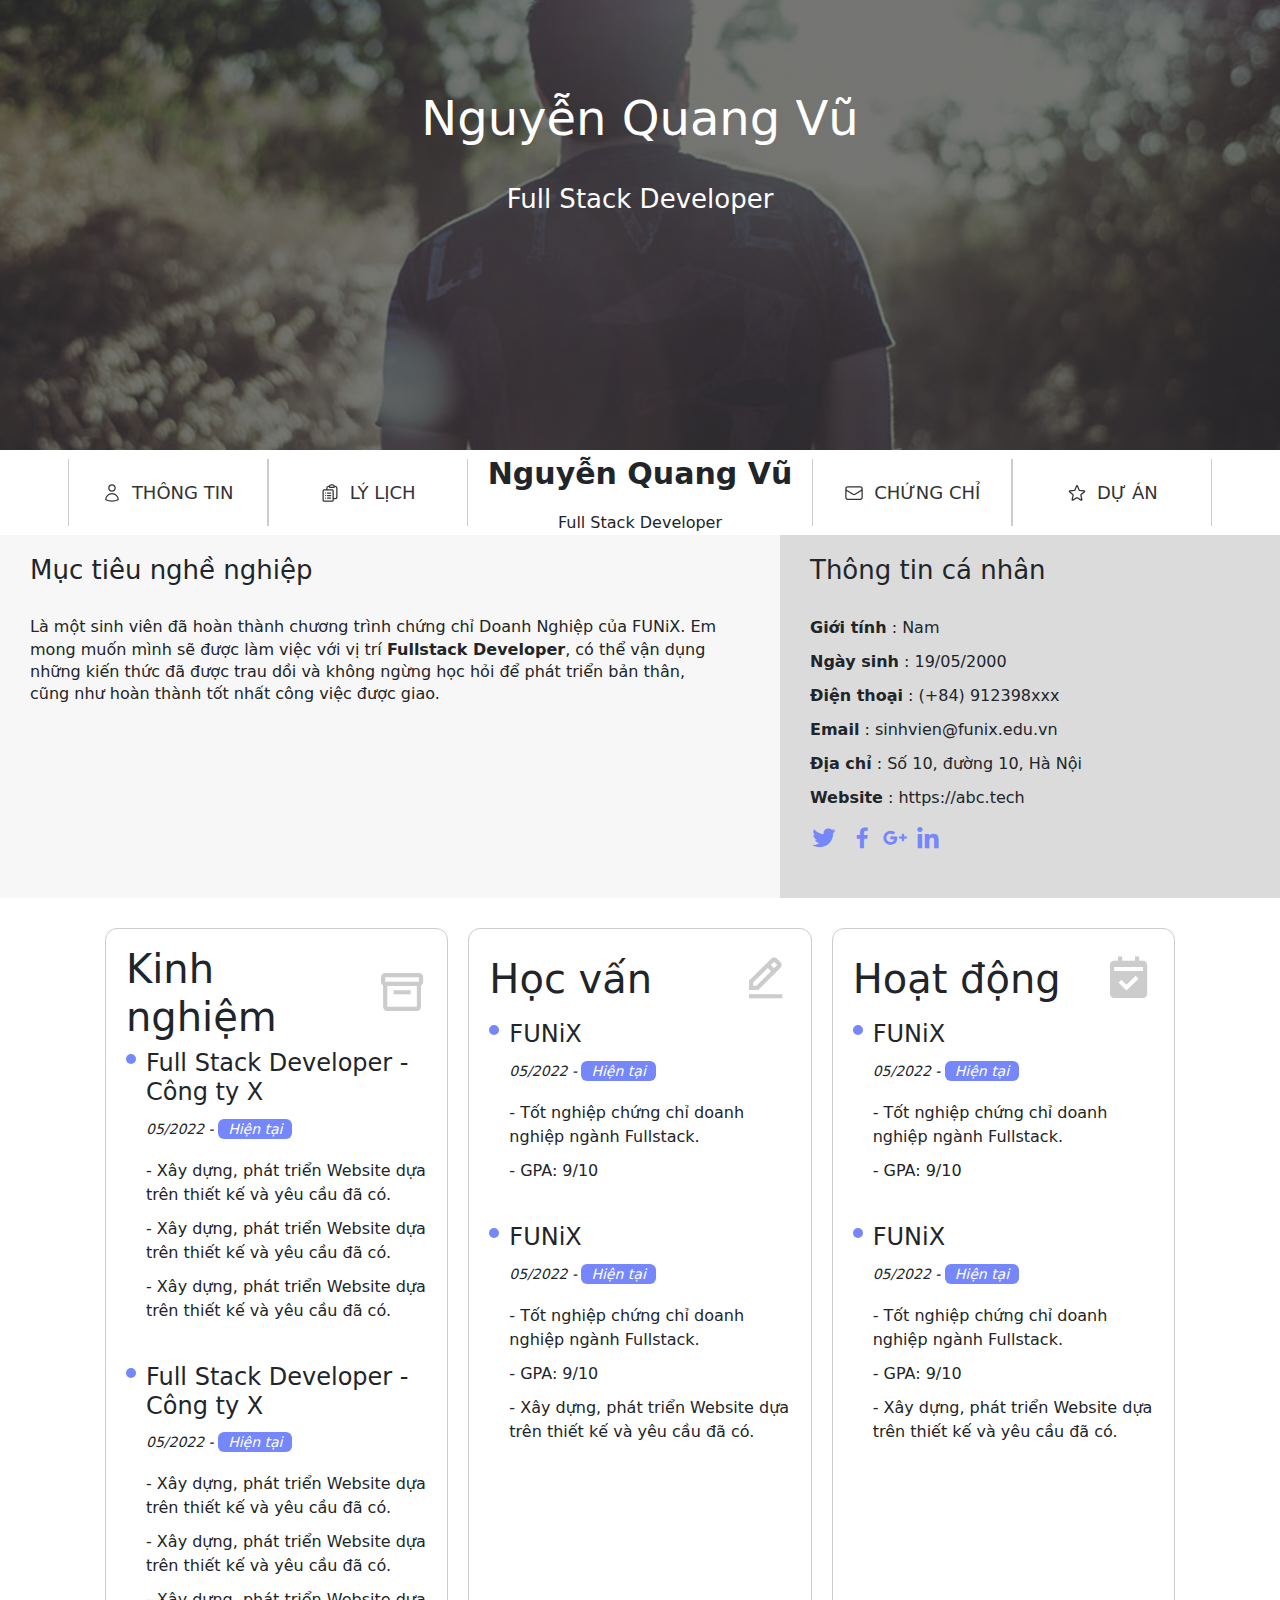
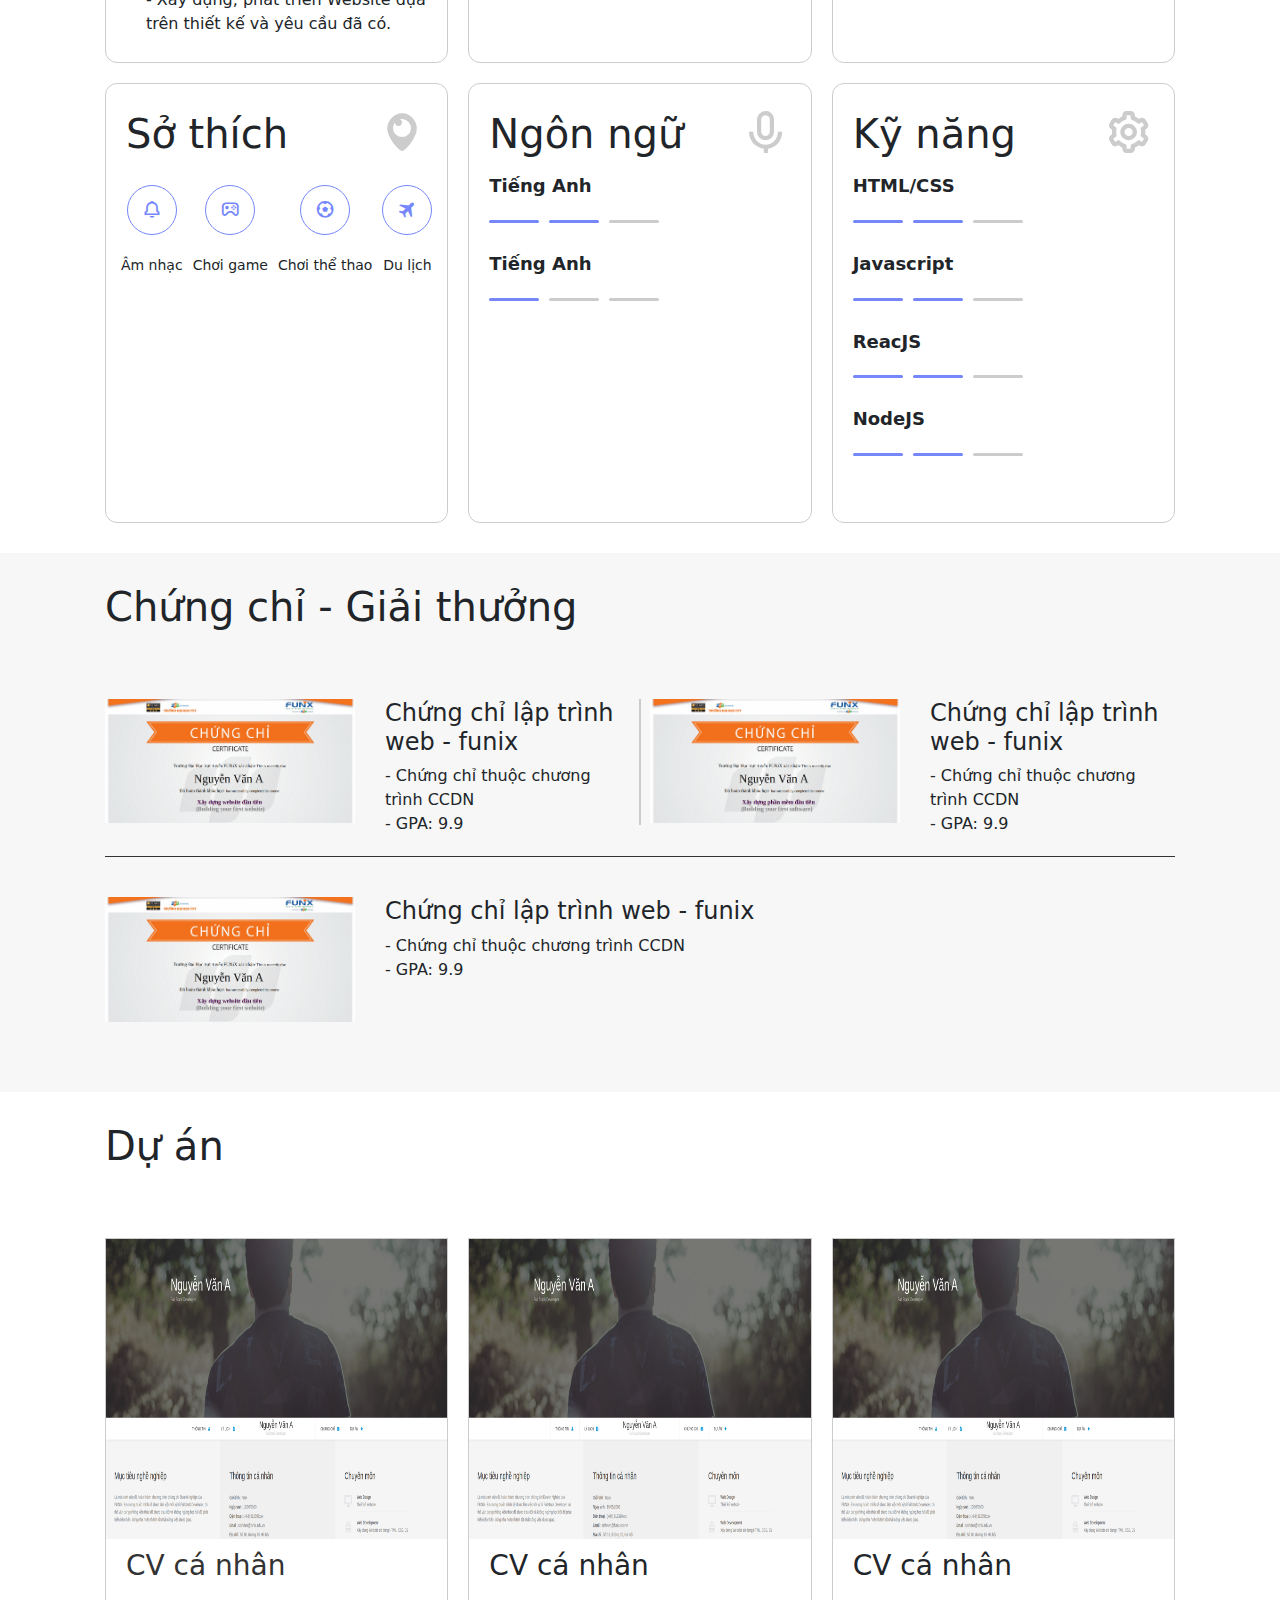
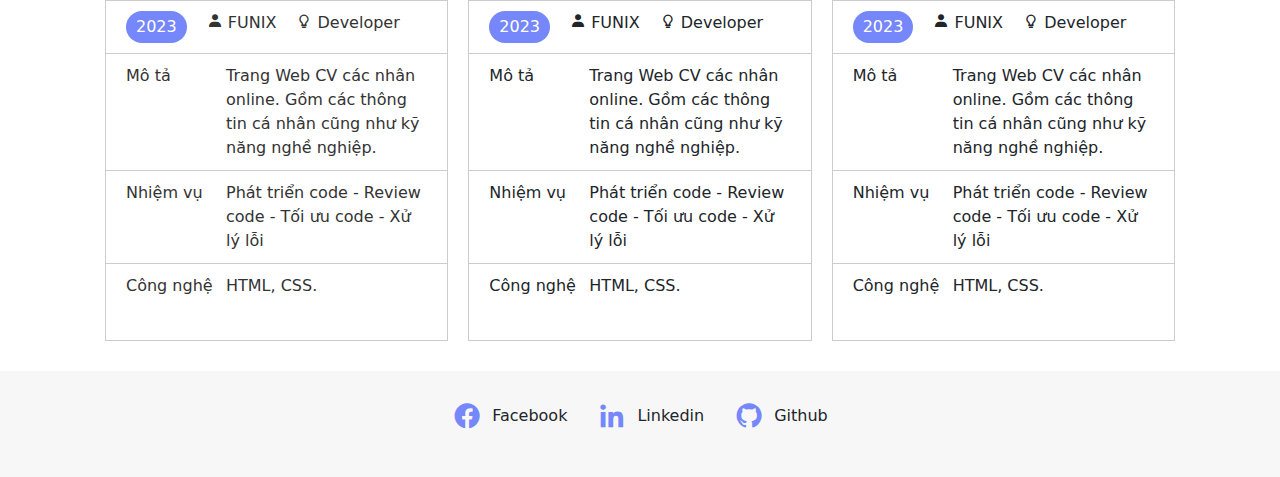
<file: index.html>
<!DOCTYPE html>
<html lang="en">
  <head>
    <meta charset="UTF-8" />
    <meta http-equiv="X-UA-Compatible" content="IE=edge" />
    <meta name="viewport" content="width=device-width, initial-scale=1.0" />
    <title>Assignment 03</title>
    <link rel="stylesheet" href="./css/style.css" />
    <link rel="stylesheet" href="./css/font.css" />
    <link rel="stylesheet" href="./css/laptop.css" />
    <link rel="stylesheet" href="./css/tablet.css" />
    <link rel="stylesheet" href="./css/mobile.css" />
    <link
      href="https://unpkg.com/boxicons@2.1.4/css/boxicons.min.css"
      rel="stylesheet"
    />
    <link
      rel="stylesheet"
      href="https://cdn.jsdelivr.net/npm/bootstrap@5.3.0/dist/css/bootstrap.min.css"
    />
  </head>
  <body>
    <!-- Banner -->
    <div id="banner">
      <h1>Nguyễn Quang Vũ</h1>
      <span>Full Stack Developer</span>
    </div>

    <!-- Navbar -->
    <section id="navbar">
      <nav class="flex-center container">
        <a href="#about" class="flex-center"
          ><svg
            xmlns="http://www.w3.org/2000/svg"
            fill="none"
            viewBox="0 0 24 24"
            stroke-width="1.5"
            stroke="currentColor"
            class="about-icon w-6 h-6"
          >
            <path
              stroke-linecap="round"
              stroke-linejoin="round"
              d="M15.75 6a3.75 3.75 0 11-7.5 0 3.75 3.75 0 017.5 0zM4.501 20.118a7.5 7.5 0 0114.998 0A17.933 17.933 0 0112 21.75c-2.676 0-5.216-.584-7.499-1.632z"
            />
          </svg>
          Thông tin</a
        >
        <a href="#job-info" class="flex-center">
          <svg
            xmlns="http://www.w3.org/2000/svg"
            fill="none"
            viewBox="0 0 24 24"
            stroke-width="1.5"
            stroke="currentColor"
            class="about-icon w-6 h-6"
          >
            <path
              stroke-linecap="round"
              stroke-linejoin="round"
              d="M9 12h3.75M9 15h3.75M9 18h3.75m3 .75H18a2.25 2.25 0 002.25-2.25V6.108c0-1.135-.845-2.098-1.976-2.192a48.424 48.424 0 00-1.123-.08m-5.801 0c-.065.21-.1.433-.1.664 0 .414.336.75.75.75h4.5a.75.75 0 00.75-.75 2.25 2.25 0 00-.1-.664m-5.8 0A2.251 2.251 0 0113.5 2.25H15c1.012 0 1.867.668 2.15 1.586m-5.8 0c-.376.023-.75.05-1.124.08C9.095 4.01 8.25 4.973 8.25 6.108V8.25m0 0H4.875c-.621 0-1.125.504-1.125 1.125v11.25c0 .621.504 1.125 1.125 1.125h9.75c.621 0 1.125-.504 1.125-1.125V9.375c0-.621-.504-1.125-1.125-1.125H8.25zM6.75 12h.008v.008H6.75V12zm0 3h.008v.008H6.75V15zm0 3h.008v.008H6.75V18z"
            />
          </svg>
          Lý lịch</a
        >
        <div class="flex-center navbar-block">
          <h1>Nguyễn Quang Vũ</h1>
          <span>Full Stack Developer</span>
        </div>
        <a href="#certificate" class="flex-center"
          ><svg
            xmlns="http://www.w3.org/2000/svg"
            fill="none"
            viewBox="0 0 24 24"
            stroke-width="1.5"
            stroke="currentColor"
            class="about-icon w-6 h-6"
          >
            <path
              stroke-linecap="round"
              stroke-linejoin="round"
              d="M21.75 6.75v10.5a2.25 2.25 0 01-2.25 2.25h-15a2.25 2.25 0 01-2.25-2.25V6.75m19.5 0A2.25 2.25 0 0019.5 4.5h-15a2.25 2.25 0 00-2.25 2.25m19.5 0v.243a2.25 2.25 0 01-1.07 1.916l-7.5 4.615a2.25 2.25 0 01-2.36 0L3.32 8.91a2.25 2.25 0 01-1.07-1.916V6.75"
            />
          </svg>
          Chứng chỉ</a
        >
        <a href="#project" class="flex-center"
          ><svg
            xmlns="http://www.w3.org/2000/svg"
            fill="none"
            viewBox="0 0 24 24"
            stroke-width="1.5"
            stroke="currentColor"
            class="about-icon w-6 h-6"
          >
            <path
              stroke-linecap="round"
              stroke-linejoin="round"
              d="M11.48 3.499a.562.562 0 011.04 0l2.125 5.111a.563.563 0 00.475.345l5.518.442c.499.04.701.663.321.988l-4.204 3.602a.563.563 0 00-.182.557l1.285 5.385a.562.562 0 01-.84.61l-4.725-2.885a.563.563 0 00-.586 0L6.982 20.54a.562.562 0 01-.84-.61l1.285-5.386a.562.562 0 00-.182-.557l-4.204-3.602a.563.563 0 01.321-.988l5.518-.442a.563.563 0 00.475-.345L11.48 3.5z"
            />
          </svg>
          Dự Án</a
        >
      </nav>
    </section>

    <!-- About -->
    <section id="about" class="bg-grey">
      <!-- <div class="container"> -->
      <div id="target">
        <h1 class="section-title">Mục tiêu nghề nghiệp</h1>
        <p>
          Là một sinh viên đã hoàn thành chương trình chứng chỉ Doanh Nghiệp của
          FUNiX. Em mong muốn mình sẽ được làm việc với vị trí
          <b>Fullstack Developer</b>, có thể vận dụng những kiến thức đã được
          trau dồi và không ngừng học hỏi để phát triển bản thân, cũng như hoàn
          thành tốt nhất công việc được giao.
        </p>
      </div>
      <div id="personal-info" class="bg-second">
        <h1 class="section-title">Thông tin cá nhân</h1>
        <ul class="info">
          <li><span>Giới tính</span> : Nam</li>
          <li><span>Ngày sinh</span> : 19/05/2000</li>
          <li><span>Điện thoại</span> : (+84) 912398xxx</li>
          <li><span>Email</span> : sinhvien@funix.edu.vn</li>
          <li><span>Địa chỉ</span> : Số 10, đường 10, Hà Nội</li>
          <li><span>Website</span> : https://abc.tech</li>
          <li>
            <div class="info-icons">
              <span><i class="bx bxl-twitter"></i> </span>
              <span><i class="bx bxl-facebook"></i></span>
              <span><i class="bx bxl-google-plus"></i></span>
              <span><i class="bx bxl-linkedin"></i></span>
            </div>
          </li>
        </ul>
      </div>
      <!-- </div> -->
    </section>

    <!-- Job info -->
    <section id="job-info">
      <div class="container">
        <div class="job-info-box">
          <div class="flex-center job-info-box__heading">
            <h1>Kinh nghiệm</h1>
            <span><i class="bx bx-box"></i></span>
          </div>
          <div class="job-info-box__list">
            <div class="item">
              <div class="item-heading">
                <h4>Full Stack Developer - Công ty X</h4>
                <p>05/2022 - <span>Hiện tại</span></p>
              </div>
              <span
                >- Xây dựng, phát triển Website dựa trên thiết kế và yêu cầu đã
                có.</span
              >
              <span
                >- Xây dựng, phát triển Website dựa trên thiết kế và yêu cầu đã
                có.</span
              >
              <span
                >- Xây dựng, phát triển Website dựa trên thiết kế và yêu cầu đã
                có.</span
              >
            </div>
            <div class="item">
              <div class="item-heading">
                <h4>Full Stack Developer - Công ty X</h4>
                <p>05/2022 - <span>Hiện tại</span></p>
              </div>
              <span
                >- Xây dựng, phát triển Website dựa trên thiết kế và yêu cầu đã
                có.</span
              >
              <span
                >- Xây dựng, phát triển Website dựa trên thiết kế và yêu cầu đã
                có.</span
              >
              <span
                >- Xây dựng, phát triển Website dựa trên thiết kế và yêu cầu đã
                có.</span
              >
            </div>
          </div>
        </div>
        <div class="job-info-box">
          <div
            class="flex-center flex-center flex-center job-info-box__heading"
          >
            <h1>Học vấn</h1>
            <span><i class="bx bx-edit-alt"></i></span>
          </div>
          <div class="job-info-box__list">
            <div class="item">
              <div class="item-heading">
                <h4>FUNiX</h4>
                <p>05/2022 - <span>Hiện tại</span></p>
              </div>
              <span>- Tốt nghiệp chứng chỉ doanh nghiệp ngành Fullstack.</span>
              <span>- GPA: 9/10</span>
            </div>
            <div class="item">
              <div class="item-heading">
                <h4>FUNiX</h4>
                <p>05/2022 - <span>Hiện tại</span></p>
              </div>
              <span>- Tốt nghiệp chứng chỉ doanh nghiệp ngành Fullstack.</span>
              <span>- GPA: 9/10</span>
              <span
                >- Xây dựng, phát triển Website dựa trên thiết kế và yêu cầu đã
                có.</span
              >
            </div>
          </div>
        </div>
        <div class="job-info-box">
          <div class="flex-center flex-center job-info-box__heading">
            <h1>Hoạt động</h1>
            <span><i class="bx bxs-calendar-check"></i></span>
          </div>
          <div class="job-info-box__list">
            <div class="item">
              <div class="item-heading">
                <h4>FUNiX</h4>
                <p>05/2022 - <span>Hiện tại</span></p>
              </div>
              <span>- Tốt nghiệp chứng chỉ doanh nghiệp ngành Fullstack.</span>
              <span>- GPA: 9/10</span>
            </div>
            <div class="item">
              <div class="item-heading">
                <h4>FUNiX</h4>
                <p>05/2022 - <span>Hiện tại</span></p>
              </div>
              <span>- Tốt nghiệp chứng chỉ doanh nghiệp ngành Fullstack.</span>
              <span>- GPA: 9/10</span>
              <span
                >- Xây dựng, phát triển Website dựa trên thiết kế và yêu cầu đã
                có.</span
              >
            </div>
          </div>
        </div>
        <div class="job-info-box">
          <div
            class="flex-center flex-center flex-center job-info-box__heading"
          >
            <h1>Sở thích</h1>
            <span><i class="bx bxl-periscope"></i></span>
          </div>
          <div class="job-info-box__list-normal">
            <div class="flex-center item-normal">
              <span class="icon"><i class="bx bx-bell"></i></span>
              <span>Âm nhạc</span>
            </div>
            <div class="flex-center item-normal">
              <span class="icon"><i class="bx bx-joystick"></i></span>
              <span>Chơi game</span>
            </div>
            <div class="flex-center item-normal">
              <span class="icon"><i class="bx bx-football"></i></span>
              <span>Chơi thể thao</span>
            </div>
            <div class="flex-center item-normal">
              <span class="icon"><i class="bx bxs-plane-alt"></i></span>
              <span>Du lịch</span>
            </div>
          </div>
        </div>
        <div class="job-info-box">
          <div class="flex-center flex-center job-info-box__heading">
            <h1>Ngôn ngữ</h1>
            <span><i class="bx bx-microphone"></i></span>
          </div>
          <div class="job-info-box__list language">
            <div class="item">
              <h4>Tiếng Anh</h4>
              <div class="flex-center line-list">
                <div class="line active"></div>
                <div class="line active"></div>
                <div class="line"></div>
              </div>
            </div>
            <div class="item">
              <h4>Tiếng Anh</h4>
              <div class="flex-center line-list">
                <div class="line active"></div>
                <div class="line"></div>
                <div class="line"></div>
              </div>
            </div>
          </div>
        </div>
        <div class="job-info-box">
          <div class="flex-center job-info-box__heading">
            <h1>Kỹ năng</h1>
            <span><i class="bx bx-cog"></i></span>
          </div>
          <div class="job-info-box__list skill">
            <div class="item">
              <h4>HTML/CSS</h4>
              <div class="flex-center line-list">
                <div class="line active"></div>
                <div class="line active"></div>
                <div class="line"></div>
              </div>
            </div>
            <div class="item">
              <h4>Javascript</h4>
              <div class="flex-center line-list">
                <div class="line active"></div>
                <div class="line active"></div>
                <div class="line"></div>
              </div>
            </div>
            <div class="item">
              <h4>ReacJS</h4>
              <div class="flex-center line-list">
                <div class="line active"></div>
                <div class="line active"></div>
                <div class="line"></div>
              </div>
            </div>
            <div class="item">
              <h4>NodeJS</h4>
              <div class="flex-center line-list">
                <div class="line active"></div>
                <div class="line active"></div>
                <div class="line"></div>
              </div>
            </div>
          </div>
        </div>
      </div>
    </section>

    <!-- Certificate -->
    <section id="certificate" class="bg-grey">
      <div class="container">
        <h1 class="section-title">Chứng chỉ - Giải thưởng</h1>
      </div>
      <div class="container">
        <div class="flex-center certificate-block">
          <div class="item">
            <img src="./images/Cert_DBI.png" alt="" />
            <div class="item-content">
              <h4>Chứng chỉ lập trình web - funix</h4>
              <p>- Chứng chỉ thuộc chương trình CCDN</p>
              <p>- GPA: 9.9</p>
            </div>
          </div>
          <div class="clear"></div>
          <div class="item">
            <img src="./images/Cert_PRF.png" alt="" />
            <div class="item-content">
              <h4>Chứng chỉ lập trình web - funix</h4>
              <p>- Chứng chỉ thuộc chương trình CCDN</p>
              <p>- GPA: 9.9</p>
            </div>
          </div>
        </div>
        <div class="flex-center certificate-block">
          <div class="item">
            <img src="./images/Cert_DBI.png" alt="" />
            <div class="item-content">
              <h4>Chứng chỉ lập trình web - funix</h4>
              <p>- Chứng chỉ thuộc chương trình CCDN</p>
              <p>- GPA: 9.9</p>
            </div>
          </div>
        </div>
      </div>
    </section>

    <!-- Project -->
    <section id="project">
      <div class="container">
        <h1 class="section-title">Dự án</h1>
      </div>
      <div class="container">
        <div class="project-list">
          <a href="digital-cv.html" target="_blank" class="item">
            <img src="./images/project_1.png" alt="" />
            <div class="box">
              <h3 class="heading">CV cá nhân</h3>
              <ul class="content">
                <li class="content-item">
                  <span class="time">2023</span>
                  <span class="user">
                    <i class="bx bxs-user"></i>
                    <span>FUNIX</span>
                  </span>
                  <span class="position">
                    <i class="bx bx-bulb"></i>
                    <span>Developer</span>
                  </span>
                </li>
                <li class="content-item">
                  <p>Mô tả</p>
                  <span
                    >Trang Web CV các nhân online. Gồm các thông tin cá nhân
                    cũng như kỹ năng nghề nghiệp.</span
                  >
                </li>
                <li class="content-item">
                  <p>Nhiệm vụ</p>
                  <span
                    >Phát triển code - Review code - Tối ưu code - Xử lý
                    lỗi</span
                  >
                </li>
                <li class="content-item">
                  <p>Công nghệ</p>
                  <span>HTML, CSS.</span>
                </li>
              </ul>
            </div>
          </a>
          <div class="item">
            <img src="./images/project_1.png" alt="" />
            <div class="box">
              <h3 class="heading">CV cá nhân</h3>
              <ul class="content">
                <li class="content-item">
                  <span class="time">2023</span>
                  <span class="user">
                    <i class="bx bxs-user"></i>
                    <span>FUNIX</span>
                  </span>
                  <span class="position">
                    <i class="bx bx-bulb"></i>
                    <span>Developer</span>
                  </span>
                </li>
                <li class="content-item">
                  <p>Mô tả</p>
                  <span
                    >Trang Web CV các nhân online. Gồm các thông tin cá nhân
                    cũng như kỹ năng nghề nghiệp.</span
                  >
                </li>
                <li class="content-item">
                  <p>Nhiệm vụ</p>
                  <span
                    >Phát triển code - Review code - Tối ưu code - Xử lý
                    lỗi</span
                  >
                </li>
                <li class="content-item">
                  <p>Công nghệ</p>
                  <span>HTML, CSS.</span>
                </li>
              </ul>
            </div>
          </div>
          <div class="item">
            <img src="./images/project_1.png" alt="" />
            <div class="box">
              <h3 class="heading">CV cá nhân</h3>
              <ul class="content">
                <li class="content-item">
                  <span class="time">2023</span>
                  <span class="user">
                    <i class="bx bxs-user"></i>
                    <span>FUNIX</span>
                  </span>
                  <span class="position">
                    <i class="bx bx-bulb"></i>
                    <span>Developer</span>
                  </span>
                </li>
                <li class="content-item">
                  <p>Mô tả</p>
                  <span
                    >Trang Web CV các nhân online. Gồm các thông tin cá nhân
                    cũng như kỹ năng nghề nghiệp.</span
                  >
                </li>
                <li class="content-item">
                  <p>Nhiệm vụ</p>
                  <span
                    >Phát triển code - Review code - Tối ưu code - Xử lý
                    lỗi</span
                  >
                </li>
                <li class="content-item">
                  <p>Công nghệ</p>
                  <span>HTML, CSS.</span>
                </li>
              </ul>
            </div>
          </div>
        </div>
      </div>
    </section>

    <!-- Footer -->
    <section id="footer" class="bg-grey">
      <div class="container">
        <ul class="flex-center footer-menu">
          <li>
            <i class="bx bxl-facebook-circle flex-center"></i>
            <span>Facebook</span>
          </li>
          <li>
            <i class="bx bxl-linkedin flex-center"></i>
            <span>Linkedin</span>
          </li>
          <li>
            <i class="bx bxl-github flex-center"></i>
            <span>Github</span>
          </li>
        </ul>
      </div>
    </section>

    <script src="https://cdn.jsdelivr.net/npm/bootstrap@5.3.0/dist/js/bootstrap.bundle.min.js"></script>
  </body>
</html>
</file>
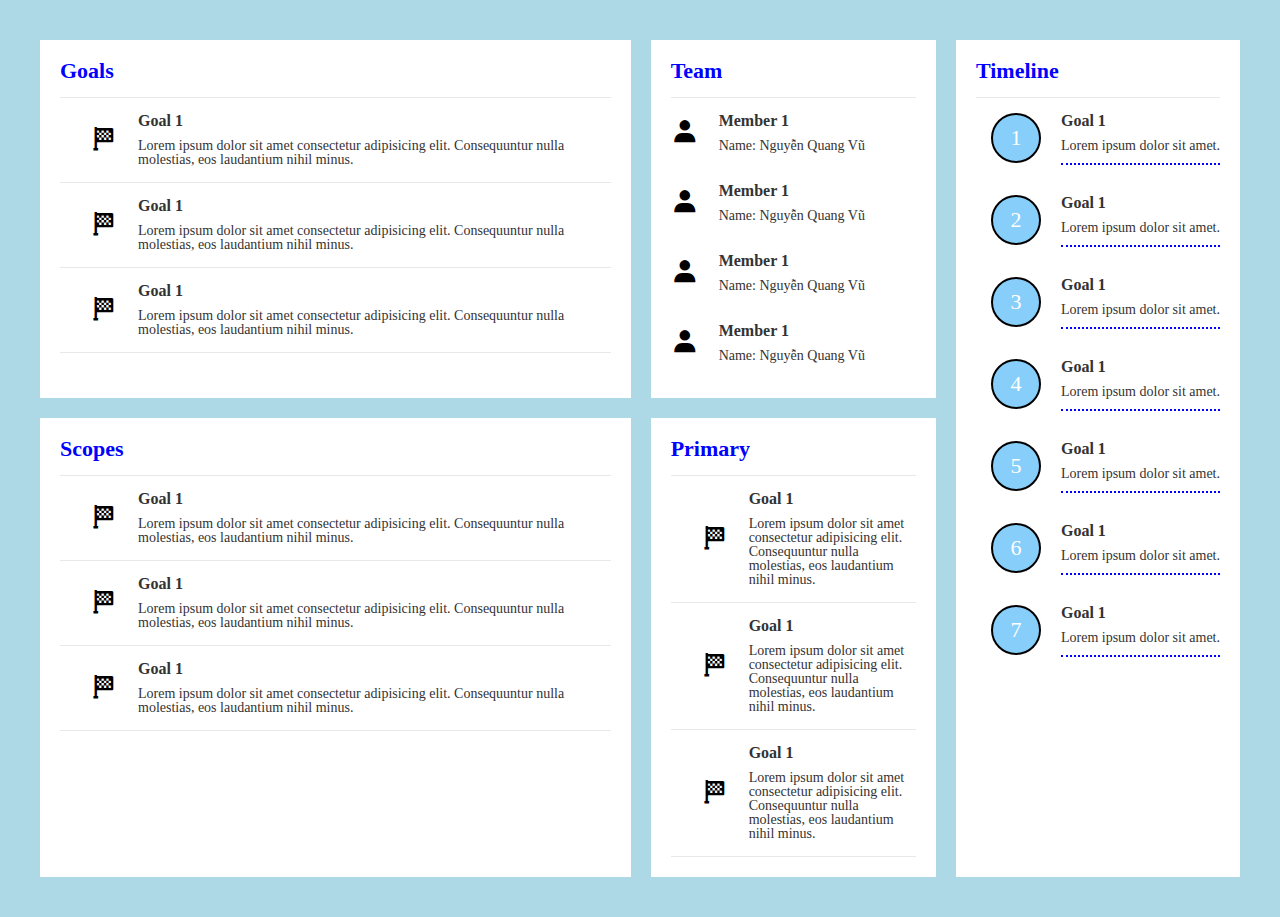
<file: digital-cv.html>
<!DOCTYPE html>
<html lang="en">
  <head>
    <meta charset="UTF-8" />
    <meta http-equiv="X-UA-Compatible" content="IE=edge" />
    <meta name="viewport" content="width=device-width, initial-scale=1.0" />
    <title>Digital-CV</title>
    <link rel="stylesheet" href="./css/digital.css" />
    <link
      href="https://unpkg.com/boxicons@2.1.4/css/boxicons.min.css"
      rel="stylesheet"
    />
  </head>
  <body>
    <section class="wrapper">
      <div class="main">
        <h1 class="heading">Goals</h1>
        <div class="box-list">
          <div class="box-item">
            <span class="icon"><i class="bx bxs-flag-checkered"></i></span>
            <div class="box-content">
              <h4>Goal 1</h4>
              <p>
                Lorem ipsum dolor sit amet consectetur adipisicing elit.
                Consequuntur nulla molestias, eos laudantium nihil minus.
              </p>
            </div>
          </div>
          <div class="box-item">
            <span class="icon"><i class="bx bxs-flag-checkered"></i></span>
            <div class="box-content">
              <h4>Goal 1</h4>
              <p>
                Lorem ipsum dolor sit amet consectetur adipisicing elit.
                Consequuntur nulla molestias, eos laudantium nihil minus.
              </p>
            </div>
          </div>
          <div class="box-item">
            <span class="icon"><i class="bx bxs-flag-checkered"></i></span>
            <div class="box-content">
              <h4>Goal 1</h4>
              <p>
                Lorem ipsum dolor sit amet consectetur adipisicing elit.
                Consequuntur nulla molestias, eos laudantium nihil minus.
              </p>
            </div>
          </div>
        </div>
      </div>

      <div class="main team">
        <h1 class="heading">Team</h1>
        <div class="box-list">
          <div class="box-item">
            <span class="icon"><i class="bx bxs-user"></i></span>
            <div class="box-content">
              <h4>Member 1</h4>
              <p>Name: Nguyễn Quang Vũ</p>
            </div>
          </div>
          <div class="box-item">
            <span class="icon"><i class="bx bxs-user"></i></span>
            <div class="box-content">
              <h4>Member 1</h4>
              <p>Name: Nguyễn Quang Vũ</p>
            </div>
          </div>
          <div class="box-item">
            <span class="icon"><i class="bx bxs-user"></i></span>
            <div class="box-content">
              <h4>Member 1</h4>
              <p>Name: Nguyễn Quang Vũ</p>
            </div>
          </div>
          <div class="box-item">
            <span class="icon"><i class="bx bxs-user"></i></span>
            <div class="box-content">
              <h4>Member 1</h4>
              <p>Name: Nguyễn Quang Vũ</p>
            </div>
          </div>
        </div>
      </div>

      <div class="main timeline">
        <h1 class="heading">Timeline</h1>
        <div class="box-list">
          <div class="box-item">
            <span class="icon">1</span>
            <div class="box-content">
              <h4>Goal 1</h4>
              <p>Lorem ipsum dolor sit amet.</p>
            </div>
          </div>
          <div class="box-item">
            <span class="icon">2</span>
            <div class="box-content">
              <h4>Goal 1</h4>
              <p>Lorem ipsum dolor sit amet.</p>
            </div>
          </div>
          <div class="box-item">
            <span class="icon">3</span>
            <div class="box-content">
              <h4>Goal 1</h4>
              <p>Lorem ipsum dolor sit amet.</p>
            </div>
          </div>
          <div class="box-item">
            <span class="icon">4</span>
            <div class="box-content">
              <h4>Goal 1</h4>
              <p>Lorem ipsum dolor sit amet.</p>
            </div>
          </div>
          <div class="box-item">
            <span class="icon">5</span>
            <div class="box-content">
              <h4>Goal 1</h4>
              <p>Lorem ipsum dolor sit amet.</p>
            </div>
          </div>
          <div class="box-item">
            <span class="icon">6</span>
            <div class="box-content">
              <h4>Goal 1</h4>
              <p>Lorem ipsum dolor sit amet.</p>
            </div>
          </div>
          <div class="box-item">
            <span class="icon">7</span>
            <div class="box-content">
              <h4>Goal 1</h4>
              <p>Lorem ipsum dolor sit amet.</p>
            </div>
          </div>
        </div>
      </div>
      <div class="main">
        <h1 class="heading">Scopes</h1>
        <div class="box-list">
          <div class="box-item">
            <span class="icon"><i class="bx bxs-flag-checkered"></i></span>
            <div class="box-content">
              <h4>Goal 1</h4>
              <p>
                Lorem ipsum dolor sit amet consectetur adipisicing elit.
                Consequuntur nulla molestias, eos laudantium nihil minus.
              </p>
            </div>
          </div>
          <div class="box-item">
            <span class="icon"><i class="bx bxs-flag-checkered"></i></span>
            <div class="box-content">
              <h4>Goal 1</h4>
              <p>
                Lorem ipsum dolor sit amet consectetur adipisicing elit.
                Consequuntur nulla molestias, eos laudantium nihil minus.
              </p>
            </div>
          </div>
          <div class="box-item">
            <span class="icon"><i class="bx bxs-flag-checkered"></i></span>
            <div class="box-content">
              <h4>Goal 1</h4>
              <p>
                Lorem ipsum dolor sit amet consectetur adipisicing elit.
                Consequuntur nulla molestias, eos laudantium nihil minus.
              </p>
            </div>
          </div>
        </div>
      </div>
      <div class="main">
        <h1 class="heading">Primary</h1>
        <div class="box-list">
          <div class="box-item">
            <span class="icon"><i class="bx bxs-flag-checkered"></i></span>
            <div class="box-content">
              <h4>Goal 1</h4>
              <p>
                Lorem ipsum dolor sit amet consectetur adipisicing elit.
                Consequuntur nulla molestias, eos laudantium nihil minus.
              </p>
            </div>
          </div>
          <div class="box-item">
            <span class="icon"><i class="bx bxs-flag-checkered"></i></span>
            <div class="box-content">
              <h4>Goal 1</h4>
              <p>
                Lorem ipsum dolor sit amet consectetur adipisicing elit.
                Consequuntur nulla molestias, eos laudantium nihil minus.
              </p>
            </div>
          </div>
          <div class="box-item">
            <span class="icon"><i class="bx bxs-flag-checkered"></i></span>
            <div class="box-content">
              <h4>Goal 1</h4>
              <p>
                Lorem ipsum dolor sit amet consectetur adipisicing elit.
                Consequuntur nulla molestias, eos laudantium nihil minus.
              </p>
            </div>
          </div>
        </div>
      </div>
    </section>
  </body>
</html>
</file>
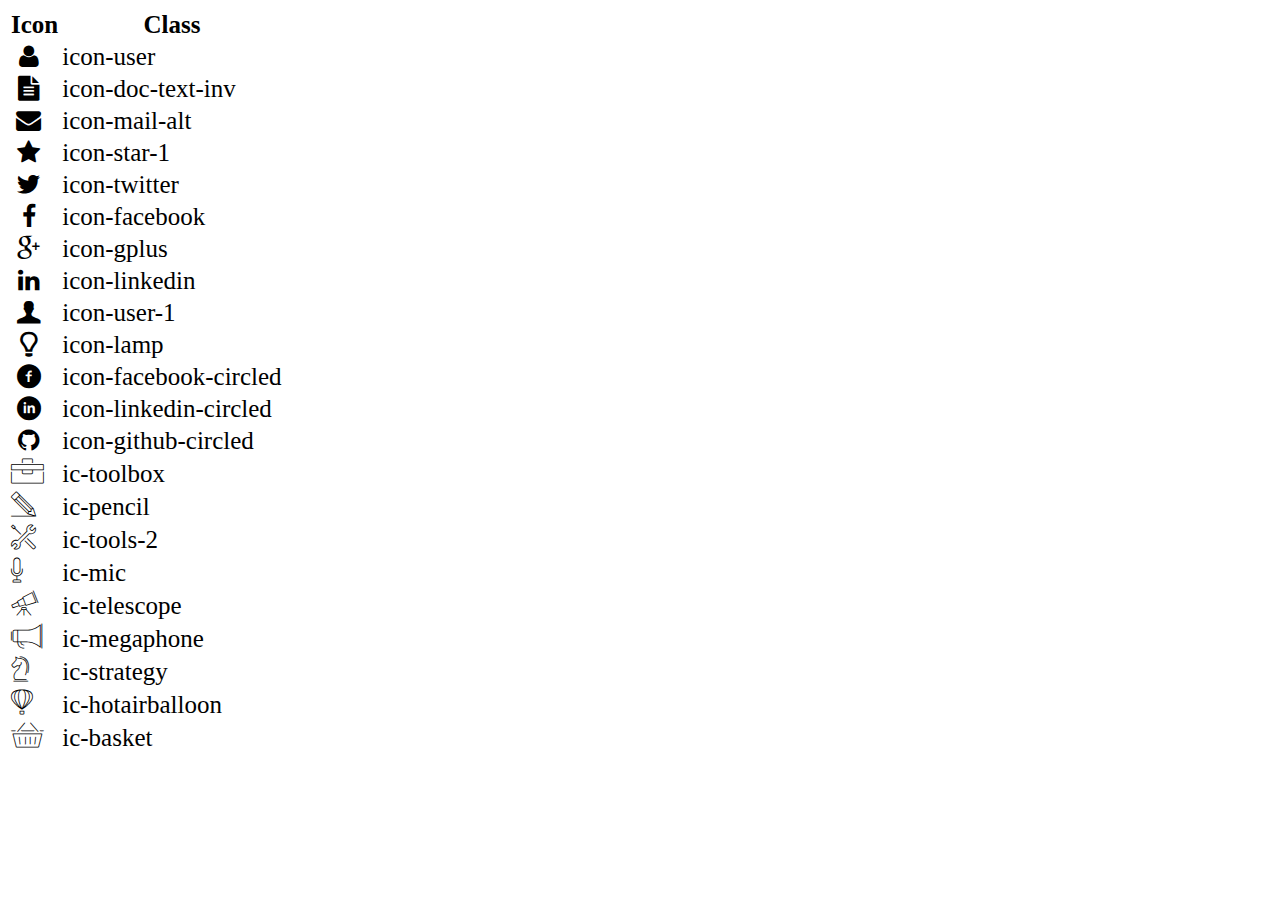
<file: icon-list.html>
<!DOCTYPE html>
<html lang="en">

<head>
    <meta charset="UTF-8">
    <meta http-equiv="X-UA-Compatible" content="IE=edge">
    <meta name="viewport" content="width=device-width, initial-scale=1.0">
    <link rel="stylesheet" href="css/font.css">
    <title>Icon List</title>
</head>

<body>
    <table style="font-size: 25px;">
        <thead>
            <tr>
                <th>Icon</th>
                <th>Class</th>
            </tr>
        </thead>
        <tbody>
            <tr>
                <td><i class="icon-user"></i></td>
                <td>icon-user</td>
            </tr>
            <tr>
                <td><i class="icon-doc-text-inv"></i></td>
                <td>icon-doc-text-inv</td>
            </tr>
            <tr>
                <td><i class="icon-mail-alt"></i></td>
                <td>icon-mail-alt</td>
            </tr>
            <tr>
                <td><i class="icon-star-1"></i></td>
                <td>icon-star-1</td>
            </tr>
            <tr>
                <td><i class="icon-twitter"></i></td>
                <td>icon-twitter</td>
            </tr>
            <tr>
                <td><i class="icon-facebook"></i></td>
                <td>icon-facebook</td>
            </tr>
            <tr>
                <td><i class="icon-gplus"></i></td>
                <td>icon-gplus</td>
            </tr>
            <tr>
                <td><i class="icon-linkedin"></i></td>
                <td>icon-linkedin</td>
            </tr>
            <tr>
                <td><i class="icon-user-1"></i></td>
                <td>icon-user-1</td>
            </tr>
            <tr>
                <td><i class="icon-lamp"></i></td>
                <td>icon-lamp</td>
            </tr>
            <tr>
                <td><i class="icon-facebook-circled"></i></td>
                <td>icon-facebook-circled</td>
            </tr>
            <tr>
                <td><i class="icon-linkedin-circled"></i></td>
                <td>icon-linkedin-circled</td>
            </tr>
            <tr>
                <td><i class="icon-github-circled"></i></td>
                <td>icon-github-circled</td>
            </tr>
            <tr>
                <td><i class="ic-toolbox"></i></td>
                <td>ic-toolbox</td>
            </tr>
            <tr>
                <td><i class="ic-pencil"></i></td>
                <td>ic-pencil</td>
            </tr>
            <tr>
                <td><i class="ic-tools-2"></i></td>
                <td>ic-tools-2</td>
            </tr>

            <tr>
                <td><i class="ic-mic"></i></td>
                <td>ic-mic</td>
            </tr>
            <tr>
                <td><i class="ic-telescope"></i></td>
                <td>ic-telescope</td>
            </tr>
            <tr>
                <td><i class="ic-megaphone"></i></td>
                <td>ic-megaphone</td>
            </tr>
            <tr>
                <td><i class="ic-strategy"></i></td>
                <td>ic-strategy</td>
            </tr>
            <tr>
                <td><i class="ic-hotairballoon"></i></td>
                <td>ic-hotairballoon</td>
            </tr>
            <tr>
                <td><i class="ic-basket"></i></td>
                <td>ic-basket</td>
            </tr>
        </tbody>
    </table>
</body>

</html>
</file>
<file: css/style.css>
*,
*:before,
*:after {
  box-sizing: border-box;
}

* {
  margin: 0;
  padding: 0;
  font: inherit;
}

img,
picture,
svg,
video {
  display: block;
  max-width: 100%;
}

input,
select,
textarea {
  background-color: transparent;
  outline: none;
}

button {
  cursor: pointer;
  background-color: transparent;
  outline: none;
  border: 0;
}

body {
  min-height: 100vh;
  font-size: 16px;
  line-height: 1;
  font-family: "open_sanslight";
  font-weight: 500;
  height: 100vh;
}

ul,
ol {
  padding: 0 !important;
}

a {
  text-decoration: none !important;
  color: #333 !important;
}

section > .container {
  max-width: 1170px;
  width: 100%;
  margin: auto;
  padding: 30px 50px;
}

.bg-second {
  background-color: #dbdbdb;
}

.flex-center {
  display: flex;
  align-items: center;
  justify-content: center;
}

.bg-grey {
  background: #f7f7f7;
}

/* ------------------------ */
/* BANNER */
/* ------------------------ */

#banner {
  position: relative;
  background-image: linear-gradient(
      rgba(34, 34, 34, 0.6),
      rgba(34, 34, 34, 0.6)
    ),
    url("../images/banner.jpg");
  background-size: cover;
  background-repeat: no-repeat;
  width: 100%;
  height: 100%;
  display: flex;
  flex-direction: column;
  gap: 50px;
}

#banner h1,
#banner span {
  color: #fff;
  white-space: nowrap;
}

#banner h1 {
  position: absolute;
  left: 50%;
  top: 20%;
  transform: translateX(-50%);
  font-size: 48px;
}

#banner span {
  position: absolute;
  left: 50%;
  top: 30%;
  transform: translateX(-50%);
  font-size: 26px;
}

/* ------------------------ */
/* NAVBAR */
/* ------------------------ */
#navbar {
  text-align: center;
}

#navbar .container {
  padding: 0;
  /* gap: 5px; */
}

#navbar .container a {
  gap: 10px;
  max-width: 200px;
  width: 100%;
  padding: 20px 30px;
  /* box-shadow: rgba(149, 157, 165, 0.2) 0px 8px 24px; */
  border-left: 1px solid #ccc;
  border-right: 1px solid #ccc;
  text-decoration: none;
  color: #333;
  font-size: 18px;
  text-transform: uppercase;
  white-space: nowrap;
}

#navbar .container a .about-icon {
  width: 20px;
  height: 20px;
}

#navbar .container .navbar-block {
  flex-direction: column;
  row-gap: 5px;
}

#navbar .container h1 {
  font-size: 30px;
  font-weight: 600;
  line-height: 1.6;
  white-space: nowrap;
  margin-inline: 20px;
}

/* ------------------------ */
/* ABOUT */
/* ------------------------ */
#about {
  width: 100%;
  display: grid;
  grid-template-columns: 1.5fr 1fr;
  gap: 30px;
  margin: 0;
}

#about #target,
#about #personal-info {
  padding: 20px 30px;
}

#about #target .section-title,
#about #personal-info .section-title {
  margin-bottom: 30px;
  font-size: 26px;
}

#about #target p {
  font-size: 16px;
  line-height: 1.4;
}
#about #personal-info .info {
  font-size: 16px;
  list-style: none;
}
#about #personal-info .info li {
  margin-bottom: 10px;
}

#about #personal-info .info li span {
  font-weight: 700;
}

#about #personal-info .info-icons span {
  font-size: 28px;
  color: #7587fa;
}

/* ------------------------ */
/* JOB INFO */
/* ------------------------ */
#job-info .container {
  display: grid;
  grid-template-columns: repeat(auto-fill, minmax(300px, 1fr));
  gap: 20px;
}

#job-info .container .job-info-box {
  display: flex;
  flex-direction: column;
  border: 1px solid #ccc;
  border-radius: 12px;
  padding: 16px 20px;
}

#job-info .container .job-info-box .job-info-box__heading {
  justify-content: space-between;
}

#job-info .container .job-info-box .job-info-box__heading span {
  font-size: 50px;
  color: #ccc;
}

#job-info .container .job-info-box .job-info-box__list {
  display: flex;
  align-items: flex-start;
  justify-content: flex-start;
  flex-direction: column;
  gap: 30px;
}

#job-info .container .job-info-box .job-info-box__list .item {
  margin-left: 20px;
}

#job-info .container .job-info-box .job-info-box__list .item span {
  display: block;
  margin-bottom: 10px;
}

#job-info .container .job-info-box .job-info-box__list .item-heading {
  position: relative;
}

#job-info .container .job-info-box .job-info-box__list .item-heading::before {
  content: "";
  position: absolute;
  left: -20px;
  top: 5px;
  width: 10px;
  height: 10px;
  border-radius: 100rem;
  background-color: #7587fa;
}

#job-info .container .job-info-box .job-info-box__list .item-heading p {
  font-style: italic;
  font-size: 14px;
  line-height: 2;
}

#job-info .container .job-info-box .job-info-box__list .item-heading p span {
  display: inline;
  padding: 2px 10px;
  background-color: #7587fa;
  border-radius: 6px;
  color: #fff;
}
/* JOB INFO -> INTEREST */
/* ------------------------ */
.job-info-box__list-normal {
  display: flex;
  justify-content: center;
  align-items: center;
  gap: 10px;
}
.job-info-box__list-normal .item-normal {
  flex-direction: column;
}

.job-info-box__list-normal .item-normal .icon {
  font-size: 20px;
  padding: 10px;
  width: 50px;
  height: 50px;
  border-radius: 100rem;
  border: 1px solid #7587fa;
  text-align: center;
}

.job-info-box__list-normal .item-normal .icon i {
  color: #7587fa;
}
.job-info-box__list-normal .item-normal span {
  white-space: nowrap;
  font-size: 14px;
  margin-block: 10px;
}
/* JOB INFO -> LANGUAGE */
/* ------------------------ */
.language .item,
.skill .item {
  display: flex;
  justify-content: flex-start;
  align-items: flex-start;
  flex-direction: column;
  gap: 15px;
  margin-left: 0 !important;
}

.language .item h4,
.skill .item h4 {
  font-size: 18px;
  font-weight: 600;
}

.language .item .line-list,
.skill .item .line-list {
  gap: 10px;
}
.language .item .line-list .line,
.skill .item .line-list .line {
  width: 50px;
  height: 3px;
  border-radius: 20px;
  background-color: rgba(0, 0, 0, 0.2);
}
.language .item .line-list .line.active,
.skill .item .line-list .line.active {
  background-color: #7587fa;
}

.skill {
  margin-bottom: 50px;
}

/* ------------------------ */
/* CERTIFICATION */
/* ------------------------ */
.certificate-block {
  position: relative;
  justify-content: space-between;
  gap: 20px;
  border-bottom: 1px solid #333;
  padding-bottom: 20px;
  margin-bottom: 20px;
}

.certificate-block:nth-child(2) {
  border: none;
  margin-top: 40px;
}

.clear {
  position: absolute;
  top: 40%;
  left: 50%;
  transform: translate(-50%, -50%);
  clear: both;
  width: 2px;
  height: 80%;
  background-color: #ccc;
}

.certificate-block .item {
  width: 100%;
  height: 100px;
  display: flex;
  justify-content: flex-start;
  align-items: flex-start;
  gap: 30px;
  height: auto;
}

.certificate-block .line {
  border-left: 3px solid #7587fa;
  padding-left: 30px;
}

.certificate-block .item img {
  max-width: 250px;
  width: 100%;
  height: 100%;
  object-fit: cover;
}

.certificate-block .item .item-content {
  width: 100%;
}

.certificate-block .item .item-content p {
  margin: 0;
}

/* ------------------------ */
/* PROJECT */
/* ------------------------ */
.project-list {
  display: grid;
  grid-template-columns: 1fr 1fr 1fr;
  gap: 20px;
}
.project-list .item {
  border: 1px solid #ccc;
}

.project-list .item img {
  width: 100%;
  height: 300px;
}

.project-list .item .box {
  display: flex;
  flex-direction: column;
}
.project-list .item .box h3 {
  padding: 10px 20px;
}

.project-list .item .box .content {
  list-style: none;
}

.project-list .item .box .content .content-item {
  padding: 10px 20px;
  display: flex;
  align-items: flex-start;
  justify-content: flex-start;
  gap: 20px;
  border-top: 1px solid #ccc;
}

.project-list .item .box .content .content-item .time {
  padding: 4px 10px;
  border-radius: 20px;
  background-color: #7587fa;
  color: #fff;
}

.project-list .item .box .content .content-item p {
  white-space: nowrap;
  max-width: 80px;
  width: 100%;
}

/* ------------------------ */
/* FOOTER */
/* ------------------------ */
.footer-menu {
  gap: 30px;
  list-style: none;
}

.footer-menu li {
  display: flex;
  align-items: center;
  gap: 10px;
}

.footer-menu li i {
  color: #7587fa;
  font-size: 30px;
}
</file>
<file: css/font.css>
@font-face {
	font-family: 'open_sanslight';
	src: url('../fonts/OpenSans-Light-webfont.eot');
	src: url('../fonts/OpenSans-Light-webfont.eot#iefix') format('embedded-opentype'),
		url('../fonts/OpenSans-Light-webfont.woff') format('woff'),
		url('../fonts/OpenSans-Light-webfont.ttf') format('truetype'),
		url('../fonts/OpenSans-Light-webfont.svg#open_sanslight') format('svg');
	font-weight: normal;
	font-style: normal;

}

@font-face {
	font-family: 'open_sansitalic';
	src: url('../fonts/OpenSans-Italic-webfont.eot');
	src: url('../fonts/OpenSans-Italic-webfont.eot#iefix') format('embedded-opentype'),
		url('../fonts/OpenSans-Italic-webfont.woff') format('woff'),
		url('../fonts/OpenSans-Italic-webfont.ttf') format('truetype'),
		url('../fonts/OpenSans-Italic-webfont.svg#open_sansitalic') format('svg');
	font-weight: normal;
	font-style: normal;

}

@font-face {
	font-family: 'open_sanssemibold';
	src: url('../fonts/OpenSans-Semibold-webfont.eot');
	src: url('../fonts/OpenSans-Semibold-webfont.eot#iefix') format('embedded-opentype'),
		url('../fonts/OpenSans-Semibold-webfont.woff') format('woff'),
		url('../fonts/OpenSans-Semibold-webfont.ttf') format('truetype'),
		url('../fonts/OpenSans-Semibold-webfont.svg#open_sanssemibold') format('svg');
	font-weight: normal;
	font-style: normal;

}


@font-face {
	font-family: 'open_sanslight_italic';
	src: url('../fonts/OpenSans-LightItalic-webfont.eot');
	src: url('../fonts/OpenSans-LightItalic-webfont.eot#iefix') format('embedded-opentype'),
		url('../fonts/OpenSans-LightItalic-webfont.woff') format('woff'),
		url('../fonts/OpenSans-LightItalic-webfont.ttf') format('truetype'),
		url('../fonts/OpenSans-LightItalic-webfont.svg#open_sanslight_italic') format('svg');
	font-weight: normal;
	font-style: normal;

}

@font-face {
	font-family: 'open_sansregular';
	src: url('../fonts/OpenSans-Regular-webfont.eot');
	src: url('../fonts/OpenSans-Regular-webfont.eot#iefix') format('embedded-opentype'),
		url('../fonts/OpenSans-Regular-webfont.woff') format('woff'),
		url('../fonts/OpenSans-Regular-webfont.ttf') format('truetype'),
		url('../fonts/OpenSans-Regular-webfont.svg#open_sansregular') format('svg');
	font-weight: normal;
	font-style: normal;

}


@font-face {
	font-family: 'fontello';
	src: url('../fonts/fontello.eot');
	src: url('../fonts/fontello.eot#iefix') format('embedded-opentype'),
		url('../fonts/fontello.woff') format('woff'),
		url('../fonts/fontello.ttf') format('truetype'),
		url('../fonts/fontello.svg#fontello') format('svg');
	font-weight: normal;
	font-style: normal;
}

[class^="icon-"]:before,
[class*=" icon-"]:before {
	font-family: "fontello";
	font-style: normal;
	font-weight: normal;
	speak: none;

	display: inline-block;
	text-decoration: inherit;
	width: 1em;
	margin-right: .2em;
	text-align: center;
	/* opacity: .8; */

	/* For safety - reset parent styles, that can break glyph codes*/
	font-variant: normal;
	text-transform: none;

	/* fix buttons height, for twitter bootstrap */
	line-height: 1em;

	/* Animation center compensation - margins should be symmetric */
	/* remove if not needed */
	margin-left: .2em;

	/* you can be more comfortable with increased icons size */
	/* font-size: 120%; */

	/* Font smoothing. That was taken from TWBS */
	-webkit-font-smoothing: antialiased;
	-moz-osx-font-smoothing: grayscale;

	/* Uncomment for 3D effect */
	/* text-shadow: 1px 1px 1px rgba(127, 127, 127, 0.3); */
}

.icon-emo-happy:before {
	content: '\e800';
}

/* '' */
.icon-emo-wink:before {
	content: '\e801';
}

/* '' */
.icon-emo-wink2:before {
	content: '\e802';
}

/* '' */
.icon-emo-unhappy:before {
	content: '\e803';
}

/* '' */
.icon-emo-sleep:before {
	content: '\e804';
}

/* '' */
.icon-emo-thumbsup:before {
	content: '\e805';
}

/* '' */
.icon-emo-devil:before {
	content: '\e806';
}

/* '' */
.icon-emo-surprised:before {
	content: '\e807';
}

/* '' */
.icon-emo-tongue:before {
	content: '\e808';
}

/* '' */
.icon-emo-coffee:before {
	content: '\e809';
}

/* '' */
.icon-emo-sunglasses:before {
	content: '\e80a';
}

/* '' */
.icon-emo-displeased:before {
	content: '\e80b';
}

/* '' */
.icon-emo-beer:before {
	content: '\e80c';
}

/* '' */
.icon-emo-grin:before {
	content: '\e80d';
}

/* '' */
.icon-emo-angry:before {
	content: '\e80e';
}

/* '' */
.icon-emo-saint:before {
	content: '\e80f';
}

/* '' */
.icon-emo-cry:before {
	content: '\e810';
}

/* '' */
.icon-emo-shoot:before {
	content: '\e811';
}

/* '' */
.icon-emo-squint:before {
	content: '\e812';
}

/* '' */
.icon-emo-laugh:before {
	content: '\e813';
}

/* '' */
.icon-spin1:before {
	content: '\e814';
}

/* '' */
.icon-spin2:before {
	content: '\e815';
}

/* '' */
.icon-spin3:before {
	content: '\e816';
}

/* '' */
.icon-spin4:before {
	content: '\e817';
}

/* '' */
.icon-spin5:before {
	content: '\e818';
}

/* '' */
.icon-spin6:before {
	content: '\e819';
}

/* '' */
.icon-firefox:before {
	content: '\e81a';
}

/* '' */
.icon-chrome:before {
	content: '\e81b';
}

/* '' */
.icon-opera:before {
	content: '\e81c';
}

/* '' */
.icon-ie:before {
	content: '\e81d';
}

/* '' */
.icon-crown:before {
	content: '\e81e';
}

/* '' */
.icon-crown-plus:before {
	content: '\e81f';
}

/* '' */
.icon-crown-minus:before {
	content: '\e820';
}

/* '' */
.icon-marquee:before {
	content: '\e821';
}

/* '' */
.icon-glass:before {
	content: '\e822';
}

/* '' */
.icon-music:before {
	content: '\e823';
}

/* '' */
.icon-search:before {
	content: '\e824';
}

/* '' */
.icon-mail:before {
	content: '\e825';
}

/* '' */
.icon-mail-alt:before {
	content: '\e826';
}

/* '' */
.icon-mail-squared:before {
	content: '\e827';
}

/* '' */
.icon-heart:before {
	content: '\e828';
}

/* '' */
.icon-heart-empty:before {
	content: '\e829';
}

/* '' */
.icon-star-1:before {
	content: '\e82a';
}

/* '' */
.icon-star-empty-1:before {
	content: '\e82b';
}

/* '' */
.icon-star-half:before {
	content: '\e82c';
}

/* '' */
.icon-star-half-alt:before {
	content: '\e82d';
}

/* '' */
.icon-user:before {
	content: '\e82e';
}

/* '' */
.icon-user-plus:before {
	content: '\e82f';
}

/* '' */
.icon-user-times:before {
	content: '\e830';
}

/* '' */
.icon-users:before {
	content: '\e831';
}

/* '' */
.icon-male:before {
	content: '\e832';
}

/* '' */
.icon-female:before {
	content: '\e833';
}

/* '' */
.icon-child:before {
	content: '\e834';
}

/* '' */
.icon-user-secret:before {
	content: '\e835';
}

/* '' */
.icon-video:before {
	content: '\e836';
}

/* '' */
.icon-videocam:before {
	content: '\e837';
}

/* '' */
.icon-picture:before {
	content: '\e838';
}

/* '' */
.icon-camera:before {
	content: '\e839';
}

/* '' */
.icon-camera-alt:before {
	content: '\e83a';
}

/* '' */
.icon-th-large:before {
	content: '\e83b';
}

/* '' */
.icon-th:before {
	content: '\e83c';
}

/* '' */
.icon-th-list:before {
	content: '\e83d';
}

/* '' */
.icon-ok:before {
	content: '\e83e';
}

/* '' */
.icon-ok-circled:before {
	content: '\e83f';
}

/* '' */
.icon-ok-circled2:before {
	content: '\e840';
}

/* '' */
.icon-ok-squared:before {
	content: '\e841';
}

/* '' */
.icon-cancel:before {
	content: '\e842';
}

/* '' */
.icon-cancel-circled:before {
	content: '\e843';
}

/* '' */
.icon-cancel-circled2:before {
	content: '\e844';
}

/* '' */
.icon-plus:before {
	content: '\e845';
}

/* '' */
.icon-plus-circled:before {
	content: '\e846';
}

/* '' */
.icon-plus-squared:before {
	content: '\e847';
}

/* '' */
.icon-plus-squared-alt:before {
	content: '\e848';
}

/* '' */
.icon-minus:before {
	content: '\e849';
}

/* '' */
.icon-minus-circled:before {
	content: '\e84a';
}

/* '' */
.icon-minus-squared:before {
	content: '\e84b';
}

/* '' */
.icon-minus-squared-alt:before {
	content: '\e84c';
}

/* '' */
.icon-help:before {
	content: '\e84d';
}

/* '' */
.icon-help-circled:before {
	content: '\e84e';
}

/* '' */
.icon-info-circled:before {
	content: '\e84f';
}

/* '' */
.icon-info:before {
	content: '\e850';
}

/* '' */
.icon-home:before {
	content: '\e851';
}

/* '' */
.icon-link:before {
	content: '\e852';
}

/* '' */
.icon-unlink:before {
	content: '\e853';
}

/* '' */
.icon-link-ext:before {
	content: '\e854';
}

/* '' */
.icon-link-ext-alt:before {
	content: '\e855';
}

/* '' */
.icon-attach:before {
	content: '\e856';
}

/* '' */
.icon-lock:before {
	content: '\e857';
}

/* '' */
.icon-lock-open:before {
	content: '\e858';
}

/* '' */
.icon-lock-open-alt:before {
	content: '\e859';
}

/* '' */
.icon-pin:before {
	content: '\e85a';
}

/* '' */
.icon-eye:before {
	content: '\e85b';
}

/* '' */
.icon-eye-off:before {
	content: '\e85c';
}

/* '' */
.icon-tag-1:before {
	content: '\e85d';
}

/* '' */
.icon-tags:before {
	content: '\e85e';
}

/* '' */
.icon-bookmark:before {
	content: '\e85f';
}

/* '' */
.icon-bookmark-empty:before {
	content: '\e860';
}

/* '' */
.icon-flag:before {
	content: '\e861';
}

/* '' */
.icon-flag-empty:before {
	content: '\e862';
}

/* '' */
.icon-flag-checkered:before {
	content: '\e863';
}

/* '' */
.icon-thumbs-up:before {
	content: '\e864';
}

/* '' */
.icon-thumbs-down:before {
	content: '\e865';
}

/* '' */
.icon-thumbs-up-alt:before {
	content: '\e866';
}

/* '' */
.icon-thumbs-down-alt:before {
	content: '\e867';
}

/* '' */
.icon-download:before {
	content: '\e868';
}

/* '' */
.icon-upload:before {
	content: '\e869';
}

/* '' */
.icon-download-cloud:before {
	content: '\e86a';
}

/* '' */
.icon-upload-cloud:before {
	content: '\e86b';
}

/* '' */
.icon-reply:before {
	content: '\e86c';
}

/* '' */
.icon-reply-all:before {
	content: '\e86d';
}

/* '' */
.icon-forward:before {
	content: '\e86e';
}

/* '' */
.icon-quote-left:before {
	content: '\e86f';
}

/* '' */
.icon-quote-right:before {
	content: '\e870';
}

/* '' */
.icon-code:before {
	content: '\e871';
}

/* '' */
.icon-export:before {
	content: '\e872';
}

/* '' */
.icon-export-alt:before {
	content: '\e873';
}

/* '' */
.icon-share:before {
	content: '\e874';
}

/* '' */
.icon-share-squared:before {
	content: '\e875';
}

/* '' */
.icon-pencil:before {
	content: '\e876';
}

/* '' */
.icon-pencil-squared:before {
	content: '\e877';
}

/* '' */
.icon-edit:before {
	content: '\e878';
}

/* '' */
.icon-print:before {
	content: '\e879';
}

/* '' */
.icon-retweet:before {
	content: '\e87a';
}

/* '' */
.icon-keyboard:before {
	content: '\e87b';
}

/* '' */
.icon-gamepad:before {
	content: '\e87c';
}

/* '' */
.icon-comment:before {
	content: '\e87d';
}

/* '' */
.icon-chat:before {
	content: '\e87e';
}

/* '' */
.icon-comment-empty:before {
	content: '\e87f';
}

/* '' */
.icon-chat-empty:before {
	content: '\e880';
}

/* '' */
.icon-bell:before {
	content: '\e881';
}

/* '' */
.icon-bell-alt:before {
	content: '\e882';
}

/* '' */
.icon-bell-off:before {
	content: '\e883';
}

/* '' */
.icon-bell-off-empty:before {
	content: '\e884';
}

/* '' */
.icon-attention-alt:before {
	content: '\e885';
}

/* '' */
.icon-attention:before {
	content: '\e886';
}

/* '' */
.icon-attention-circled:before {
	content: '\e887';
}

/* '' */
.icon-location:before {
	content: '\e888';
}

/* '' */
.icon-direction:before {
	content: '\e889';
}

/* '' */
.icon-compass:before {
	content: '\e88a';
}

/* '' */
.icon-trash:before {
	content: '\e88b';
}

/* '' */
.icon-trash-empty:before {
	content: '\e88c';
}

/* '' */
.icon-doc:before {
	content: '\e88d';
}

/* '' */
.icon-docs:before {
	content: '\e88e';
}

/* '' */
.icon-doc-text:before {
	content: '\e88f';
}

/* '' */
.icon-doc-inv:before {
	content: '\e890';
}

/* '' */
.icon-doc-text-inv:before {
	content: '\e891';
}

/* '' */
.icon-file-pdf:before {
	content: '\e892';
}

/* '' */
.icon-file-word:before {
	content: '\e893';
}

/* '' */
.icon-file-excel:before {
	content: '\e894';
}

/* '' */
.icon-file-powerpoint:before {
	content: '\e895';
}

/* '' */
.icon-file-image:before {
	content: '\e896';
}

/* '' */
.icon-file-archive:before {
	content: '\e897';
}

/* '' */
.icon-file-audio:before {
	content: '\e898';
}

/* '' */
.icon-file-video:before {
	content: '\e899';
}

/* '' */
.icon-file-code:before {
	content: '\e89a';
}

/* '' */
.icon-folder:before {
	content: '\e89b';
}

/* '' */
.icon-folder-open:before {
	content: '\e89c';
}

/* '' */
.icon-folder-empty:before {
	content: '\e89d';
}

/* '' */
.icon-folder-open-empty:before {
	content: '\e89e';
}

/* '' */
.icon-box:before {
	content: '\e89f';
}

/* '' */
.icon-rss:before {
	content: '\e8a0';
}

/* '' */
.icon-rss-squared:before {
	content: '\e8a1';
}

/* '' */
.icon-phone:before {
	content: '\e8a2';
}

/* '' */
.icon-phone-squared:before {
	content: '\e8a3';
}

/* '' */
.icon-fax:before {
	content: '\e8a4';
}

/* '' */
.icon-menu:before {
	content: '\e8a5';
}

/* '' */
.icon-cog:before {
	content: '\e8a6';
}

/* '' */
.icon-cog-alt:before {
	content: '\e8a7';
}

/* '' */
.icon-wrench:before {
	content: '\e8a8';
}

/* '' */
.icon-sliders:before {
	content: '\e8a9';
}

/* '' */
.icon-basket:before {
	content: '\e8aa';
}

/* '' */
.icon-cart-plus:before {
	content: '\e8ab';
}

/* '' */
.icon-cart-arrow-down:before {
	content: '\e8ac';
}

/* '' */
.icon-calendar:before {
	content: '\e8ad';
}

/* '' */
.icon-calendar-empty:before {
	content: '\e8ae';
}

/* '' */
.icon-login:before {
	content: '\e8af';
}

/* '' */
.icon-logout:before {
	content: '\e8b0';
}

/* '' */
.icon-mic:before {
	content: '\e8b1';
}

/* '' */
.icon-mute:before {
	content: '\e8b2';
}

/* '' */
.icon-volume-off:before {
	content: '\e8b3';
}

/* '' */
.icon-volume-down:before {
	content: '\e8b4';
}

/* '' */
.icon-volume-up:before {
	content: '\e8b5';
}

/* '' */
.icon-headphones:before {
	content: '\e8b6';
}

/* '' */
.icon-clock:before {
	content: '\e8b7';
}

/* '' */
.icon-lightbulb:before {
	content: '\e8b8';
}

/* '' */
.icon-block:before {
	content: '\e8b9';
}

/* '' */
.icon-resize-full:before {
	content: '\e8ba';
}

/* '' */
.icon-resize-full-alt:before {
	content: '\e8bb';
}

/* '' */
.icon-resize-small:before {
	content: '\e8bc';
}

/* '' */
.icon-resize-vertical:before {
	content: '\e8bd';
}

/* '' */
.icon-resize-horizontal:before {
	content: '\e8be';
}

/* '' */
.icon-move:before {
	content: '\e8bf';
}

/* '' */
.icon-zoom-in:before {
	content: '\e8c0';
}

/* '' */
.icon-zoom-out:before {
	content: '\e8c1';
}

/* '' */
.icon-down-circled2:before {
	content: '\e8c2';
}

/* '' */
.icon-up-circled2:before {
	content: '\e8c3';
}

/* '' */
.icon-left-circled2:before {
	content: '\e8c4';
}

/* '' */
.icon-right-circled2:before {
	content: '\e8c5';
}

/* '' */
.icon-down-dir:before {
	content: '\e8c6';
}

/* '' */
.icon-up-dir:before {
	content: '\e8c7';
}

/* '' */
.icon-left-dir:before {
	content: '\e8c8';
}

/* '' */
.icon-right-dir:before {
	content: '\e8c9';
}

/* '' */
.icon-down-open:before {
	content: '\e8ca';
}

/* '' */
.icon-left-open:before {
	content: '\e8cb';
}

/* '' */
.icon-right-open:before {
	content: '\e8cc';
}

/* '' */
.icon-up-open:before {
	content: '\e8cd';
}

/* '' */
.icon-angle-left:before {
	content: '\e8ce';
}

/* '' */
.icon-angle-right:before {
	content: '\e8cf';
}

/* '' */
.icon-angle-up:before {
	content: '\e8d0';
}

/* '' */
.icon-angle-down:before {
	content: '\e8d1';
}

/* '' */
.icon-angle-circled-left:before {
	content: '\e8d2';
}

/* '' */
.icon-angle-circled-right:before {
	content: '\e8d3';
}

/* '' */
.icon-angle-circled-up:before {
	content: '\e8d4';
}

/* '' */
.icon-angle-circled-down:before {
	content: '\e8d5';
}

/* '' */
.icon-angle-double-left:before {
	content: '\e8d6';
}

/* '' */
.icon-angle-double-right:before {
	content: '\e8d7';
}

/* '' */
.icon-angle-double-up:before {
	content: '\e8d8';
}

/* '' */
.icon-angle-double-down:before {
	content: '\e8d9';
}

/* '' */
.icon-down:before {
	content: '\e8da';
}

/* '' */
.icon-left:before {
	content: '\e8db';
}

/* '' */
.icon-right:before {
	content: '\e8dc';
}

/* '' */
.icon-up:before {
	content: '\e8dd';
}

/* '' */
.icon-down-big:before {
	content: '\e8de';
}

/* '' */
.icon-left-big:before {
	content: '\e8df';
}

/* '' */
.icon-right-big:before {
	content: '\e8e0';
}

/* '' */
.icon-up-big:before {
	content: '\e8e1';
}

/* '' */
.icon-right-hand:before {
	content: '\e8e2';
}

/* '' */
.icon-left-hand:before {
	content: '\e8e3';
}

/* '' */
.icon-up-hand:before {
	content: '\e8e4';
}

/* '' */
.icon-down-hand:before {
	content: '\e8e5';
}

/* '' */
.icon-left-circled:before {
	content: '\e8e6';
}

/* '' */
.icon-right-circled:before {
	content: '\e8e7';
}

/* '' */
.icon-up-circled:before {
	content: '\e8e8';
}

/* '' */
.icon-down-circled:before {
	content: '\e8e9';
}

/* '' */
.icon-cw:before {
	content: '\e8ea';
}

/* '' */
.icon-ccw:before {
	content: '\e8eb';
}

/* '' */
.icon-arrows-cw:before {
	content: '\e8ec';
}

/* '' */
.icon-level-up:before {
	content: '\e8ed';
}

/* '' */
.icon-level-down:before {
	content: '\e8ee';
}

/* '' */
.icon-shuffle:before {
	content: '\e8ef';
}

/* '' */
.icon-exchange:before {
	content: '\e8f0';
}

/* '' */
.icon-history:before {
	content: '\e8f1';
}

/* '' */
.icon-expand:before {
	content: '\e8f2';
}

/* '' */
.icon-collapse:before {
	content: '\e8f3';
}

/* '' */
.icon-expand-right:before {
	content: '\e8f4';
}

/* '' */
.icon-collapse-left:before {
	content: '\e8f5';
}

/* '' */
.icon-play:before {
	content: '\e8f6';
}

/* '' */
.icon-play-circled:before {
	content: '\e8f7';
}

/* '' */
.icon-play-circled2:before {
	content: '\e8f8';
}

/* '' */
.icon-stop:before {
	content: '\e8f9';
}

/* '' */
.icon-pause:before {
	content: '\e8fa';
}

/* '' */
.icon-to-end:before {
	content: '\e8fb';
}

/* '' */
.icon-to-end-alt:before {
	content: '\e8fc';
}

/* '' */
.icon-to-start:before {
	content: '\e8fd';
}

/* '' */
.icon-to-start-alt:before {
	content: '\e8fe';
}

/* '' */
.icon-fast-fw:before {
	content: '\e8ff';
}

/* '' */
.icon-fast-bw:before {
	content: '\e900';
}

/* '' */
.icon-eject:before {
	content: '\e901';
}

/* '' */
.icon-target:before {
	content: '\e902';
}

/* '' */
.icon-signal:before {
	content: '\e903';
}

/* '' */
.icon-wifi:before {
	content: '\e904';
}

/* '' */
.icon-award:before {
	content: '\e905';
}

/* '' */
.icon-desktop:before {
	content: '\e906';
}

/* '' */
.icon-laptop:before {
	content: '\e907';
}

/* '' */
.icon-tablet:before {
	content: '\e908';
}

/* '' */
.icon-mobile:before {
	content: '\e909';
}

/* '' */
.icon-inbox:before {
	content: '\e90a';
}

/* '' */
.icon-globe:before {
	content: '\e90b';
}

/* '' */
.icon-sun:before {
	content: '\e90c';
}

/* '' */
.icon-cloud:before {
	content: '\e90d';
}

/* '' */
.icon-flash:before {
	content: '\e90e';
}

/* '' */
.icon-moon:before {
	content: '\e90f';
}

/* '' */
.icon-umbrella-1:before {
	content: '\e910';
}

/* '' */
.icon-flight:before {
	content: '\e911';
}

/* '' */
.icon-fighter-jet:before {
	content: '\e912';
}

/* '' */
.icon-paper-plane:before {
	content: '\e913';
}

/* '' */
.icon-paper-plane-empty:before {
	content: '\e914';
}

/* '' */
.icon-space-shuttle:before {
	content: '\e915';
}

/* '' */
.icon-leaf:before {
	content: '\e916';
}

/* '' */
.icon-font:before {
	content: '\e917';
}

/* '' */
.icon-bold:before {
	content: '\e918';
}

/* '' */
.icon-medium:before {
	content: '\e919';
}

/* '' */
.icon-italic:before {
	content: '\e91a';
}

/* '' */
.icon-header:before {
	content: '\e91b';
}

/* '' */
.icon-paragraph:before {
	content: '\e91c';
}

/* '' */
.icon-text-height:before {
	content: '\e91d';
}

/* '' */
.icon-text-width:before {
	content: '\e91e';
}

/* '' */
.icon-align-left:before {
	content: '\e91f';
}

/* '' */
.icon-align-center:before {
	content: '\e920';
}

/* '' */
.icon-align-right:before {
	content: '\e921';
}

/* '' */
.icon-align-justify:before {
	content: '\e922';
}

/* '' */
.icon-list:before {
	content: '\e923';
}

/* '' */
.icon-indent-left:before {
	content: '\e924';
}

/* '' */
.icon-indent-right:before {
	content: '\e925';
}

/* '' */
.icon-list-bullet:before {
	content: '\e926';
}

/* '' */
.icon-list-numbered:before {
	content: '\e927';
}

/* '' */
.icon-strike:before {
	content: '\e928';
}

/* '' */
.icon-underline:before {
	content: '\e929';
}

/* '' */
.icon-superscript:before {
	content: '\e92a';
}

/* '' */
.icon-subscript:before {
	content: '\e92b';
}

/* '' */
.icon-table:before {
	content: '\e92c';
}

/* '' */
.icon-columns:before {
	content: '\e92d';
}

/* '' */
.icon-crop:before {
	content: '\e92e';
}

/* '' */
.icon-scissors:before {
	content: '\e92f';
}

/* '' */
.icon-paste:before {
	content: '\e930';
}

/* '' */
.icon-briefcase:before {
	content: '\e931';
}

/* '' */
.icon-suitcase:before {
	content: '\e932';
}

/* '' */
.icon-ellipsis:before {
	content: '\e933';
}

/* '' */
.icon-ellipsis-vert:before {
	content: '\e934';
}

/* '' */
.icon-off:before {
	content: '\e935';
}

/* '' */
.icon-road:before {
	content: '\e936';
}

/* '' */
.icon-list-alt:before {
	content: '\e937';
}

/* '' */
.icon-qrcode:before {
	content: '\e938';
}

/* '' */
.icon-barcode:before {
	content: '\e939';
}

/* '' */
.icon-book:before {
	content: '\e93a';
}

/* '' */
.icon-ajust:before {
	content: '\e93b';
}

/* '' */
.icon-tint:before {
	content: '\e93c';
}

/* '' */
.icon-toggle-off:before {
	content: '\e93d';
}

/* '' */
.icon-toggle-on:before {
	content: '\e93e';
}

/* '' */
.icon-check:before {
	content: '\e93f';
}

/* '' */
.icon-check-empty:before {
	content: '\e940';
}

/* '' */
.icon-circle:before {
	content: '\e941';
}

/* '' */
.icon-circle-empty:before {
	content: '\e942';
}

/* '' */
.icon-circle-thin:before {
	content: '\e943';
}

/* '' */
.icon-circle-notch:before {
	content: '\e944';
}

/* '' */
.icon-dot-circled:before {
	content: '\e945';
}

/* '' */
.icon-asterisk:before {
	content: '\e946';
}

/* '' */
.icon-gift:before {
	content: '\e947';
}

/* '' */
.icon-fire:before {
	content: '\e948';
}

/* '' */
.icon-magnet:before {
	content: '\e949';
}

/* '' */
.icon-chart-bar:before {
	content: '\e94a';
}

/* '' */
.icon-chart-area:before {
	content: '\e94b';
}

/* '' */
.icon-chart-pie:before {
	content: '\e94c';
}

/* '' */
.icon-chart-line:before {
	content: '\e94d';
}

/* '' */
.icon-ticket:before {
	content: '\e94e';
}

/* '' */
.icon-credit-card:before {
	content: '\e94f';
}

/* '' */
.icon-floppy:before {
	content: '\e950';
}

/* '' */
.icon-megaphone:before {
	content: '\e951';
}

/* '' */
.icon-hdd:before {
	content: '\e952';
}

/* '' */
.icon-key:before {
	content: '\e953';
}

/* '' */
.icon-fork:before {
	content: '\e954';
}

/* '' */
.icon-rocket:before {
	content: '\e955';
}

/* '' */
.icon-bug:before {
	content: '\e956';
}

/* '' */
.icon-certificate:before {
	content: '\e957';
}

/* '' */
.icon-tasks:before {
	content: '\e958';
}

/* '' */
.icon-filter:before {
	content: '\e959';
}

/* '' */
.icon-beaker:before {
	content: '\e95a';
}

/* '' */
.icon-magic:before {
	content: '\e95b';
}

/* '' */
.icon-cab:before {
	content: '\e95c';
}

/* '' */
.icon-taxi:before {
	content: '\e95d';
}

/* '' */
.icon-truck:before {
	content: '\e95e';
}

/* '' */
.icon-bus:before {
	content: '\e95f';
}

/* '' */
.icon-bicycle:before {
	content: '\e960';
}

/* '' */
.icon-motorcycle:before {
	content: '\e961';
}

/* '' */
.icon-train:before {
	content: '\e962';
}

/* '' */
.icon-subway:before {
	content: '\e963';
}

/* '' */
.icon-ship:before {
	content: '\e964';
}

/* '' */
.icon-money:before {
	content: '\e965';
}

/* '' */
.icon-euro:before {
	content: '\e966';
}

/* '' */
.icon-pound:before {
	content: '\e967';
}

/* '' */
.icon-dollar:before {
	content: '\e968';
}

/* '' */
.icon-rupee:before {
	content: '\e969';
}

/* '' */
.icon-yen:before {
	content: '\e96a';
}

/* '' */
.icon-rouble:before {
	content: '\e96b';
}

/* '' */
.icon-shekel:before {
	content: '\e96c';
}

/* '' */
.icon-try:before {
	content: '\e96d';
}

/* '' */
.icon-won:before {
	content: '\e96e';
}

/* '' */
.icon-bitcoin:before {
	content: '\e96f';
}

/* '' */
.icon-viacoin:before {
	content: '\e970';
}

/* '' */
.icon-sort:before {
	content: '\e971';
}

/* '' */
.icon-sort-down:before {
	content: '\e972';
}

/* '' */
.icon-sort-up:before {
	content: '\e973';
}

/* '' */
.icon-sort-alt-up:before {
	content: '\e974';
}

/* '' */
.icon-sort-alt-down:before {
	content: '\e975';
}

/* '' */
.icon-sort-name-up:before {
	content: '\e976';
}

/* '' */
.icon-sort-name-down:before {
	content: '\e977';
}

/* '' */
.icon-sort-number-up:before {
	content: '\e978';
}

/* '' */
.icon-sort-number-down:before {
	content: '\e979';
}

/* '' */
.icon-hammer:before {
	content: '\e97a';
}

/* '' */
.icon-gauge:before {
	content: '\e97b';
}

/* '' */
.icon-sitemap:before {
	content: '\e97c';
}

/* '' */
.icon-spinner:before {
	content: '\e97d';
}

/* '' */
.icon-coffee:before {
	content: '\e97e';
}

/* '' */
.icon-food:before {
	content: '\e97f';
}

/* '' */
.icon-beer:before {
	content: '\e980';
}

/* '' */
.icon-user-md:before {
	content: '\e981';
}

/* '' */
.icon-stethoscope:before {
	content: '\e982';
}

/* '' */
.icon-heartbeat:before {
	content: '\e983';
}

/* '' */
.icon-ambulance:before {
	content: '\e984';
}

/* '' */
.icon-medkit:before {
	content: '\e985';
}

/* '' */
.icon-h-sigh:before {
	content: '\e986';
}

/* '' */
.icon-bed:before {
	content: '\e987';
}

/* '' */
.icon-hospital:before {
	content: '\e988';
}

/* '' */
.icon-building:before {
	content: '\e989';
}

/* '' */
.icon-building-filled:before {
	content: '\e98a';
}

/* '' */
.icon-bank:before {
	content: '\e98b';
}

/* '' */
.icon-smile:before {
	content: '\e98c';
}

/* '' */
.icon-frown:before {
	content: '\e98d';
}

/* '' */
.icon-meh:before {
	content: '\e98e';
}

/* '' */
.icon-anchor:before {
	content: '\e98f';
}

/* '' */
.icon-terminal:before {
	content: '\e990';
}

/* '' */
.icon-eraser:before {
	content: '\e991';
}

/* '' */
.icon-puzzle:before {
	content: '\e992';
}

/* '' */
.icon-shield:before {
	content: '\e993';
}

/* '' */
.icon-extinguisher:before {
	content: '\e994';
}

/* '' */
.icon-bullseye:before {
	content: '\e995';
}

/* '' */
.icon-wheelchair:before {
	content: '\e996';
}

/* '' */
.icon-language:before {
	content: '\e997';
}

/* '' */
.icon-graduation-cap:before {
	content: '\e998';
}

/* '' */
.icon-paw:before {
	content: '\e999';
}

/* '' */
.icon-spoon:before {
	content: '\e99a';
}

/* '' */
.icon-cube:before {
	content: '\e99b';
}

/* '' */
.icon-cubes:before {
	content: '\e99c';
}

/* '' */
.icon-recycle:before {
	content: '\e99d';
}

/* '' */
.icon-tree:before {
	content: '\e99e';
}

/* '' */
.icon-database:before {
	content: '\e99f';
}

/* '' */
.icon-server:before {
	content: '\e9a0';
}

/* '' */
.icon-lifebuoy:before {
	content: '\e9a1';
}

/* '' */
.icon-rebel:before {
	content: '\e9a2';
}

/* '' */
.icon-empire:before {
	content: '\e9a3';
}

/* '' */
.icon-bomb:before {
	content: '\e9a4';
}

/* '' */
.icon-soccer-ball:before {
	content: '\e9a5';
}

/* '' */
.icon-tty:before {
	content: '\e9a6';
}

/* '' */
.icon-binoculars:before {
	content: '\e9a7';
}

/* '' */
.icon-plug:before {
	content: '\e9a8';
}

/* '' */
.icon-newspaper:before {
	content: '\e9a9';
}

/* '' */
.icon-calc:before {
	content: '\e9aa';
}

/* '' */
.icon-copyright:before {
	content: '\e9ab';
}

/* '' */
.icon-at:before {
	content: '\e9ac';
}

/* '' */
.icon-eyedropper:before {
	content: '\e9ad';
}

/* '' */
.icon-brush:before {
	content: '\e9ae';
}

/* '' */
.icon-birthday:before {
	content: '\e9af';
}

/* '' */
.icon-diamond:before {
	content: '\e9b0';
}

/* '' */
.icon-street-view:before {
	content: '\e9b1';
}

/* '' */
.icon-venus:before {
	content: '\e9b2';
}

/* '' */
.icon-mars:before {
	content: '\e9b3';
}

/* '' */
.icon-mercury:before {
	content: '\e9b4';
}

/* '' */
.icon-transgender:before {
	content: '\e9b5';
}

/* '' */
.icon-transgender-alt:before {
	content: '\e9b6';
}

/* '' */
.icon-venus-double:before {
	content: '\e9b7';
}

/* '' */
.icon-mars-double:before {
	content: '\e9b8';
}

/* '' */
.icon-venus-mars:before {
	content: '\e9b9';
}

/* '' */
.icon-mars-stroke:before {
	content: '\e9ba';
}

/* '' */
.icon-mars-stroke-v:before {
	content: '\e9bb';
}

/* '' */
.icon-mars-stroke-h:before {
	content: '\e9bc';
}

/* '' */
.icon-neuter:before {
	content: '\e9bd';
}

/* '' */
.icon-cc-visa:before {
	content: '\e9be';
}

/* '' */
.icon-cc-mastercard:before {
	content: '\e9bf';
}

/* '' */
.icon-cc-discover:before {
	content: '\e9c0';
}

/* '' */
.icon-cc-amex:before {
	content: '\e9c1';
}

/* '' */
.icon-cc-paypal:before {
	content: '\e9c2';
}

/* '' */
.icon-cc-stripe:before {
	content: '\e9c3';
}

/* '' */
.icon-adn:before {
	content: '\e9c4';
}

/* '' */
.icon-android:before {
	content: '\e9c5';
}

/* '' */
.icon-angellist:before {
	content: '\e9c6';
}

/* '' */
.icon-apple:before {
	content: '\e9c7';
}

/* '' */
.icon-behance:before {
	content: '\e9c8';
}

/* '' */
.icon-behance-squared:before {
	content: '\e9c9';
}

/* '' */
.icon-bitbucket:before {
	content: '\e9ca';
}

/* '' */
.icon-bitbucket-squared:before {
	content: '\e9cb';
}

/* '' */
.icon-buysellads:before {
	content: '\e9cc';
}

/* '' */
.icon-cc:before {
	content: '\e9cd';
}

/* '' */
.icon-codeopen:before {
	content: '\e9ce';
}

/* '' */
.icon-connectdevelop:before {
	content: '\e9cf';
}

/* '' */
.icon-css3:before {
	content: '\e9d0';
}

/* '' */
.icon-dashcube:before {
	content: '\e9d1';
}

/* '' */
.icon-delicious:before {
	content: '\e9d2';
}

/* '' */
.icon-deviantart:before {
	content: '\e9d3';
}

/* '' */
.icon-digg:before {
	content: '\e9d4';
}

/* '' */
.icon-dribbble:before {
	content: '\e9d5';
}

/* '' */
.icon-dropbox:before {
	content: '\e9d6';
}

/* '' */
.icon-drupal:before {
	content: '\e9d7';
}

/* '' */
.icon-facebook:before {
	content: '\e9d8';
}

/* '' */
.icon-facebook-squared:before {
	content: '\e9d9';
}

/* '' */
.icon-facebook-official:before {
	content: '\e9da';
}

/* '' */
.icon-flickr:before {
	content: '\e9db';
}

/* '' */
.icon-forumbee:before {
	content: '\e9dc';
}

/* '' */
.icon-foursquare:before {
	content: '\e9dd';
}

/* '' */
.icon-git-squared:before {
	content: '\e9de';
}

/* '' */
.icon-git:before {
	content: '\e9df';
}

/* '' */
.icon-github:before {
	content: '\e9e0';
}

/* '' */
.icon-github-squared:before {
	content: '\e9e1';
}

/* '' */
.icon-github-circled:before {
	content: '\e9e2';
}

/* '' */
.icon-gittip:before {
	content: '\e9e3';
}

/* '' */
.icon-google:before {
	content: '\e9e4';
}

/* '' */
.icon-gplus:before {
	content: '\e9e5';
}

/* '' */
.icon-gplus-squared:before {
	content: '\e9e6';
}

/* '' */
.icon-gwallet:before {
	content: '\e9e7';
}

/* '' */
.icon-hacker-news:before {
	content: '\e9e8';
}

/* '' */
.icon-html5:before {
	content: '\e9e9';
}

/* '' */
.icon-instagram:before {
	content: '\e9ea';
}

/* '' */
.icon-ioxhost:before {
	content: '\e9eb';
}

/* '' */
.icon-joomla:before {
	content: '\e9ec';
}

/* '' */
.icon-jsfiddle:before {
	content: '\e9ed';
}

/* '' */
.icon-lastfm:before {
	content: '\e9ee';
}

/* '' */
.icon-lastfm-squared:before {
	content: '\e9ef';
}

/* '' */
.icon-leanpub:before {
	content: '\e9f0';
}

/* '' */
.icon-linkedin-squared:before {
	content: '\e9f1';
}

/* '' */
.icon-linux:before {
	content: '\e9f2';
}

/* '' */
.icon-linkedin:before {
	content: '\e9f3';
}

/* '' */
.icon-maxcdn:before {
	content: '\e9f4';
}

/* '' */
.icon-meanpath:before {
	content: '\e9f5';
}

/* '' */
.icon-openid:before {
	content: '\e9f6';
}

/* '' */
.icon-pagelines:before {
	content: '\e9f7';
}

/* '' */
.icon-paypal:before {
	content: '\e9f8';
}

/* '' */
.icon-pied-piper-squared:before {
	content: '\e9f9';
}

/* '' */
.icon-pied-piper-alt:before {
	content: '\e9fa';
}

/* '' */
.icon-pinterest:before {
	content: '\e9fb';
}

/* '' */
.icon-pinterest-circled:before {
	content: '\e9fc';
}

/* '' */
.icon-pinterest-squared:before {
	content: '\e9fd';
}

/* '' */
.icon-qq:before {
	content: '\e9fe';
}

/* '' */
.icon-reddit:before {
	content: '\e9ff';
}

/* '' */
.icon-reddit-squared:before {
	content: '\ea00';
}

/* '' */
.icon-renren:before {
	content: '\ea01';
}

/* '' */
.icon-sellsy:before {
	content: '\ea02';
}

/* '' */
.icon-shirtsinbulk:before {
	content: '\ea03';
}

/* '' */
.icon-simplybuilt:before {
	content: '\ea04';
}

/* '' */
.icon-skyatlas:before {
	content: '\ea05';
}

/* '' */
.icon-skype:before {
	content: '\ea06';
}

/* '' */
.icon-slack:before {
	content: '\ea07';
}

/* '' */
.icon-slideshare:before {
	content: '\ea08';
}

/* '' */
.icon-soundcloud:before {
	content: '\ea09';
}

/* '' */
.icon-spotify:before {
	content: '\ea0a';
}

/* '' */
.icon-stackexchange:before {
	content: '\ea0b';
}

/* '' */
.icon-stackoverflow:before {
	content: '\ea0c';
}

/* '' */
.icon-steam:before {
	content: '\ea0d';
}

/* '' */
.icon-steam-squared:before {
	content: '\ea0e';
}

/* '' */
.icon-stumbleupon:before {
	content: '\ea0f';
}

/* '' */
.icon-stumbleupon-circled:before {
	content: '\ea10';
}

/* '' */
.icon-tencent-weibo:before {
	content: '\ea11';
}

/* '' */
.icon-trello:before {
	content: '\ea12';
}

/* '' */
.icon-tumblr:before {
	content: '\ea13';
}

/* '' */
.icon-tumblr-squared:before {
	content: '\ea14';
}

/* '' */
.icon-twitch:before {
	content: '\ea15';
}

/* '' */
.icon-note:before {
	content: '\ea16';
}

/* '' */
.icon-note-beamed:before {
	content: '\ea17';
}

/* '' */
.icon-music-1:before {
	content: '\ea18';
}

/* '' */
.icon-search-1:before {
	content: '\ea19';
}

/* '' */
.icon-flashlight:before {
	content: '\ea1a';
}

/* '' */
.icon-mail-1:before {
	content: '\ea1b';
}

/* '' */
.icon-heart-1:before {
	content: '\ea1c';
}

/* '' */
.icon-heart-empty-1:before {
	content: '\ea1d';
}

/* '' */
.icon-star:before {
	content: '\ea1e';
}

/* '' */
.icon-star-empty:before {
	content: '\ea1f';
}

/* '' */
.icon-user-1:before {
	content: '\ea20';
}

/* '' */
.icon-users-1:before {
	content: '\ea21';
}

/* '' */
.icon-user-add:before {
	content: '\ea22';
}

/* '' */
.icon-video-1:before {
	content: '\ea23';
}

/* '' */
.icon-picture-1:before {
	content: '\ea24';
}

/* '' */
.icon-camera-1:before {
	content: '\ea25';
}

/* '' */
.icon-layout:before {
	content: '\ea26';
}

/* '' */
.icon-menu-1:before {
	content: '\ea27';
}

/* '' */
.icon-check-1:before {
	content: '\ea28';
}

/* '' */
.icon-cancel-1:before {
	content: '\ea29';
}

/* '' */
.icon-cancel-circled-1:before {
	content: '\ea2a';
}

/* '' */
.icon-cancel-squared:before {
	content: '\ea2b';
}

/* '' */
.icon-plus-1:before {
	content: '\ea2c';
}

/* '' */
.icon-plus-circled-1:before {
	content: '\ea2d';
}

/* '' */
.icon-plus-squared-1:before {
	content: '\ea2e';
}

/* '' */
.icon-minus-1:before {
	content: '\ea2f';
}

/* '' */
.icon-minus-circled-1:before {
	content: '\ea30';
}

/* '' */
.icon-minus-squared-1:before {
	content: '\ea31';
}

/* '' */
.icon-help-1:before {
	content: '\ea32';
}

/* '' */
.icon-help-circled-1:before {
	content: '\ea33';
}

/* '' */
.icon-info-1:before {
	content: '\ea34';
}

/* '' */
.icon-info-circled-1:before {
	content: '\ea35';
}

/* '' */
.icon-back:before {
	content: '\ea36';
}

/* '' */
.icon-home-1:before {
	content: '\ea37';
}

/* '' */
.icon-link-1:before {
	content: '\ea38';
}

/* '' */
.icon-attach-1:before {
	content: '\ea39';
}

/* '' */
.icon-lock-1:before {
	content: '\ea3a';
}

/* '' */
.icon-lock-open-1:before {
	content: '\ea3b';
}

/* '' */
.icon-eye-1:before {
	content: '\ea3c';
}

/* '' */
.icon-tag:before {
	content: '\ea3d';
}

/* '' */
.icon-bookmark-1:before {
	content: '\ea3e';
}

/* '' */
.icon-bookmarks:before {
	content: '\ea3f';
}

/* '' */
.icon-flag-1:before {
	content: '\ea40';
}

/* '' */
.icon-thumbs-up-1:before {
	content: '\ea41';
}

/* '' */
.icon-thumbs-down-1:before {
	content: '\ea42';
}

/* '' */
.icon-download-1:before {
	content: '\ea43';
}

/* '' */
.icon-upload-1:before {
	content: '\ea44';
}

/* '' */
.icon-upload-cloud-1:before {
	content: '\ea45';
}

/* '' */
.icon-reply-1:before {
	content: '\ea46';
}

/* '' */
.icon-reply-all-1:before {
	content: '\ea47';
}

/* '' */
.icon-forward-1:before {
	content: '\ea48';
}

/* '' */
.icon-quote:before {
	content: '\ea49';
}

/* '' */
.icon-code-1:before {
	content: '\ea4a';
}

/* '' */
.icon-export-1:before {
	content: '\ea4b';
}

/* '' */
.icon-pencil-1:before {
	content: '\ea4c';
}

/* '' */
.icon-feather:before {
	content: '\ea4d';
}

/* '' */
.icon-print-1:before {
	content: '\ea4e';
}

/* '' */
.icon-retweet-1:before {
	content: '\ea4f';
}

/* '' */
.icon-keyboard-1:before {
	content: '\ea50';
}

/* '' */
.icon-comment-1:before {
	content: '\ea51';
}

/* '' */
.icon-chat-1:before {
	content: '\ea52';
}

/* '' */
.icon-bell-1:before {
	content: '\ea53';
}

/* '' */
.icon-attention-1:before {
	content: '\ea54';
}

/* '' */
.icon-alert:before {
	content: '\ea55';
}

/* '' */
.icon-vcard:before {
	content: '\ea56';
}

/* '' */
.icon-address:before {
	content: '\ea57';
}

/* '' */
.icon-location-1:before {
	content: '\ea58';
}

/* '' */
.icon-map:before {
	content: '\ea59';
}

/* '' */
.icon-direction-1:before {
	content: '\ea5a';
}

/* '' */
.icon-compass-1:before {
	content: '\ea5b';
}

/* '' */
.icon-cup:before {
	content: '\ea5c';
}

/* '' */
.icon-trash-1:before {
	content: '\ea5d';
}

/* '' */
.icon-doc-1:before {
	content: '\ea5e';
}

/* '' */
.icon-docs-1:before {
	content: '\ea5f';
}

/* '' */
.icon-doc-landscape:before {
	content: '\ea60';
}

/* '' */
.icon-doc-text-1:before {
	content: '\ea61';
}

/* '' */
.icon-doc-text-inv-1:before {
	content: '\ea62';
}

/* '' */
.icon-newspaper-1:before {
	content: '\ea63';
}

/* '' */
.icon-book-open:before {
	content: '\ea64';
}

/* '' */
.icon-book-1:before {
	content: '\ea65';
}

/* '' */
.icon-folder-1:before {
	content: '\ea66';
}

/* '' */
.icon-archive:before {
	content: '\ea67';
}

/* '' */
.icon-box-1:before {
	content: '\ea68';
}

/* '' */
.icon-rss-1:before {
	content: '\ea69';
}

/* '' */
.icon-phone-1:before {
	content: '\ea6a';
}

/* '' */
.icon-cog-1:before {
	content: '\ea6b';
}

/* '' */
.icon-tools:before {
	content: '\ea6c';
}

/* '' */
.icon-share-1:before {
	content: '\ea6d';
}

/* '' */
.icon-shareable:before {
	content: '\ea6e';
}

/* '' */
.icon-basket-1:before {
	content: '\ea6f';
}

/* '' */
.icon-bag:before {
	content: '\ea70';
}

/* '' */
.icon-calendar-1:before {
	content: '\ea71';
}

/* '' */
.icon-login-1:before {
	content: '\ea72';
}

/* '' */
.icon-logout-1:before {
	content: '\ea73';
}

/* '' */
.icon-mic-1:before {
	content: '\ea74';
}

/* '' */
.icon-mute-1:before {
	content: '\ea75';
}

/* '' */
.icon-sound:before {
	content: '\ea76';
}

/* '' */
.icon-volume:before {
	content: '\ea77';
}

/* '' */
.icon-clock-1:before {
	content: '\ea78';
}

/* '' */
.icon-hourglass:before {
	content: '\ea79';
}

/* '' */
.icon-lamp:before {
	content: '\ea7a';
}

/* '' */
.icon-light-down:before {
	content: '\ea7b';
}

/* '' */
.icon-light-up:before {
	content: '\ea7c';
}

/* '' */
.icon-adjust:before {
	content: '\ea7d';
}

/* '' */
.icon-block-1:before {
	content: '\ea7e';
}

/* '' */
.icon-resize-full-1:before {
	content: '\ea7f';
}

/* '' */
.icon-resize-small-1:before {
	content: '\ea80';
}

/* '' */
.icon-popup:before {
	content: '\ea81';
}

/* '' */
.icon-publish:before {
	content: '\ea82';
}

/* '' */
.icon-window:before {
	content: '\ea83';
}

/* '' */
.icon-arrow-combo:before {
	content: '\ea84';
}

/* '' */
.icon-down-circled-1:before {
	content: '\ea85';
}

/* '' */
.icon-left-circled-1:before {
	content: '\ea86';
}

/* '' */
.icon-right-circled-1:before {
	content: '\ea87';
}

/* '' */
.icon-up-circled-1:before {
	content: '\ea88';
}

/* '' */
.icon-down-open-1:before {
	content: '\ea89';
}

/* '' */
.icon-left-open-1:before {
	content: '\ea8a';
}

/* '' */
.icon-right-open-1:before {
	content: '\ea8b';
}

/* '' */
.icon-up-open-1:before {
	content: '\ea8c';
}

/* '' */
.icon-down-open-mini:before {
	content: '\ea8d';
}

/* '' */
.icon-left-open-mini:before {
	content: '\ea8e';
}

/* '' */
.icon-right-open-mini:before {
	content: '\ea8f';
}

/* '' */
.icon-up-open-mini:before {
	content: '\ea90';
}

/* '' */
.icon-down-open-big:before {
	content: '\ea91';
}

/* '' */
.icon-left-open-big:before {
	content: '\ea92';
}

/* '' */
.icon-right-open-big:before {
	content: '\ea93';
}

/* '' */
.icon-up-open-big:before {
	content: '\ea94';
}

/* '' */
.icon-down-1:before {
	content: '\ea95';
}

/* '' */
.icon-left-1:before {
	content: '\ea96';
}

/* '' */
.icon-right-1:before {
	content: '\ea97';
}

/* '' */
.icon-up-1:before {
	content: '\ea98';
}

/* '' */
.icon-down-dir-1:before {
	content: '\ea99';
}

/* '' */
.icon-left-dir-1:before {
	content: '\ea9a';
}

/* '' */
.icon-right-dir-1:before {
	content: '\ea9b';
}

/* '' */
.icon-up-dir-1:before {
	content: '\ea9c';
}

/* '' */
.icon-down-bold:before {
	content: '\ea9d';
}

/* '' */
.icon-left-bold:before {
	content: '\ea9e';
}

/* '' */
.icon-right-bold:before {
	content: '\ea9f';
}

/* '' */
.icon-up-bold:before {
	content: '\eaa0';
}

/* '' */
.icon-down-thin:before {
	content: '\eaa1';
}

/* '' */
.icon-left-thin:before {
	content: '\eaa2';
}

/* '' */
.icon-right-thin:before {
	content: '\eaa3';
}

/* '' */
.icon-up-thin:before {
	content: '\eaa4';
}

/* '' */
.icon-ccw-1:before {
	content: '\eaa5';
}

/* '' */
.icon-cw-1:before {
	content: '\eaa6';
}

/* '' */
.icon-arrows-ccw:before {
	content: '\eaa7';
}

/* '' */
.icon-level-down-1:before {
	content: '\eaa8';
}

/* '' */
.icon-level-up-1:before {
	content: '\eaa9';
}

/* '' */
.icon-shuffle-1:before {
	content: '\eaaa';
}

/* '' */
.icon-loop:before {
	content: '\eaab';
}

/* '' */
.icon-switch:before {
	content: '\eaac';
}

/* '' */
.icon-play-1:before {
	content: '\eaad';
}

/* '' */
.icon-stop-1:before {
	content: '\eaae';
}

/* '' */
.icon-pause-1:before {
	content: '\eaaf';
}

/* '' */
.icon-record:before {
	content: '\eab0';
}

/* '' */
.icon-to-end-1:before {
	content: '\eab1';
}

/* '' */
.icon-to-start-1:before {
	content: '\eab2';
}

/* '' */
.icon-fast-forward:before {
	content: '\eab3';
}

/* '' */
.icon-fast-backward:before {
	content: '\eab4';
}

/* '' */
.icon-progress-0:before {
	content: '\eab5';
}

/* '' */
.icon-progress-1:before {
	content: '\eab6';
}

/* '' */
.icon-progress-2:before {
	content: '\eab7';
}

/* '' */
.icon-progress-3:before {
	content: '\eab8';
}

/* '' */
.icon-target-1:before {
	content: '\eab9';
}

/* '' */
.icon-palette:before {
	content: '\eaba';
}

/* '' */
.icon-list-1:before {
	content: '\eabb';
}

/* '' */
.icon-list-add:before {
	content: '\eabc';
}

/* '' */
.icon-signal-1:before {
	content: '\eabd';
}

/* '' */
.icon-trophy:before {
	content: '\eabe';
}

/* '' */
.icon-battery:before {
	content: '\eabf';
}

/* '' */
.icon-back-in-time:before {
	content: '\eac0';
}

/* '' */
.icon-monitor:before {
	content: '\eac1';
}

/* '' */
.icon-mobile-1:before {
	content: '\eac2';
}

/* '' */
.icon-network:before {
	content: '\eac3';
}

/* '' */
.icon-cd:before {
	content: '\eac4';
}

/* '' */
.icon-inbox-1:before {
	content: '\eac5';
}

/* '' */
.icon-install:before {
	content: '\eac6';
}

/* '' */
.icon-globe-1:before {
	content: '\eac7';
}

/* '' */
.icon-cloud-1:before {
	content: '\eac8';
}

/* '' */
.icon-cloud-thunder:before {
	content: '\eac9';
}

/* '' */
.icon-flash-1:before {
	content: '\eaca';
}

/* '' */
.icon-moon-1:before {
	content: '\eacb';
}

/* '' */
.icon-flight-1:before {
	content: '\eacc';
}

/* '' */
.icon-paper-plane-1:before {
	content: '\eacd';
}

/* '' */
.icon-leaf-1:before {
	content: '\eace';
}

/* '' */
.icon-lifebuoy-1:before {
	content: '\eacf';
}

/* '' */
.icon-mouse:before {
	content: '\ead0';
}

/* '' */
.icon-briefcase-1:before {
	content: '\ead1';
}

/* '' */
.icon-suitcase-1:before {
	content: '\ead2';
}

/* '' */
.icon-dot:before {
	content: '\ead3';
}

/* '' */
.icon-dot-2:before {
	content: '\ead4';
}

/* '' */
.icon-dot-3:before {
	content: '\ead5';
}

/* '' */
.icon-brush-1:before {
	content: '\ead6';
}

/* '' */
.icon-magnet-1:before {
	content: '\ead7';
}

/* '' */
.icon-infinity:before {
	content: '\ead8';
}

/* '' */
.icon-erase:before {
	content: '\ead9';
}

/* '' */
.icon-chart-pie-1:before {
	content: '\eada';
}

/* '' */
.icon-chart-line-1:before {
	content: '\eadb';
}

/* '' */
.icon-chart-bar-1:before {
	content: '\eadc';
}

/* '' */
.icon-chart-area-1:before {
	content: '\eadd';
}

/* '' */
.icon-tape:before {
	content: '\eade';
}

/* '' */
.icon-graduation-cap-1:before {
	content: '\eadf';
}

/* '' */
.icon-language-1:before {
	content: '\eae0';
}

/* '' */
.icon-ticket-1:before {
	content: '\eae1';
}

/* '' */
.icon-water:before {
	content: '\eae2';
}

/* '' */
.icon-droplet:before {
	content: '\eae3';
}

/* '' */
.icon-air:before {
	content: '\eae4';
}

/* '' */
.icon-credit-card-1:before {
	content: '\eae5';
}

/* '' */
.icon-floppy-1:before {
	content: '\eae6';
}

/* '' */
.icon-clipboard:before {
	content: '\eae7';
}

/* '' */
.icon-megaphone-1:before {
	content: '\eae8';
}

/* '' */
.icon-database-1:before {
	content: '\eae9';
}

/* '' */
.icon-drive:before {
	content: '\eaea';
}

/* '' */
.icon-bucket:before {
	content: '\eaeb';
}

/* '' */
.icon-thermometer:before {
	content: '\eaec';
}

/* '' */
.icon-key-1:before {
	content: '\eaed';
}

/* '' */
.icon-flow-cascade:before {
	content: '\eaee';
}

/* '' */
.icon-flow-branch:before {
	content: '\eaef';
}

/* '' */
.icon-flow-tree:before {
	content: '\eaf0';
}

/* '' */
.icon-flow-line:before {
	content: '\eaf1';
}

/* '' */
.icon-flow-parallel:before {
	content: '\eaf2';
}

/* '' */
.icon-rocket-1:before {
	content: '\eaf3';
}

/* '' */
.icon-gauge-1:before {
	content: '\eaf4';
}

/* '' */
.icon-traffic-cone:before {
	content: '\eaf5';
}

/* '' */
.icon-cc-1:before {
	content: '\eaf6';
}

/* '' */
.icon-cc-by:before {
	content: '\eaf7';
}

/* '' */
.icon-cc-nc:before {
	content: '\eaf8';
}

/* '' */
.icon-cc-nc-eu:before {
	content: '\eaf9';
}

/* '' */
.icon-cc-nc-jp:before {
	content: '\eafa';
}

/* '' */
.icon-cc-sa:before {
	content: '\eafb';
}

/* '' */
.icon-cc-nd:before {
	content: '\eafc';
}

/* '' */
.icon-cc-pd:before {
	content: '\eafd';
}

/* '' */
.icon-cc-zero:before {
	content: '\eafe';
}

/* '' */
.icon-cc-share:before {
	content: '\eaff';
}

/* '' */
.icon-cc-remix:before {
	content: '\eb00';
}

/* '' */
.icon-github-1:before {
	content: '\eb01';
}

/* '' */
.icon-github-circled-1:before {
	content: '\eb02';
}

/* '' */
.icon-flickr-1:before {
	content: '\eb03';
}

/* '' */
.icon-flickr-circled:before {
	content: '\eb04';
}

/* '' */
.icon-vimeo:before {
	content: '\eb05';
}

/* '' */
.icon-vimeo-circled:before {
	content: '\eb06';
}

/* '' */
.icon-twitter:before {
	content: '\eb07';
}

/* '' */
.icon-twitter-circled:before {
	content: '\eb08';
}

/* '' */
.icon-facebook-1:before {
	content: '\eb09';
}

/* '' */
.icon-facebook-circled:before {
	content: '\eb0a';
}

/* '' */
.icon-facebook-squared-1:before {
	content: '\eb0b';
}

/* '' */
.icon-gplus-1:before {
	content: '\eb0c';
}

/* '' */
.icon-gplus-circled:before {
	content: '\eb0d';
}

/* '' */
.icon-pinterest-1:before {
	content: '\eb0e';
}

/* '' */
.icon-pinterest-circled-1:before {
	content: '\eb0f';
}

/* '' */
.icon-tumblr-1:before {
	content: '\eb10';
}

/* '' */
.icon-tumblr-circled:before {
	content: '\eb11';
}

/* '' */
.icon-linkedin-1:before {
	content: '\eb12';
}

/* '' */
.icon-linkedin-circled:before {
	content: '\eb13';
}

/* '' */
.icon-dribbble-1:before {
	content: '\eb14';
}

/* '' */
.icon-dribbble-circled:before {
	content: '\eb15';
}

/* '' */
.icon-stumbleupon-1:before {
	content: '\eb16';
}

/* '' */
.icon-stumbleupon-circled-1:before {
	content: '\eb17';
}

/* '' */
.icon-lastfm-1:before {
	content: '\eb18';
}

/* '' */
.icon-lastfm-circled:before {
	content: '\eb19';
}

/* '' */
.icon-rdio:before {
	content: '\eb1a';
}

/* '' */
.icon-rdio-circled:before {
	content: '\eb1b';
}

/* '' */
.icon-spotify-1:before {
	content: '\eb1c';
}

/* '' */
.icon-spotify-circled:before {
	content: '\eb1d';
}

/* '' */
.icon-qq-1:before {
	content: '\eb1e';
}

/* '' */
.icon-instagram-1:before {
	content: '\eb1f';
}

/* '' */
.icon-dropbox-1:before {
	content: '\eb20';
}

/* '' */
.icon-evernote:before {
	content: '\eb21';
}

/* '' */
.icon-flattr:before {
	content: '\eb22';
}

/* '' */
.icon-skype-1:before {
	content: '\eb23';
}

/* '' */
.icon-skype-circled:before {
	content: '\eb24';
}

/* '' */
.icon-renren-1:before {
	content: '\eb25';
}

/* '' */
.icon-sina-weibo:before {
	content: '\eb26';
}

/* '' */
.icon-paypal-1:before {
	content: '\eb27';
}

/* '' */
.icon-picasa:before {
	content: '\eb28';
}

/* '' */
.icon-soundcloud-1:before {
	content: '\eb29';
}

/* '' */
.icon-mixi:before {
	content: '\eb2a';
}

/* '' */
.icon-behance-1:before {
	content: '\eb2b';
}

/* '' */
.icon-google-circles:before {
	content: '\eb2c';
}

/* '' */
.icon-vkontakte:before {
	content: '\eb2d';
}

/* '' */
.icon-music-outline:before {
	content: '\eb2e';
}

/* '' */
.icon-music-2:before {
	content: '\eb2f';
}

/* '' */
.icon-search-outline:before {
	content: '\eb30';
}

/* '' */
.icon-search-2:before {
	content: '\eb31';
}

/* '' */
.icon-mail-2:before {
	content: '\eb32';
}

/* '' */
.icon-heart-2:before {
	content: '\eb33';
}

/* '' */
.icon-heart-filled:before {
	content: '\eb34';
}

/* '' */
.icon-star-2:before {
	content: '\eb35';
}

/* '' */
.icon-star-filled:before {
	content: '\eb36';
}

/* '' */
.icon-user-outline:before {
	content: '\eb37';
}

/* '' */
.icon-user-2:before {
	content: '\eb38';
}

/* '' */
.icon-users-outline:before {
	content: '\eb39';
}

/* '' */
.icon-users-2:before {
	content: '\eb3a';
}

/* '' */
.icon-user-add-outline:before {
	content: '\eb3b';
}

/* '' */
.icon-user-add-1:before {
	content: '\eb3c';
}

/* '' */
.icon-user-delete-outline:before {
	content: '\eb3d';
}

/* '' */
.icon-user-delete:before {
	content: '\eb3e';
}

/* '' */
.icon-video-2:before {
	content: '\eb3f';
}

/* '' */
.icon-videocam-outline:before {
	content: '\eb40';
}

/* '' */
.icon-videocam-1:before {
	content: '\eb41';
}

/* '' */
.icon-picture-outline:before {
	content: '\eb42';
}

/* '' */
.icon-picture-2:before {
	content: '\eb43';
}

/* '' */
.icon-camera-outline:before {
	content: '\eb44';
}

/* '' */
.icon-camera-2:before {
	content: '\eb45';
}

/* '' */
.icon-th-outline:before {
	content: '\eb46';
}

/* '' */
.icon-th-1:before {
	content: '\eb47';
}

/* '' */
.icon-th-large-outline:before {
	content: '\eb48';
}

/* '' */
.icon-th-large-1:before {
	content: '\eb49';
}

/* '' */
.icon-th-list-outline:before {
	content: '\eb4a';
}

/* '' */
.icon-th-list-1:before {
	content: '\eb4b';
}

/* '' */
.icon-ok-outline:before {
	content: '\eb4c';
}

/* '' */
.icon-ok-1:before {
	content: '\eb4d';
}

/* '' */
.icon-cancel-outline:before {
	content: '\eb4e';
}

/* '' */
.icon-cancel-2:before {
	content: '\eb4f';
}

/* '' */
.icon-cancel-alt:before {
	content: '\eb50';
}

/* '' */
.icon-cancel-alt-filled:before {
	content: '\eb51';
}

/* '' */
.icon-cancel-circled-outline:before {
	content: '\eb52';
}

/* '' */
.icon-cancel-circled-2:before {
	content: '\eb53';
}

/* '' */
.icon-plus-outline:before {
	content: '\eb54';
}

/* '' */
.icon-plus-2:before {
	content: '\eb55';
}

/* '' */
.icon-minus-outline:before {
	content: '\eb56';
}

/* '' */
.icon-minus-2:before {
	content: '\eb57';
}

/* '' */
.icon-divide-outline:before {
	content: '\eb58';
}

/* '' */
.icon-divide:before {
	content: '\eb59';
}

/* '' */
.icon-eq-outline:before {
	content: '\eb5a';
}

/* '' */
.icon-eq:before {
	content: '\eb5b';
}

/* '' */
.icon-info-outline:before {
	content: '\eb5c';
}

/* '' */
.icon-info-2:before {
	content: '\eb5d';
}

/* '' */
.icon-home-outline:before {
	content: '\eb5e';
}

/* '' */
.icon-home-2:before {
	content: '\eb5f';
}

/* '' */
.icon-link-outline:before {
	content: '\eb60';
}

/* '' */
.icon-link-2:before {
	content: '\eb61';
}

/* '' */
.icon-attach-outline:before {
	content: '\eb62';
}

/* '' */
.icon-attach-2:before {
	content: '\eb63';
}

/* '' */
.icon-lock-2:before {
	content: '\eb64';
}

/* '' */
.icon-lock-filled:before {
	content: '\eb65';
}

/* '' */
.icon-lock-open-2:before {
	content: '\eb66';
}

/* '' */
.icon-lock-open-filled:before {
	content: '\eb67';
}

/* '' */
.icon-pin-outline:before {
	content: '\eb68';
}

/* '' */
.icon-pin-1:before {
	content: '\eb69';
}

/* '' */
.icon-eye-outline:before {
	content: '\eb6a';
}

/* '' */
.icon-eye-2:before {
	content: '\eb6b';
}

/* '' */
.icon-tag-2:before {
	content: '\eb6c';
}

/* '' */
.icon-tags-1:before {
	content: '\eb6d';
}

/* '' */
.icon-bookmark-2:before {
	content: '\eb6e';
}

/* '' */
.icon-flag-2:before {
	content: '\eb6f';
}

/* '' */
.icon-flag-filled:before {
	content: '\eb70';
}

/* '' */
.icon-thumbs-up-2:before {
	content: '\eb71';
}

/* '' */
.icon-thumbs-down-2:before {
	content: '\eb72';
}

/* '' */
.icon-download-outline:before {
	content: '\eb73';
}

/* '' */
.icon-download-2:before {
	content: '\eb74';
}

/* '' */
.icon-upload-outline:before {
	content: '\eb75';
}

/* '' */
.icon-upload-2:before {
	content: '\eb76';
}

/* '' */
.icon-upload-cloud-outline:before {
	content: '\eb77';
}

/* '' */
.icon-upload-cloud-2:before {
	content: '\eb78';
}

/* '' */
.icon-reply-outline:before {
	content: '\eb79';
}

/* '' */
.icon-reply-2:before {
	content: '\eb7a';
}

/* '' */
.icon-forward-outline:before {
	content: '\eb7b';
}

/* '' */
.icon-forward-2:before {
	content: '\eb7c';
}

/* '' */
.icon-code-outline:before {
	content: '\eb7d';
}

/* '' */
.icon-code-2:before {
	content: '\eb7e';
}

/* '' */
.icon-export-outline:before {
	content: '\eb7f';
}

/* '' */
.icon-export-2:before {
	content: '\eb80';
}

/* '' */
.icon-pencil-2:before {
	content: '\eb81';
}

/* '' */
.icon-pen:before {
	content: '\eb82';
}

/* '' */
.icon-feather-1:before {
	content: '\eb83';
}

/* '' */
.icon-edit-1:before {
	content: '\eb84';
}

/* '' */
.icon-print-2:before {
	content: '\eb85';
}

/* '' */
.icon-comment-2:before {
	content: '\eb86';
}

/* '' */
.icon-chat-2:before {
	content: '\eb87';
}

/* '' */
.icon-chat-alt:before {
	content: '\eb88';
}

/* '' */
.icon-bell-2:before {
	content: '\eb89';
}

/* '' */
.icon-attention-2:before {
	content: '\eb8a';
}

/* '' */
.icon-attention-filled:before {
	content: '\eb8b';
}

/* '' */
.icon-warning-empty:before {
	content: '\eb8c';
}

/* '' */
.icon-warning:before {
	content: '\eb8d';
}

/* '' */
.icon-contacts:before {
	content: '\eb8e';
}

/* '' */
.icon-vcard-1:before {
	content: '\eb8f';
}

/* '' */
.icon-address-1:before {
	content: '\eb90';
}

/* '' */
.icon-location-outline:before {
	content: '\eb91';
}

/* '' */
.icon-location-2:before {
	content: '\eb92';
}

/* '' */
.icon-map-1:before {
	content: '\eb93';
}

/* '' */
.icon-direction-outline:before {
	content: '\eb94';
}

/* '' */
.icon-direction-2:before {
	content: '\eb95';
}

/* '' */
.icon-compass-2:before {
	content: '\eb96';
}

/* '' */
.icon-trash-2:before {
	content: '\eb97';
}

/* '' */
.icon-doc-2:before {
	content: '\eb98';
}

/* '' */
.icon-doc-text-2:before {
	content: '\eb99';
}

/* '' */
.icon-doc-add:before {
	content: '\eb9a';
}

/* '' */
.icon-doc-remove:before {
	content: '\eb9b';
}

/* '' */
.icon-news:before {
	content: '\eb9c';
}

/* '' */
.icon-folder-2:before {
	content: '\eb9d';
}

/* '' */
.icon-folder-add:before {
	content: '\eb9e';
}

/* '' */
.icon-folder-delete:before {
	content: '\eb9f';
}

/* '' */
.icon-archive-1:before {
	content: '\eba0';
}

/* '' */
.icon-box-2:before {
	content: '\eba1';
}

/* '' */
.icon-rss-outline:before {
	content: '\eba2';
}

/* '' */
.icon-rss-2:before {
	content: '\eba3';
}

/* '' */
.icon-phone-outline:before {
	content: '\eba4';
}

/* '' */
.icon-phone-2:before {
	content: '\eba5';
}

/* '' */
.icon-menu-outline:before {
	content: '\eba6';
}

/* '' */
.icon-menu-2:before {
	content: '\eba7';
}

/* '' */
.icon-cog-outline:before {
	content: '\eba8';
}

/* '' */
.icon-cog-2:before {
	content: '\eba9';
}

/* '' */
.icon-wrench-outline:before {
	content: '\ebaa';
}

/* '' */
.icon-wrench-1:before {
	content: '\ebab';
}

/* '' */
.icon-basket-2:before {
	content: '\ebac';
}

/* '' */
.icon-calendar-outlilne:before {
	content: '\ebad';
}

/* '' */
.icon-calendar-2:before {
	content: '\ebae';
}

/* '' */
.icon-mic-outline:before {
	content: '\ebaf';
}

/* '' */
.icon-mic-2:before {
	content: '\ebb0';
}

/* '' */
.icon-volume-off-1:before {
	content: '\ebb1';
}

/* '' */
.icon-volume-low:before {
	content: '\ebb2';
}

/* '' */
.icon-volume-middle:before {
	content: '\ebb3';
}

/* '' */
.icon-volume-high:before {
	content: '\ebb4';
}

/* '' */
.icon-headphones-1:before {
	content: '\ebb5';
}

/* '' */
.icon-clock-2:before {
	content: '\ebb6';
}

/* '' */
.icon-wristwatch:before {
	content: '\ebb7';
}

/* '' */
.icon-stopwatch:before {
	content: '\ebb8';
}

/* '' */
.icon-lightbulb-1:before {
	content: '\ebb9';
}

/* '' */
.icon-block-outline:before {
	content: '\ebba';
}

/* '' */
.icon-block-2:before {
	content: '\ebbb';
}

/* '' */
.icon-resize-full-outline:before {
	content: '\ebbc';
}

/* '' */
.icon-resize-full-2:before {
	content: '\ebbd';
}

/* '' */
.icon-resize-normal-outline:before {
	content: '\ebbe';
}

/* '' */
.icon-resize-normal:before {
	content: '\ebbf';
}

/* '' */
.icon-move-outline:before {
	content: '\ebc0';
}

/* '' */
.icon-move-1:before {
	content: '\ebc1';
}

/* '' */
.icon-popup-1:before {
	content: '\ebc2';
}

/* '' */
.icon-zoom-in-outline:before {
	content: '\ebc3';
}

/* '' */
.icon-zoom-in-1:before {
	content: '\ebc4';
}

/* '' */
.icon-zoom-out-outline:before {
	content: '\ebc5';
}

/* '' */
.icon-zoom-out-1:before {
	content: '\ebc6';
}

/* '' */
.icon-popup-2:before {
	content: '\ebc7';
}

/* '' */
.icon-left-open-outline:before {
	content: '\ebc8';
}

/* '' */
.icon-left-open-2:before {
	content: '\ebc9';
}

/* '' */
.icon-right-open-outline:before {
	content: '\ebca';
}

/* '' */
.icon-right-open-2:before {
	content: '\ebcb';
}

/* '' */
.icon-down-2:before {
	content: '\ebcc';
}

/* '' */
.icon-left-2:before {
	content: '\ebcd';
}

/* '' */
.icon-right-2:before {
	content: '\ebce';
}

/* '' */
.icon-up-2:before {
	content: '\ebcf';
}

/* '' */
.icon-down-outline:before {
	content: '\ebd0';
}

/* '' */
.icon-left-outline:before {
	content: '\ebd1';
}

/* '' */
.icon-right-outline:before {
	content: '\ebd2';
}

/* '' */
.icon-up-outline:before {
	content: '\ebd3';
}

/* '' */
.icon-down-small:before {
	content: '\ebd4';
}

/* '' */
.icon-left-small:before {
	content: '\ebd5';
}

/* '' */
.icon-right-small:before {
	content: '\ebd6';
}

/* '' */
.icon-up-small:before {
	content: '\ebd7';
}

/* '' */
.icon-cw-outline:before {
	content: '\ebd8';
}

/* '' */
.icon-cw-2:before {
	content: '\ebd9';
}

/* '' */
.icon-arrows-cw-outline:before {
	content: '\ebda';
}

/* '' */
.icon-arrows-cw-1:before {
	content: '\ebdb';
}

/* '' */
.icon-loop-outline:before {
	content: '\ebdc';
}

/* '' */
.icon-loop-1:before {
	content: '\ebdd';
}

/* '' */
.icon-loop-alt-outline:before {
	content: '\ebde';
}

/* '' */
.icon-loop-alt:before {
	content: '\ebdf';
}

/* '' */
.icon-shuffle-2:before {
	content: '\ebe0';
}

/* '' */
.icon-play-outline:before {
	content: '\ebe1';
}

/* '' */
.icon-play-2:before {
	content: '\ebe2';
}

/* '' */
.icon-stop-outline:before {
	content: '\ebe3';
}

/* '' */
.icon-stop-2:before {
	content: '\ebe4';
}

/* '' */
.icon-pause-outline:before {
	content: '\ebe5';
}

/* '' */
.icon-pause-2:before {
	content: '\ebe6';
}

/* '' */
.icon-fast-fw-outline:before {
	content: '\ebe7';
}

/* '' */
.icon-fast-fw-1:before {
	content: '\ebe8';
}

/* '' */
.icon-rewind-outline:before {
	content: '\ebe9';
}

/* '' */
.icon-rewind:before {
	content: '\ebea';
}

/* '' */
.icon-record-outline:before {
	content: '\ebeb';
}

/* '' */
.icon-record-1:before {
	content: '\ebec';
}

/* '' */
.icon-eject-outline:before {
	content: '\ebed';
}

/* '' */
.icon-eject-1:before {
	content: '\ebee';
}

/* '' */
.icon-eject-alt-outline:before {
	content: '\ebef';
}

/* '' */
.icon-eject-alt:before {
	content: '\ebf0';
}

/* '' */
.icon-bat1:before {
	content: '\ebf1';
}

/* '' */
.icon-bat2:before {
	content: '\ebf2';
}

/* '' */
.icon-bat3:before {
	content: '\ebf3';
}

/* '' */
.icon-bat4:before {
	content: '\ebf4';
}

/* '' */
.icon-bat-charge:before {
	content: '\ebf5';
}

/* '' */
.icon-plug-1:before {
	content: '\ebf6';
}

/* '' */
.icon-target-outline:before {
	content: '\ebf7';
}

/* '' */
.icon-target-2:before {
	content: '\ebf8';
}

/* '' */
.icon-wifi-outline:before {
	content: '\ebf9';
}

/* '' */
.icon-wifi-1:before {
	content: '\ebfa';
}

/* '' */
.icon-desktop-1:before {
	content: '\ebfb';
}

/* '' */
.icon-laptop-1:before {
	content: '\ebfc';
}

/* '' */
.icon-tablet-1:before {
	content: '\ebfd';
}

/* '' */
.icon-mobile-2:before {
	content: '\ebfe';
}

/* '' */
.icon-contrast:before {
	content: '\ebff';
}

/* '' */
.icon-globe-outline:before {
	content: '\ec00';
}

/* '' */
.icon-globe-2:before {
	content: '\ec01';
}

/* '' */
.icon-globe-alt-outline:before {
	content: '\ec02';
}

/* '' */
.icon-globe-alt:before {
	content: '\ec03';
}

/* '' */
.icon-sun-1:before {
	content: '\ec04';
}

/* '' */
.icon-sun-filled:before {
	content: '\ec05';
}

/* '' */
.icon-cloud-2:before {
	content: '\ec06';
}

/* '' */
.icon-flash-outline:before {
	content: '\ec07';
}

/* '' */
.icon-flash-2:before {
	content: '\ec08';
}

/* '' */
.icon-moon-2:before {
	content: '\ec09';
}

/* '' */
.icon-waves-outline:before {
	content: '\ec0a';
}

/* '' */
.icon-waves:before {
	content: '\ec0b';
}

/* '' */
.icon-rain:before {
	content: '\ec0c';
}

/* '' */
.icon-cloud-sun:before {
	content: '\ec0d';
}

/* '' */
.icon-drizzle:before {
	content: '\ec0e';
}

/* '' */
.icon-snow:before {
	content: '\ec0f';
}

/* '' */
.icon-cloud-flash:before {
	content: '\ec10';
}

/* '' */
.icon-cloud-wind:before {
	content: '\ec11';
}

/* '' */
.icon-wind:before {
	content: '\ec12';
}

/* '' */
.icon-plane-outline:before {
	content: '\ec13';
}

/* '' */
.icon-plane:before {
	content: '\ec14';
}

/* '' */
.icon-leaf-2:before {
	content: '\ec15';
}

/* '' */
.icon-lifebuoy-2:before {
	content: '\ec16';
}

/* '' */
.icon-briefcase-2:before {
	content: '\ec17';
}

/* '' */
.icon-brush-2:before {
	content: '\ec18';
}

/* '' */
.icon-pipette:before {
	content: '\ec19';
}

/* '' */
.icon-power-outline:before {
	content: '\ec1a';
}

/* '' */
.icon-power:before {
	content: '\ec1b';
}

/* '' */
.icon-check-outline:before {
	content: '\ec1c';
}

/* '' */
.icon-check-2:before {
	content: '\ec1d';
}

/* '' */
.icon-gift-1:before {
	content: '\ec1e';
}

/* '' */
.icon-temperatire:before {
	content: '\ec1f';
}

/* '' */
.icon-chart-outline:before {
	content: '\ec20';
}

/* '' */
.icon-chart:before {
	content: '\ec21';
}

/* '' */
.icon-chart-alt-outline:before {
	content: '\ec22';
}

/* '' */
.icon-chart-alt:before {
	content: '\ec23';
}

/* '' */
.icon-chart-bar-outline:before {
	content: '\ec24';
}

/* '' */
.icon-chart-bar-2:before {
	content: '\ec25';
}

/* '' */
.icon-chart-pie-outline:before {
	content: '\ec26';
}

/* '' */
.icon-chart-pie-2:before {
	content: '\ec27';
}

/* '' */
.icon-ticket-2:before {
	content: '\ec28';
}

/* '' */
.icon-credit-card-2:before {
	content: '\ec29';
}

/* '' */
.icon-clipboard-1:before {
	content: '\ec2a';
}

/* '' */
.icon-database-2:before {
	content: '\ec2b';
}

/* '' */
.icon-key-outline:before {
	content: '\ec2c';
}

/* '' */
.icon-key-2:before {
	content: '\ec2d';
}

/* '' */
.icon-flow-split:before {
	content: '\ec2e';
}

/* '' */
.icon-flow-merge:before {
	content: '\ec2f';
}

/* '' */
.icon-flow-parallel-1:before {
	content: '\ec30';
}

/* '' */
.icon-flow-cross:before {
	content: '\ec31';
}

/* '' */
.icon-certificate-outline:before {
	content: '\ec32';
}

/* '' */
.icon-certificate-1:before {
	content: '\ec33';
}

/* '' */
.icon-scissors-outline:before {
	content: '\ec34';
}

/* '' */
.icon-scissors-1:before {
	content: '\ec35';
}

/* '' */
.icon-flask:before {
	content: '\ec36';
}

/* '' */
.icon-wine:before {
	content: '\ec37';
}

/* '' */
.icon-coffee-1:before {
	content: '\ec38';
}

/* '' */
.icon-beer-1:before {
	content: '\ec39';
}

/* '' */
.icon-anchor-outline:before {
	content: '\ec3a';
}

/* '' */
.icon-anchor-1:before {
	content: '\ec3b';
}

/* '' */
.icon-puzzle-outline:before {
	content: '\ec3c';
}

/* '' */
.icon-puzzle-1:before {
	content: '\ec3d';
}

/* '' */
.icon-tree-1:before {
	content: '\ec3e';
}

/* '' */
.icon-calculator:before {
	content: '\ec3f';
}

/* '' */
.icon-infinity-outline:before {
	content: '\ec40';
}

/* '' */
.icon-infinity-1:before {
	content: '\ec41';
}

/* '' */
.icon-pi-outline:before {
	content: '\ec42';
}

/* '' */
.icon-pi:before {
	content: '\ec43';
}

/* '' */
.icon-at-1:before {
	content: '\ec44';
}

/* '' */
.icon-at-circled:before {
	content: '\ec45';
}

/* '' */
.icon-looped-square-outline:before {
	content: '\ec46';
}

/* '' */
.icon-looped-square-interest:before {
	content: '\ec47';
}

/* '' */
.icon-sort-alphabet-outline:before {
	content: '\ec48';
}

/* '' */
.icon-sort-alphabet:before {
	content: '\ec49';
}

/* '' */
.icon-sort-numeric-outline:before {
	content: '\ec4a';
}

/* '' */
.icon-sort-numeric:before {
	content: '\ec4b';
}

/* '' */
.icon-dribbble-circled-1:before {
	content: '\ec4c';
}

/* '' */
.icon-dribbble-2:before {
	content: '\ec4d';
}

/* '' */
.icon-facebook-circled-1:before {
	content: '\ec4e';
}

/* '' */
.icon-facebook-2:before {
	content: '\ec4f';
}

/* '' */
.icon-flickr-circled-1:before {
	content: '\ec50';
}

/* '' */
.icon-flickr-2:before {
	content: '\ec51';
}

/* '' */
.icon-github-circled-2:before {
	content: '\ec52';
}

/* '' */
.icon-github-2:before {
	content: '\ec53';
}

/* '' */
.icon-lastfm-circled-1:before {
	content: '\ec54';
}

/* '' */
.icon-lastfm-2:before {
	content: '\ec55';
}

/* '' */
.icon-linkedin-circled-1:before {
	content: '\ec56';
}

/* '' */
.icon-linkedin-2:before {
	content: '\ec57';
}

/* '' */
.icon-pinterest-circled-2:before {
	content: '\ec58';
}

/* '' */
.icon-pinterest-2:before {
	content: '\ec59';
}

/* '' */
.icon-skype-outline:before {
	content: '\ec5a';
}

/* '' */
.icon-skype-2:before {
	content: '\ec5b';
}

/* '' */
.icon-tumbler-circled:before {
	content: '\ec5c';
}

/* '' */
.icon-tumbler:before {
	content: '\ec5d';
}

/* '' */
.icon-twitter-circled-1:before {
	content: '\ec5e';
}

/* '' */
.icon-twitter-1:before {
	content: '\ec5f';
}

/* '' */
.icon-vimeo-circled-1:before {
	content: '\ec60';
}

/* '' */
.icon-vimeo-1:before {
	content: '\ec61';
}

/* '' */
.icon-search-3:before {
	content: '\ec62';
}

/* '' */
.icon-mail-3:before {
	content: '\ec63';
}

/* '' */
.icon-heart-3:before {
	content: '\ec64';
}

/* '' */
.icon-heart-empty-2:before {
	content: '\ec65';
}

/* '' */
.icon-star-3:before {
	content: '\ec66';
}

/* '' */
.icon-user-3:before {
	content: '\ec67';
}

/* '' */
.icon-video-3:before {
	content: '\ec68';
}

/* '' */
.icon-picture-3:before {
	content: '\ec69';
}

/* '' */
.icon-camera-3:before {
	content: '\ec6a';
}

/* '' */
.icon-ok-2:before {
	content: '\ec6b';
}

/* '' */
.icon-ok-circle:before {
	content: '\ec6c';
}

/* '' */
.icon-cancel-3:before {
	content: '\ec6d';
}

/* '' */
.icon-cancel-circle:before {
	content: '\ec6e';
}

/* '' */
.icon-plus-3:before {
	content: '\ec6f';
}

/* '' */
.icon-plus-circle:before {
	content: '\ec70';
}

/* '' */
.icon-minus-3:before {
	content: '\ec71';
}

/* '' */
.icon-minus-circle:before {
	content: '\ec72';
}

/* '' */
.icon-help-2:before {
	content: '\ec73';
}

/* '' */
.icon-info-3:before {
	content: '\ec74';
}

/* '' */
.icon-home-3:before {
	content: '\ec75';
}

/* '' */
.icon-link-3:before {
	content: '\ec76';
}

/* '' */
.icon-attach-3:before {
	content: '\ec77';
}

/* '' */
.icon-lock-3:before {
	content: '\ec78';
}

/* '' */
.icon-lock-empty:before {
	content: '\ec79';
}

/* '' */
.icon-lock-open-3:before {
	content: '\ec7a';
}

/* '' */
.icon-lock-open-empty:before {
	content: '\ec7b';
}

/* '' */
.icon-pin-2:before {
	content: '\ec7c';
}

/* '' */
.icon-eye-3:before {
	content: '\ec7d';
}

/* '' */
.icon-tag-3:before {
	content: '\ec7e';
}

/* '' */
.icon-tag-empty:before {
	content: '\ec7f';
}

/* '' */
.icon-download-3:before {
	content: '\ec80';
}

/* '' */
.icon-upload-3:before {
	content: '\ec81';
}

/* '' */
.icon-download-cloud-1:before {
	content: '\ec82';
}

/* '' */
.icon-upload-cloud-3:before {
	content: '\ec83';
}

/* '' */
.icon-quote-left-1:before {
	content: '\ec84';
}

/* '' */
.icon-quote-right-1:before {
	content: '\ec85';
}

/* '' */
.icon-quote-left-alt:before {
	content: '\ec86';
}

/* '' */
.icon-quote-right-alt:before {
	content: '\ec87';
}

/* '' */
.icon-pencil-3:before {
	content: '\ec88';
}

/* '' */
.icon-pencil-neg:before {
	content: '\ec89';
}

/* '' */
.icon-pencil-alt:before {
	content: '\ec8a';
}

/* '' */
.icon-undo:before {
	content: '\ec8b';
}

/* '' */
.icon-comment-3:before {
	content: '\ec8c';
}

/* '' */
.icon-comment-inv:before {
	content: '\ec8d';
}

/* '' */
.icon-comment-alt:before {
	content: '\ec8e';
}

/* '' */
.icon-comment-inv-alt:before {
	content: '\ec8f';
}

/* '' */
.icon-comment-alt2:before {
	content: '\ec90';
}

/* '' */
.icon-comment-inv-alt2:before {
	content: '\ec91';
}

/* '' */
.icon-chat-3:before {
	content: '\ec92';
}

/* '' */
.icon-chat-inv:before {
	content: '\ec93';
}

/* '' */
.icon-location-3:before {
	content: '\ec94';
}

/* '' */
.icon-location-inv:before {
	content: '\ec95';
}

/* '' */
.icon-location-alt:before {
	content: '\ec96';
}

/* '' */
.icon-compass-3:before {
	content: '\ec97';
}

/* '' */
.icon-trash-3:before {
	content: '\ec98';
}

/* '' */
.icon-trash-empty-1:before {
	content: '\ec99';
}

/* '' */
.icon-doc-3:before {
	content: '\ec9a';
}

/* '' */
.icon-doc-inv-1:before {
	content: '\ec9b';
}

/* '' */
.icon-doc-alt:before {
	content: '\ec9c';
}

/* '' */
.icon-doc-inv-alt:before {
	content: '\ec9d';
}

/* '' */
.icon-article:before {
	content: '\ec9e';
}

/* '' */
.icon-article-alt:before {
	content: '\ec9f';
}

/* '' */
.icon-book-open-1:before {
	content: '\eca0';
}

/* '' */
.icon-folder-3:before {
	content: '\eca1';
}

/* '' */
.icon-folder-empty-1:before {
	content: '\eca2';
}

/* '' */
.icon-box-3:before {
	content: '\eca3';
}

/* '' */
.icon-rss-3:before {
	content: '\eca4';
}

/* '' */
.icon-rss-alt:before {
	content: '\eca5';
}

/* '' */
.icon-cog-3:before {
	content: '\eca6';
}

/* '' */
.icon-wrench-2:before {
	content: '\eca7';
}

/* '' */
.icon-share-2:before {
	content: '\eca8';
}

/* '' */
.icon-calendar-3:before {
	content: '\eca9';
}

/* '' */
.icon-calendar-inv:before {
	content: '\ecaa';
}

/* '' */
.icon-calendar-alt:before {
	content: '\ecab';
}

/* '' */
.icon-mic-3:before {
	content: '\ecac';
}

/* '' */
.icon-volume-off-2:before {
	content: '\ecad';
}

/* '' */
.icon-volume-up-1:before {
	content: '\ecae';
}

/* '' */
.icon-headphones-2:before {
	content: '\ecaf';
}

/* '' */
.icon-clock-3:before {
	content: '\ecb0';
}

/* '' */
.icon-lamp-1:before {
	content: '\ecb1';
}

/* '' */
.icon-block-3:before {
	content: '\ecb2';
}

/* '' */
.icon-resize-full-3:before {
	content: '\ecb3';
}

/* '' */
.icon-resize-full-alt-1:before {
	content: '\ecb4';
}

/* '' */
.icon-resize-small-2:before {
	content: '\ecb5';
}

/* '' */
.icon-resize-small-alt:before {
	content: '\ecb6';
}

/* '' */
.icon-resize-vertical-1:before {
	content: '\ecb7';
}

/* '' */
.icon-resize-horizontal-1:before {
	content: '\ecb8';
}

/* '' */
.icon-move-2:before {
	content: '\ecb9';
}

/* '' */
.icon-popup-3:before {
	content: '\ecba';
}

/* '' */
.icon-down-3:before {
	content: '\ecbb';
}

/* '' */
.icon-left-3:before {
	content: '\ecbc';
}

/* '' */
.icon-right-3:before {
	content: '\ecbd';
}

/* '' */
.icon-up-3:before {
	content: '\ecbe';
}

/* '' */
.icon-down-circle:before {
	content: '\ecbf';
}

/* '' */
.icon-left-circle:before {
	content: '\ecc0';
}

/* '' */
.icon-right-circle:before {
	content: '\ecc1';
}

/* '' */
.icon-up-circle:before {
	content: '\ecc2';
}

/* '' */
.icon-cw-3:before {
	content: '\ecc3';
}

/* '' */
.icon-loop-2:before {
	content: '\ecc4';
}

/* '' */
.icon-loop-alt-1:before {
	content: '\ecc5';
}

/* '' */
.icon-exchange-1:before {
	content: '\ecc6';
}

/* '' */
.icon-split:before {
	content: '\ecc7';
}

/* '' */
.icon-arrow-curved:before {
	content: '\ecc8';
}

/* '' */
.icon-play-3:before {
	content: '\ecc9';
}

/* '' */
.icon-play-circle2:before {
	content: '\ecca';
}

/* '' */
.icon-stop-3:before {
	content: '\eccb';
}

/* '' */
.icon-pause-3:before {
	content: '\eccc';
}

/* '' */
.icon-to-start-2:before {
	content: '\eccd';
}

/* '' */
.icon-to-end-2:before {
	content: '\ecce';
}

/* '' */
.icon-eject-2:before {
	content: '\eccf';
}

/* '' */
.icon-target-3:before {
	content: '\ecd0';
}

/* '' */
.icon-signal-2:before {
	content: '\ecd1';
}

/* '' */
.icon-award-1:before {
	content: '\ecd2';
}

/* '' */
.icon-award-empty:before {
	content: '\ecd3';
}

/* '' */
.icon-list-2:before {
	content: '\ecd4';
}

/* '' */
.icon-list-nested:before {
	content: '\ecd5';
}

/* '' */
.icon-bat-empty:before {
	content: '\ecd6';
}

/* '' */
.icon-bat-half:before {
	content: '\ecd7';
}

/* '' */
.icon-bat-full:before {
	content: '\ecd8';
}

/* '' */
.icon-bat-charge-1:before {
	content: '\ecd9';
}

/* '' */
.icon-mobile-3:before {
	content: '\ecda';
}

/* '' */
.icon-cd-1:before {
	content: '\ecdb';
}

/* '' */
.icon-equalizer:before {
	content: '\ecdc';
}

/* '' */
.icon-cursor:before {
	content: '\ecdd';
}

/* '' */
.icon-aperture:before {
	content: '\ecde';
}

/* '' */
.icon-aperture-alt:before {
	content: '\ecdf';
}

/* '' */
.icon-steering-wheel:before {
	content: '\ece0';
}

/* '' */
.icon-book-2:before {
	content: '\ece1';
}

/* '' */
.icon-book-alt:before {
	content: '\ece2';
}

/* '' */
.icon-brush-3:before {
	content: '\ece3';
}

/* '' */
.icon-brush-alt:before {
	content: '\ece4';
}

/* '' */
.icon-eyedropper-1:before {
	content: '\ece5';
}

/* '' */
.icon-layers:before {
	content: '\ece6';
}

/* '' */
.icon-layers-alt:before {
	content: '\ece7';
}

/* '' */
.icon-sun-2:before {
	content: '\ece8';
}

/* '' */
.icon-sun-inv:before {
	content: '\ece9';
}

/* '' */
.icon-cloud-3:before {
	content: '\ecea';
}

/* '' */
.icon-rain-1:before {
	content: '\eceb';
}

/* '' */
.icon-flash-3:before {
	content: '\ecec';
}

/* '' */
.icon-moon-3:before {
	content: '\eced';
}

/* '' */
.icon-moon-inv:before {
	content: '\ecee';
}

/* '' */
.icon-umbrella:before {
	content: '\ecef';
}

/* '' */
.icon-chart-bar-3:before {
	content: '\ecf0';
}

/* '' */
.icon-chart-pie-3:before {
	content: '\ecf1';
}

/* '' */
.icon-chart-pie-alt:before {
	content: '\ecf2';
}

/* '' */
.icon-key-3:before {
	content: '\ecf3';
}

/* '' */
.icon-key-inv:before {
	content: '\ecf4';
}

/* '' */
.icon-hash:before {
	content: '\ecf5';
}

/* '' */
.icon-at-2:before {
	content: '\ecf6';
}

/* '' */
.icon-pilcrow:before {
	content: '\ecf7';
}

/* '' */
.icon-dial:before {
	content: '\ecf8';
}

/* '' */
.icon-search-4:before {
	content: '\ecf9';
}

/* '' */
.icon-mail-4:before {
	content: '\ecfa';
}

/* '' */
.icon-heart-4:before {
	content: '\ecfb';
}

/* '' */
.icon-star-4:before {
	content: '\ecfc';
}

/* '' */
.icon-user-4:before {
	content: '\ecfd';
}

/* '' */
.icon-user-woman:before {
	content: '\ecfe';
}

/* '' */
.icon-user-pair:before {
	content: '\ecff';
}

/* '' */
.icon-video-alt:before {
	content: '\ed00';
}

/* '' */
.icon-videocam-2:before {
	content: '\ed01';
}

/* '' */
.icon-videocam-alt:before {
	content: '\ed02';
}

/* '' */
.icon-camera-4:before {
	content: '\ed03';
}

/* '' */
.icon-th-2:before {
	content: '\ed04';
}

/* '' */
.icon-th-list-2:before {
	content: '\ed05';
}

/* '' */
.icon-ok-3:before {
	content: '\ed06';
}

/* '' */
.icon-cancel-4:before {
	content: '\ed07';
}

/* '' */
.icon-cancel-circle-1:before {
	content: '\ed08';
}

/* '' */
.icon-plus-4:before {
	content: '\ed09';
}

/* '' */
.icon-home-4:before {
	content: '\ed0a';
}

/* '' */
.icon-lock-4:before {
	content: '\ed0b';
}

/* '' */
.icon-lock-open-4:before {
	content: '\ed0c';
}

/* '' */
.icon-eye-4:before {
	content: '\ed0d';
}

/* '' */
.icon-tag-4:before {
	content: '\ed0e';
}

/* '' */
.icon-thumbs-up-3:before {
	content: '\ed0f';
}

/* '' */
.icon-thumbs-down-3:before {
	content: '\ed10';
}

/* '' */
.icon-download-4:before {
	content: '\ed11';
}

/* '' */
.icon-export-3:before {
	content: '\ed12';
}

/* '' */
.icon-pencil-4:before {
	content: '\ed13';
}

/* '' */
.icon-pencil-alt-1:before {
	content: '\ed14';
}

/* '' */
.icon-edit-2:before {
	content: '\ed15';
}

/* '' */
.icon-chat-4:before {
	content: '\ed16';
}

/* '' */
.icon-print-3:before {
	content: '\ed17';
}

/* '' */
.icon-bell-3:before {
	content: '\ed18';
}

/* '' */
.icon-attention-3:before {
	content: '\ed19';
}

/* '' */
.icon-info-4:before {
	content: '\ed1a';
}

/* '' */
.icon-question:before {
	content: '\ed1b';
}

/* '' */
.icon-location-4:before {
	content: '\ed1c';
}

/* '' */
.icon-trash-4:before {
	content: '\ed1d';
}

/* '' */
.icon-doc-4:before {
	content: '\ed1e';
}

/* '' */
.icon-article-1:before {
	content: '\ed1f';
}

/* '' */
.icon-article-alt-1:before {
	content: '\ed20';
}

/* '' */
.icon-rss-4:before {
	content: '\ed21';
}

/* '' */
.icon-wrench-3:before {
	content: '\ed22';
}

/* '' */
.icon-basket-3:before {
	content: '\ed23';
}

/* '' */
.icon-basket-alt:before {
	content: '\ed24';
}

/* '' */
.icon-calendar-4:before {
	content: '\ed25';
}

/* '' */
.icon-calendar-alt-1:before {
	content: '\ed26';
}

/* '' */
.icon-volume-off-3:before {
	content: '\ed27';
}

/* '' */
.icon-volume-down-1:before {
	content: '\ed28';
}

/* '' */
.icon-volume-up-2:before {
	content: '\ed29';
}

/* '' */
.icon-bullhorn:before {
	content: '\ed2a';
}

/* '' */
.icon-clock-4:before {
	content: '\ed2b';
}

/* '' */
.icon-clock-alt:before {
	content: '\ed2c';
}

/* '' */
.icon-stop-4:before {
	content: '\ed2d';
}

/* '' */
.icon-resize-full-4:before {
	content: '\ed2e';
}

/* '' */
.icon-resize-small-3:before {
	content: '\ed2f';
}

/* '' */
.icon-zoom-in-2:before {
	content: '\ed30';
}

/* '' */
.icon-zoom-out-2:before {
	content: '\ed31';
}

/* '' */
.icon-popup-4:before {
	content: '\ed32';
}

/* '' */
.icon-down-dir-2:before {
	content: '\ed33';
}

/* '' */
.icon-left-dir-2:before {
	content: '\ed34';
}

/* '' */
.icon-right-dir-2:before {
	content: '\ed35';
}

/* '' */
.icon-up-dir-2:before {
	content: '\ed36';
}

/* '' */
.icon-down-4:before {
	content: '\ed37';
}

/* '' */
.icon-up-4:before {
	content: '\ed38';
}

/* '' */
.icon-cw-4:before {
	content: '\ed39';
}

/* '' */
.icon-signal-3:before {
	content: '\ed3a';
}

/* '' */
.icon-award-2:before {
	content: '\ed3b';
}

/* '' */
.icon-mobile-4:before {
	content: '\ed3c';
}

/* '' */
.icon-mobile-alt:before {
	content: '\ed3d';
}

/* '' */
.icon-tablet-2:before {
	content: '\ed3e';
}

/* '' */
.icon-ipod:before {
	content: '\ed3f';
}

/* '' */
.icon-cd-2:before {
	content: '\ed40';
}

/* '' */
.icon-grid:before {
	content: '\ed41';
}

/* '' */
.icon-book-3:before {
	content: '\ed42';
}

/* '' */
.icon-easel:before {
	content: '\ed43';
}

/* '' */
.icon-globe-3:before {
	content: '\ed44';
}

/* '' */
.icon-chart-1:before {
	content: '\ed45';
}

/* '' */
.icon-chart-bar-4:before {
	content: '\ed46';
}

/* '' */
.icon-chart-pie-4:before {
	content: '\ed47';
}

/* '' */
.icon-dollar-1:before {
	content: '\ed48';
}

/* '' */
.icon-at-3:before {
	content: '\ed49';
}

/* '' */
.icon-colon:before {
	content: '\ed4a';
}

/* '' */
.icon-semicolon:before {
	content: '\ed4b';
}

/* '' */
.icon-squares:before {
	content: '\ed4c';
}

/* '' */
.icon-money-1:before {
	content: '\ed4d';
}

/* '' */
.icon-facebook-3:before {
	content: '\ed4e';
}

/* '' */
.icon-facebook-rect:before {
	content: '\ed4f';
}

/* '' */
.icon-twitter-2:before {
	content: '\ed50';
}

/* '' */
.icon-twitter-bird:before {
	content: '\ed51';
}

/* '' */
.icon-twitter-rect:before {
	content: '\ed52';
}

/* '' */
.icon-youtube:before {
	content: '\ed53';
}

/* '' */
.icon-windy-rain-inv:before {
	content: '\ed54';
}

/* '' */
.icon-snow-inv:before {
	content: '\ed55';
}

/* '' */
.icon-snow-heavy-inv:before {
	content: '\ed56';
}

/* '' */
.icon-hail-inv:before {
	content: '\ed57';
}

/* '' */
.icon-clouds-inv:before {
	content: '\ed58';
}

/* '' */
.icon-clouds-flash-inv:before {
	content: '\ed59';
}

/* '' */
.icon-temperature:before {
	content: '\ed5a';
}

/* '' */
.icon-compass-4:before {
	content: '\ed5b';
}

/* '' */
.icon-na:before {
	content: '\ed5c';
}

/* '' */
.icon-celcius:before {
	content: '\ed5d';
}

/* '' */
.icon-fahrenheit:before {
	content: '\ed5e';
}

/* '' */
.icon-clouds-flash-alt:before {
	content: '\ed5f';
}

/* '' */
.icon-sun-inv-1:before {
	content: '\ed60';
}

/* '' */
.icon-moon-inv-1:before {
	content: '\ed61';
}

/* '' */
.icon-cloud-sun-inv:before {
	content: '\ed62';
}

/* '' */
.icon-cloud-moon-inv:before {
	content: '\ed63';
}

/* '' */
.icon-cloud-inv:before {
	content: '\ed64';
}

/* '' */
.icon-cloud-flash-inv:before {
	content: '\ed65';
}

/* '' */
.icon-drizzle-inv:before {
	content: '\ed66';
}

/* '' */
.icon-rain-inv:before {
	content: '\ed67';
}

/* '' */
.icon-windy-inv:before {
	content: '\ed68';
}

/* '' */
.icon-sunrise:before {
	content: '\ed69';
}

/* '' */
.icon-sun-3:before {
	content: '\ed6a';
}

/* '' */
.icon-moon-4:before {
	content: '\ed6b';
}

/* '' */
.icon-eclipse:before {
	content: '\ed6c';
}

/* '' */
.icon-mist:before {
	content: '\ed6d';
}

/* '' */
.icon-wind-1:before {
	content: '\ed6e';
}

/* '' */
.icon-snowflake:before {
	content: '\ed6f';
}

/* '' */
.icon-cloud-sun-1:before {
	content: '\ed70';
}

/* '' */
.icon-cloud-moon:before {
	content: '\ed71';
}

/* '' */
.icon-fog-sun:before {
	content: '\ed72';
}

/* '' */
.icon-fog-moon:before {
	content: '\ed73';
}

/* '' */
.icon-fog-cloud:before {
	content: '\ed74';
}

/* '' */
.icon-fog:before {
	content: '\ed75';
}

/* '' */
.icon-cloud-4:before {
	content: '\ed76';
}

/* '' */
.icon-cloud-flash-1:before {
	content: '\ed77';
}

/* '' */
.icon-cloud-flash-alt:before {
	content: '\ed78';
}

/* '' */
.icon-drizzle-1:before {
	content: '\ed79';
}

/* '' */
.icon-rain-2:before {
	content: '\ed7a';
}

/* '' */
.icon-windy:before {
	content: '\ed7b';
}

/* '' */
.icon-windy-rain:before {
	content: '\ed7c';
}

/* '' */
.icon-snow-1:before {
	content: '\ed7d';
}

/* '' */
.icon-snow-alt:before {
	content: '\ed7e';
}

/* '' */
.icon-snow-heavy:before {
	content: '\ed7f';
}

/* '' */
.icon-hail:before {
	content: '\ed80';
}

/* '' */
.icon-clouds:before {
	content: '\ed81';
}

/* '' */
.icon-clouds-flash:before {
	content: '\ed82';
}

/* '' */
.icon-search-5:before {
	content: '\ed83';
}

/* '' */
.icon-mail-5:before {
	content: '\ed84';
}

/* '' */
.icon-heart-5:before {
	content: '\ed85';
}

/* '' */
.icon-heart-broken:before {
	content: '\ed86';
}

/* '' */
.icon-star-5:before {
	content: '\ed87';
}

/* '' */
.icon-star-empty-2:before {
	content: '\ed88';
}

/* '' */
.icon-star-half-1:before {
	content: '\ed89';
}

/* '' */
.icon-star-half_empty:before {
	content: '\ed8a';
}

/* '' */
.icon-user-5:before {
	content: '\ed8b';
}

/* '' */
.icon-user-male:before {
	content: '\ed8c';
}

/* '' */
.icon-user-female:before {
	content: '\ed8d';
}

/* '' */
.icon-users-3:before {
	content: '\ed8e';
}

/* '' */
.icon-movie:before {
	content: '\ed8f';
}

/* '' */
.icon-videocam-3:before {
	content: '\ed90';
}

/* '' */
.icon-isight:before {
	content: '\ed91';
}

/* '' */
.icon-camera-5:before {
	content: '\ed92';
}

/* '' */
.icon-menu-3:before {
	content: '\ed93';
}

/* '' */
.icon-th-thumb:before {
	content: '\ed94';
}

/* '' */
.icon-th-thumb-empty:before {
	content: '\ed95';
}

/* '' */
.icon-th-list-3:before {
	content: '\ed96';
}

/* '' */
.icon-ok-4:before {
	content: '\ed97';
}

/* '' */
.icon-ok-circled-1:before {
	content: '\ed98';
}

/* '' */
.icon-cancel-5:before {
	content: '\ed99';
}

/* '' */
.icon-cancel-circled-3:before {
	content: '\ed9a';
}

/* '' */
.icon-plus-5:before {
	content: '\ed9b';
}

/* '' */
.icon-help-circled-2:before {
	content: '\ed9c';
}

/* '' */
.icon-help-circled-alt:before {
	content: '\ed9d';
}

/* '' */
.icon-info-circled-2:before {
	content: '\ed9e';
}

/* '' */
.icon-info-circled-alt:before {
	content: '\ed9f';
}

/* '' */
.icon-home-5:before {
	content: '\eda0';
}

/* '' */
.icon-link-4:before {
	content: '\eda1';
}

/* '' */
.icon-attach-4:before {
	content: '\eda2';
}

/* '' */
.icon-lock-5:before {
	content: '\eda3';
}

/* '' */
.icon-lock-alt:before {
	content: '\eda4';
}

/* '' */
.icon-lock-open-5:before {
	content: '\eda5';
}

/* '' */
.icon-lock-open-alt-1:before {
	content: '\eda6';
}

/* '' */
.icon-eye-5:before {
	content: '\eda7';
}

/* '' */
.icon-download-5:before {
	content: '\eda8';
}

/* '' */
.icon-upload-4:before {
	content: '\eda9';
}

/* '' */
.icon-download-cloud-2:before {
	content: '\edaa';
}

/* '' */
.icon-upload-cloud-4:before {
	content: '\edab';
}

/* '' */
.icon-reply-3:before {
	content: '\edac';
}

/* '' */
.icon-pencil-5:before {
	content: '\edad';
}

/* '' */
.icon-export-4:before {
	content: '\edae';
}

/* '' */
.icon-print-4:before {
	content: '\edaf';
}

/* '' */
.icon-retweet-2:before {
	content: '\edb0';
}

/* '' */
.icon-comment-4:before {
	content: '\edb1';
}

/* '' */
.icon-chat-5:before {
	content: '\edb2';
}

/* '' */
.icon-bell-4:before {
	content: '\edb3';
}

/* '' */
.icon-attention-4:before {
	content: '\edb4';
}

/* '' */
.icon-attention-alt-1:before {
	content: '\edb5';
}

/* '' */
.icon-location-5:before {
	content: '\edb6';
}

/* '' */
.icon-trash-5:before {
	content: '\edb7';
}

/* '' */
.icon-doc-5:before {
	content: '\edb8';
}

/* '' */
.icon-newspaper-2:before {
	content: '\edb9';
}

/* '' */
.icon-folder-4:before {
	content: '\edba';
}

/* '' */
.icon-folder-open-1:before {
	content: '\edbb';
}

/* '' */
.icon-folder-empty-2:before {
	content: '\edbc';
}

/* '' */
.icon-folder-open-empty-1:before {
	content: '\edbd';
}

/* '' */
.icon-cog-4:before {
	content: '\edbe';
}

/* '' */
.icon-calendar-5:before {
	content: '\edbf';
}

/* '' */
.icon-login-2:before {
	content: '\edc0';
}

/* '' */
.icon-logout-2:before {
	content: '\edc1';
}

/* '' */
.icon-mic-4:before {
	content: '\edc2';
}

/* '' */
.icon-mic-off:before {
	content: '\edc3';
}

/* '' */
.icon-clock-5:before {
	content: '\edc4';
}

/* '' */
.icon-stopwatch-1:before {
	content: '\edc5';
}

/* '' */
.icon-hourglass-1:before {
	content: '\edc6';
}

/* '' */
.icon-zoom-in-3:before {
	content: '\edc7';
}

/* '' */
.icon-zoom-out-3:before {
	content: '\edc8';
}

/* '' */
.icon-down-open-2:before {
	content: '\edc9';
}

/* '' */
.icon-left-open-3:before {
	content: '\edca';
}

/* '' */
.icon-right-open-3:before {
	content: '\edcb';
}

/* '' */
.icon-up-open-2:before {
	content: '\edcc';
}

/* '' */
.icon-down-5:before {
	content: '\edcd';
}

/* '' */
.icon-left-4:before {
	content: '\edce';
}

/* '' */
.icon-right-4:before {
	content: '\edcf';
}

/* '' */
.icon-up-5:before {
	content: '\edd0';
}

/* '' */
.icon-down-bold-1:before {
	content: '\edd1';
}

/* '' */
.icon-left-bold-1:before {
	content: '\edd2';
}

/* '' */
.icon-right-bold-1:before {
	content: '\edd3';
}

/* '' */
.icon-up-bold-1:before {
	content: '\edd4';
}

/* '' */
.icon-down-fat:before {
	content: '\edd5';
}

/* '' */
.icon-left-fat:before {
	content: '\edd6';
}

/* '' */
.icon-right-fat:before {
	content: '\edd7';
}

/* '' */
.icon-up-fat:before {
	content: '\edd8';
}

/* '' */
.icon-ccw-2:before {
	content: '\edd9';
}

/* '' */
.icon-shuffle-3:before {
	content: '\edda';
}

/* '' */
.icon-play-4:before {
	content: '\eddb';
}

/* '' */
.icon-pause-4:before {
	content: '\eddc';
}

/* '' */
.icon-stop-5:before {
	content: '\eddd';
}

/* '' */
.icon-to-end-3:before {
	content: '\edde';
}

/* '' */
.icon-to-start-3:before {
	content: '\eddf';
}

/* '' */
.icon-fast-forward-1:before {
	content: '\ede0';
}

/* '' */
.icon-fast-backward-1:before {
	content: '\ede1';
}

/* '' */
.icon-trophy-1:before {
	content: '\ede2';
}

/* '' */
.icon-monitor-1:before {
	content: '\ede3';
}

/* '' */
.icon-tablet-3:before {
	content: '\ede4';
}

/* '' */
.icon-mobile-5:before {
	content: '\ede5';
}

/* '' */
.icon-data-science:before {
	content: '\ede6';
}

/* '' */
.icon-data-science-inv:before {
	content: '\ede7';
}

/* '' */
.icon-inbox-2:before {
	content: '\ede8';
}

/* '' */
.icon-globe-4:before {
	content: '\ede9';
}

/* '' */
.icon-globe-inv:before {
	content: '\edea';
}

/* '' */
.icon-flash-4:before {
	content: '\edeb';
}

/* '' */
.icon-cloud-5:before {
	content: '\edec';
}

/* '' */
.icon-coverflow:before {
	content: '\eded';
}

/* '' */
.icon-coverflow-empty:before {
	content: '\edee';
}

/* '' */
.icon-math:before {
	content: '\edef';
}

/* '' */
.icon-math-circled:before {
	content: '\edf0';
}

/* '' */
.icon-math-circled-empty:before {
	content: '\edf1';
}

/* '' */
.icon-paper-plane-2:before {
	content: '\edf2';
}

/* '' */
.icon-paper-plane-alt:before {
	content: '\edf3';
}

/* '' */
.icon-paper-plane-alt2:before {
	content: '\edf4';
}

/* '' */
.icon-fontsize:before {
	content: '\edf5';
}

/* '' */
.icon-color-adjust:before {
	content: '\edf6';
}

/* '' */
.icon-fire-1:before {
	content: '\edf7';
}

/* '' */
.icon-chart-bar-5:before {
	content: '\edf8';
}

/* '' */
.icon-hdd-1:before {
	content: '\edf9';
}

/* '' */
.icon-connected-object:before {
	content: '\edfa';
}

/* '' */
.icon-ruler:before {
	content: '\edfb';
}

/* '' */
.icon-vector:before {
	content: '\edfc';
}

/* '' */
.icon-vector-pencil:before {
	content: '\edfd';
}

/* '' */
.icon-at-4:before {
	content: '\edfe';
}

/* '' */
.icon-hash-1:before {
	content: '\edff';
}

/* '' */
.icon-female-1:before {
	content: '\ee00';
}

/* '' */
.icon-male-1:before {
	content: '\ee01';
}

/* '' */
.icon-spread:before {
	content: '\ee02';
}

/* '' */
.icon-king:before {
	content: '\ee03';
}

/* '' */
.icon-anchor-2:before {
	content: '\ee04';
}

/* '' */
.icon-joystick:before {
	content: '\ee05';
}

/* '' */
.icon-spinner1:before {
	content: '\ee06';
}

/* '' */
.icon-spinner2:before {
	content: '\ee07';
}

/* '' */
.icon-github-3:before {
	content: '\ee08';
}

/* '' */
.icon-github-circled-3:before {
	content: '\ee09';
}

/* '' */
.icon-github-circled-alt:before {
	content: '\ee0a';
}

/* '' */
.icon-github-circled-alt2:before {
	content: '\ee0b';
}

/* '' */
.icon-twitter-3:before {
	content: '\ee0c';
}

/* '' */
.icon-twitter-circled-2:before {
	content: '\ee0d';
}

/* '' */
.icon-facebook-4:before {
	content: '\ee0e';
}

/* '' */
.icon-facebook-circled-2:before {
	content: '\ee0f';
}

/* '' */
.icon-gplus-2:before {
	content: '\ee10';
}

/* '' */
.icon-gplus-circled-1:before {
	content: '\ee11';
}

/* '' */
.icon-linkedin-3:before {
	content: '\ee12';
}

/* '' */
.icon-linkedin-circled-2:before {
	content: '\ee13';
}

/* '' */
.icon-dribbble-3:before {
	content: '\ee14';
}

/* '' */
.icon-dribbble-circled-2:before {
	content: '\ee15';
}

/* '' */
.icon-instagram-2:before {
	content: '\ee16';
}

/* '' */
.icon-instagram-circled:before {
	content: '\ee17';
}

/* '' */
.icon-soundcloud-2:before {
	content: '\ee18';
}

/* '' */
.icon-soundcloud-circled:before {
	content: '\ee19';
}

/* '' */
.icon-mfg-logo:before {
	content: '\ee1a';
}

/* '' */
.icon-mfg-logo-circled:before {
	content: '\ee1b';
}

/* '' */
.icon-aboveground-rail:before {
	content: '\ee1c';
}

/* '' */
.icon-airfield:before {
	content: '\ee1d';
}

/* '' */
.icon-airport:before {
	content: '\ee1e';
}

/* '' */
.icon-art-gallery:before {
	content: '\ee1f';
}

/* '' */
.icon-bar:before {
	content: '\ee20';
}

/* '' */
.icon-baseball:before {
	content: '\ee21';
}

/* '' */
.icon-basketball:before {
	content: '\ee22';
}

/* '' */
.icon-beer-2:before {
	content: '\ee23';
}

/* '' */
.icon-belowground-rail:before {
	content: '\ee24';
}

/* '' */
.icon-bicycle-1:before {
	content: '\ee25';
}

/* '' */
.icon-bus-1:before {
	content: '\ee26';
}

/* '' */
.icon-cafe:before {
	content: '\ee27';
}

/* '' */
.icon-campsite:before {
	content: '\ee28';
}

/* '' */
.icon-cemetery:before {
	content: '\ee29';
}

/* '' */
.icon-cinema:before {
	content: '\ee2a';
}

/* '' */
.icon-college:before {
	content: '\ee2b';
}

/* '' */
.icon-commerical-building:before {
	content: '\ee2c';
}

/* '' */
.icon-credit-card-3:before {
	content: '\ee2d';
}

/* '' */
.icon-cricket:before {
	content: '\ee2e';
}

/* '' */
.icon-embassy:before {
	content: '\ee2f';
}

/* '' */
.icon-fast-food:before {
	content: '\ee30';
}

/* '' */
.icon-ferry:before {
	content: '\ee31';
}

/* '' */
.icon-fire-station:before {
	content: '\ee32';
}

/* '' */
.icon-football:before {
	content: '\ee33';
}

/* '' */
.icon-fuel:before {
	content: '\ee34';
}

/* '' */
.icon-garden:before {
	content: '\ee35';
}

/* '' */
.icon-giraffe:before {
	content: '\ee36';
}

/* '' */
.icon-golf:before {
	content: '\ee37';
}

/* '' */
.icon-grocery-store:before {
	content: '\ee38';
}

/* '' */
.icon-harbor:before {
	content: '\ee39';
}

/* '' */
.icon-heliport:before {
	content: '\ee3a';
}

/* '' */
.icon-hospital-1:before {
	content: '\ee3b';
}

/* '' */
.icon-industrial-building:before {
	content: '\ee3c';
}

/* '' */
.icon-library:before {
	content: '\ee3d';
}

/* '' */
.icon-lodging:before {
	content: '\ee3e';
}

/* '' */
.icon-london-underground:before {
	content: '\ee3f';
}

/* '' */
.icon-minefield:before {
	content: '\ee40';
}

/* '' */
.icon-monument:before {
	content: '\ee41';
}

/* '' */
.icon-museum:before {
	content: '\ee42';
}

/* '' */
.icon-pharmacy:before {
	content: '\ee43';
}

/* '' */
.icon-pitch:before {
	content: '\ee44';
}

/* '' */
.icon-police:before {
	content: '\ee45';
}

/* '' */
.icon-post:before {
	content: '\ee46';
}

/* '' */
.icon-prison:before {
	content: '\ee47';
}

/* '' */
.icon-rail:before {
	content: '\ee48';
}

/* '' */
.icon-religious-christian:before {
	content: '\ee49';
}

/* '' */
.icon-religious-islam:before {
	content: '\ee4a';
}

/* '' */
.icon-religious-jewish:before {
	content: '\ee4b';
}

/* '' */
.icon-restaurant:before {
	content: '\ee4c';
}

/* '' */
.icon-roadblock:before {
	content: '\ee4d';
}

/* '' */
.icon-school:before {
	content: '\ee4e';
}

/* '' */
.icon-shop:before {
	content: '\ee4f';
}

/* '' */
.icon-skiing:before {
	content: '\ee50';
}

/* '' */
.icon-soccer:before {
	content: '\ee51';
}

/* '' */
.icon-swimming:before {
	content: '\ee52';
}

/* '' */
.icon-tennis:before {
	content: '\ee53';
}

/* '' */
.icon-theatre:before {
	content: '\ee54';
}

/* '' */
.icon-toilet:before {
	content: '\ee55';
}

/* '' */
.icon-town-hall:before {
	content: '\ee56';
}

/* '' */
.icon-trash-6:before {
	content: '\ee57';
}

/* '' */
.icon-tree-2:before {
	content: '\ee58';
}

/* '' */
.icon-tree-3:before {
	content: '\ee59';
}

/* '' */
.icon-warehouse:before {
	content: '\ee5a';
}

/* '' */
.icon-duckduckgo:before {
	content: '\ee5b';
}

/* '' */
.icon-aim:before {
	content: '\ee5c';
}

/* '' */
.icon-delicious-1:before {
	content: '\ee5d';
}

/* '' */
.icon-paypal-2:before {
	content: '\ee5e';
}

/* '' */
.icon-flattr-1:before {
	content: '\ee5f';
}

/* '' */
.icon-android-1:before {
	content: '\ee60';
}

/* '' */
.icon-eventful:before {
	content: '\ee61';
}

/* '' */
.icon-smashmag:before {
	content: '\ee62';
}

/* '' */
.icon-gplus-3:before {
	content: '\ee63';
}

/* '' */
.icon-wikipedia:before {
	content: '\ee64';
}

/* '' */
.icon-lanyrd:before {
	content: '\ee65';
}

/* '' */
.icon-calendar-6:before {
	content: '\ee66';
}

/* '' */
.icon-stumbleupon-2:before {
	content: '\ee67';
}

/* '' */
.icon-fivehundredpx:before {
	content: '\ee68';
}

/* '' */
.icon-pinterest-3:before {
	content: '\ee69';
}

/* '' */
.icon-bitcoin-1:before {
	content: '\ee6a';
}

/* '' */
.icon-w3c:before {
	content: '\ee6b';
}

/* '' */
.icon-foursquare-1:before {
	content: '\ee6c';
}

/* '' */
.icon-html5-1:before {
	content: '\ee6d';
}

/* '' */
.icon-ie-1:before {
	content: '\ee6e';
}

/* '' */
.icon-call:before {
	content: '\ee6f';
}

/* '' */
.icon-grooveshark:before {
	content: '\ee70';
}

/* '' */
.icon-ninetyninedesigns:before {
	content: '\ee71';
}

/* '' */
.icon-forrst:before {
	content: '\ee72';
}

/* '' */
.icon-digg-1:before {
	content: '\ee73';
}

/* '' */
.icon-spotify-2:before {
	content: '\ee74';
}

/* '' */
.icon-reddit-1:before {
	content: '\ee75';
}

/* '' */
.icon-guest:before {
	content: '\ee76';
}

/* '' */
.icon-gowalla:before {
	content: '\ee77';
}

/* '' */
.icon-appstore:before {
	content: '\ee78';
}

/* '' */
.icon-blogger:before {
	content: '\ee79';
}

/* '' */
.icon-cc-2:before {
	content: '\ee7a';
}

/* '' */
.icon-dribbble-4:before {
	content: '\ee7b';
}

/* '' */
.icon-evernote-1:before {
	content: '\ee7c';
}

/* '' */
.icon-flickr-3:before {
	content: '\ee7d';
}

/* '' */
.icon-google-1:before {
	content: '\ee7e';
}

/* '' */
.icon-viadeo:before {
	content: '\ee7f';
}

/* '' */
.icon-instapaper:before {
	content: '\ee80';
}

/* '' */
.icon-weibo:before {
	content: '\ee81';
}

/* '' */
.icon-klout:before {
	content: '\ee82';
}

/* '' */
.icon-linkedin-4:before {
	content: '\ee83';
}

/* '' */
.icon-meetup:before {
	content: '\ee84';
}

/* '' */
.icon-vk:before {
	content: '\ee85';
}

/* '' */
.icon-plancast:before {
	content: '\ee86';
}

/* '' */
.icon-disqus:before {
	content: '\ee87';
}

/* '' */
.icon-rss-5:before {
	content: '\ee88';
}

/* '' */
.icon-skype-3:before {
	content: '\ee89';
}

/* '' */
.icon-twitter-4:before {
	content: '\ee8a';
}

/* '' */
.icon-youtube-1:before {
	content: '\ee8b';
}

/* '' */
.icon-vimeo-2:before {
	content: '\ee8c';
}

/* '' */
.icon-windows:before {
	content: '\ee8d';
}

/* '' */
.icon-xing:before {
	content: '\ee8e';
}

/* '' */
.icon-yahoo:before {
	content: '\ee8f';
}

/* '' */
.icon-chrome-1:before {
	content: '\ee90';
}

/* '' */
.icon-email:before {
	content: '\ee91';
}

/* '' */
.icon-macstore:before {
	content: '\ee92';
}

/* '' */
.icon-myspace:before {
	content: '\ee93';
}

/* '' */
.icon-podcast:before {
	content: '\ee94';
}

/* '' */
.icon-amazon:before {
	content: '\ee95';
}

/* '' */
.icon-steam-1:before {
	content: '\ee96';
}

/* '' */
.icon-cloudapp:before {
	content: '\ee97';
}

/* '' */
.icon-dropbox-2:before {
	content: '\ee98';
}

/* '' */
.icon-ebay:before {
	content: '\ee99';
}

/* '' */
.icon-facebook-5:before {
	content: '\ee9a';
}

/* '' */
.icon-github-4:before {
	content: '\ee9b';
}

/* '' */
.icon-github-circled-4:before {
	content: '\ee9c';
}

/* '' */
.icon-googleplay:before {
	content: '\ee9d';
}

/* '' */
.icon-itunes:before {
	content: '\ee9e';
}

/* '' */
.icon-plurk:before {
	content: '\ee9f';
}

/* '' */
.icon-songkick:before {
	content: '\eea0';
}

/* '' */
.icon-lastfm-3:before {
	content: '\eea1';
}

/* '' */
.icon-gmail:before {
	content: '\eea2';
}

/* '' */
.icon-pinboard:before {
	content: '\eea3';
}

/* '' */
.icon-openid-1:before {
	content: '\eea4';
}

/* '' */
.icon-quora:before {
	content: '\eea5';
}

/* '' */
.icon-soundcloud-3:before {
	content: '\eea6';
}

/* '' */
.icon-tumblr-2:before {
	content: '\eea7';
}

/* '' */
.icon-eventasaurus:before {
	content: '\eea8';
}

/* '' */
.icon-wordpress:before {
	content: '\eea9';
}

/* '' */
.icon-yelp:before {
	content: '\eeaa';
}

/* '' */
.icon-intensedebate:before {
	content: '\eeab';
}

/* '' */
.icon-eventbrite:before {
	content: '\eeac';
}

/* '' */
.icon-scribd:before {
	content: '\eead';
}

/* '' */
.icon-posterous:before {
	content: '\eeae';
}

/* '' */
.icon-stripe:before {
	content: '\eeaf';
}

/* '' */
.icon-opentable:before {
	content: '\eeb0';
}

/* '' */
.icon-cart:before {
	content: '\eeb1';
}

/* '' */
.icon-print-5:before {
	content: '\eeb2';
}

/* '' */
.icon-angellist-1:before {
	content: '\eeb3';
}

/* '' */
.icon-instagram-3:before {
	content: '\eeb4';
}

/* '' */
.icon-dwolla:before {
	content: '\eeb5';
}

/* '' */
.icon-appnet:before {
	content: '\eeb6';
}

/* '' */
.icon-statusnet:before {
	content: '\eeb7';
}

/* '' */
.icon-acrobat:before {
	content: '\eeb8';
}

/* '' */
.icon-drupal-1:before {
	content: '\eeb9';
}

/* '' */
.icon-buffer:before {
	content: '\eeba';
}

/* '' */
.icon-pocket:before {
	content: '\eebb';
}

/* '' */
.icon-bitbucket-1:before {
	content: '\eebc';
}

/* '' */
.icon-lego:before {
	content: '\eebd';
}

/* '' */
.icon-login-3:before {
	content: '\eebe';
}

/* '' */
.icon-stackoverflow-1:before {
	content: '\eebf';
}

/* '' */
.icon-hackernews:before {
	content: '\eec0';
}

/* '' */
.icon-lkdto:before {
	content: '\eec1';
}

/* '' */
.icon-glass-1:before {
	content: '\eec2';
}

/* '' */
.icon-music-3:before {
	content: '\eec3';
}

/* '' */
.icon-search-6:before {
	content: '\eec4';
}

/* '' */
.icon-search-circled:before {
	content: '\eec5';
}

/* '' */
.icon-mail-6:before {
	content: '\eec6';
}

/* '' */
.icon-mail-circled:before {
	content: '\eec7';
}

/* '' */
.icon-heart-6:before {
	content: '\eec8';
}

/* '' */
.icon-heart-circled:before {
	content: '\eec9';
}

/* '' */
.icon-heart-empty-3:before {
	content: '\eeca';
}

/* '' */
.icon-star-6:before {
	content: '\eecb';
}

/* '' */
.icon-star-circled:before {
	content: '\eecc';
}

/* '' */
.icon-star-empty-3:before {
	content: '\eecd';
}

/* '' */
.icon-user-6:before {
	content: '\eece';
}

/* '' */
.icon-group:before {
	content: '\eecf';
}

/* '' */
.icon-group-circled:before {
	content: '\eed0';
}

/* '' */
.icon-torso:before {
	content: '\eed1';
}

/* '' */
.icon-video-4:before {
	content: '\eed2';
}

/* '' */
.icon-video-circled:before {
	content: '\eed3';
}

/* '' */
.icon-video-alt-1:before {
	content: '\eed4';
}

/* '' */
.icon-videocam-4:before {
	content: '\eed5';
}

/* '' */
.icon-video-chat:before {
	content: '\eed6';
}

/* '' */
.icon-picture-4:before {
	content: '\eed7';
}

/* '' */
.icon-camera-6:before {
	content: '\eed8';
}

/* '' */
.icon-photo:before {
	content: '\eed9';
}

/* '' */
.icon-photo-circled:before {
	content: '\eeda';
}

/* '' */
.icon-th-large-2:before {
	content: '\eedb';
}

/* '' */
.icon-th-3:before {
	content: '\eedc';
}

/* '' */
.icon-th-list-4:before {
	content: '\eedd';
}

/* '' */
.icon-view-mode:before {
	content: '\eede';
}

/* '' */
.icon-ok-5:before {
	content: '\eedf';
}

/* '' */
.icon-ok-circled-2:before {
	content: '\eee0';
}

/* '' */
.icon-ok-circled2-1:before {
	content: '\eee1';
}

/* '' */
.icon-cancel-6:before {
	content: '\eee2';
}

/* '' */
.icon-cancel-circled-4:before {
	content: '\eee3';
}

/* '' */
.icon-cancel-circled2-1:before {
	content: '\eee4';
}

/* '' */
.icon-plus-6:before {
	content: '\eee5';
}

/* '' */
.icon-plus-circled-2:before {
	content: '\eee6';
}

/* '' */
.icon-minus-4:before {
	content: '\eee7';
}

/* '' */
.icon-minus-circled-2:before {
	content: '\eee8';
}

/* '' */
.icon-help-3:before {
	content: '\eee9';
}

/* '' */
.icon-help-circled-3:before {
	content: '\eeea';
}

/* '' */
.icon-info-circled-3:before {
	content: '\eeeb';
}

/* '' */
.icon-home-6:before {
	content: '\eeec';
}

/* '' */
.icon-home-circled:before {
	content: '\eeed';
}

/* '' */
.icon-website:before {
	content: '\eeee';
}

/* '' */
.icon-website-circled:before {
	content: '\eeef';
}

/* '' */
.icon-attach-5:before {
	content: '\eef0';
}

/* '' */
.icon-attach-circled:before {
	content: '\eef1';
}

/* '' */
.icon-lock-6:before {
	content: '\eef2';
}

/* '' */
.icon-lock-circled:before {
	content: '\eef3';
}

/* '' */
.icon-lock-open-6:before {
	content: '\eef4';
}

/* '' */
.icon-lock-open-alt-2:before {
	content: '\eef5';
}

/* '' */
.icon-eye-6:before {
	content: '\eef6';
}

/* '' */
.icon-eye-off-1:before {
	content: '\eef7';
}

/* '' */
.icon-tag-5:before {
	content: '\eef8';
}

/* '' */
.icon-tags-2:before {
	content: '\eef9';
}

/* '' */
.icon-bookmark-3:before {
	content: '\eefa';
}

/* '' */
.icon-bookmark-empty-1:before {
	content: '\eefb';
}

/* '' */
.icon-flag-3:before {
	content: '\eefc';
}

/* '' */
.icon-flag-circled:before {
	content: '\eefd';
}

/* '' */
.icon-thumbs-up-4:before {
	content: '\eefe';
}

/* '' */
.icon-thumbs-down-4:before {
	content: '\eeff';
}

/* '' */
.icon-download-6:before {
	content: '\ef00';
}

/* '' */
.icon-download-alt:before {
	content: '\ef01';
}

/* '' */
.icon-upload-5:before {
	content: '\ef02';
}

/* '' */
.icon-share-3:before {
	content: '\ef03';
}

/* '' */
.icon-quote-1:before {
	content: '\ef04';
}

/* '' */
.icon-quote-circled:before {
	content: '\ef05';
}

/* '' */
.icon-export-5:before {
	content: '\ef06';
}

/* '' */
.icon-pencil-6:before {
	content: '\ef07';
}

/* '' */
.icon-pencil-circled:before {
	content: '\ef08';
}

/* '' */
.icon-edit-3:before {
	content: '\ef09';
}

/* '' */
.icon-edit-circled:before {
	content: '\ef0a';
}

/* '' */
.icon-edit-alt:before {
	content: '\ef0b';
}

/* '' */
.icon-print-6:before {
	content: '\ef0c';
}

/* '' */
.icon-retweet-3:before {
	content: '\ef0d';
}

/* '' */
.icon-comment-5:before {
	content: '\ef0e';
}

/* '' */
.icon-comment-alt-1:before {
	content: '\ef0f';
}

/* '' */
.icon-bell-5:before {
	content: '\ef10';
}

/* '' */
.icon-warning-1:before {
	content: '\ef11';
}

/* '' */
.icon-exclamation:before {
	content: '\ef12';
}

/* '' */
.icon-error:before {
	content: '\ef13';
}

/* '' */
.icon-error-alt:before {
	content: '\ef14';
}

/* '' */
.icon-location-6:before {
	content: '\ef15';
}

/* '' */
.icon-location-circled:before {
	content: '\ef16';
}

/* '' */
.icon-compass-5:before {
	content: '\ef17';
}

/* '' */
.icon-compass-circled:before {
	content: '\ef18';
}

/* '' */
.icon-trash-7:before {
	content: '\ef19';
}

/* '' */
.icon-trash-circled:before {
	content: '\ef1a';
}

/* '' */
.icon-doc-6:before {
	content: '\ef1b';
}

/* '' */
.icon-doc-circled:before {
	content: '\ef1c';
}

/* '' */
.icon-doc-new:before {
	content: '\ef1d';
}

/* '' */
.icon-doc-new-circled:before {
	content: '\ef1e';
}

/* '' */
.icon-folder-5:before {
	content: '\ef1f';
}

/* '' */
.icon-folder-circled:before {
	content: '\ef20';
}

/* '' */
.icon-folder-close:before {
	content: '\ef21';
}

/* '' */
.icon-folder-open-2:before {
	content: '\ef22';
}

/* '' */
.icon-rss-6:before {
	content: '\ef23';
}

/* '' */
.icon-phone-3:before {
	content: '\ef24';
}

/* '' */
.icon-phone-circled:before {
	content: '\ef25';
}

/* '' */
.icon-cog-5:before {
	content: '\ef26';
}

/* '' */
.icon-cog-circled:before {
	content: '\ef27';
}

/* '' */
.icon-cogs:before {
	content: '\ef28';
}

/* '' */
.icon-wrench-4:before {
	content: '\ef29';
}

/* '' */
.icon-wrench-circled:before {
	content: '\ef2a';
}

/* '' */
.icon-basket-4:before {
	content: '\ef2b';
}

/* '' */
.icon-basket-circled:before {
	content: '\ef2c';
}

/* '' */
.icon-calendar-7:before {
	content: '\ef2d';
}

/* '' */
.icon-calendar-circled:before {
	content: '\ef2e';
}

/* '' */
.icon-mic-5:before {
	content: '\ef2f';
}

/* '' */
.icon-mic-circled:before {
	content: '\ef30';
}

/* '' */
.icon-volume-off-4:before {
	content: '\ef31';
}

/* '' */
.icon-volume-down-2:before {
	content: '\ef32';
}

/* '' */
.icon-volume-1:before {
	content: '\ef33';
}

/* '' */
.icon-volume-up-3:before {
	content: '\ef34';
}

/* '' */
.icon-headphones-3:before {
	content: '\ef35';
}

/* '' */
.icon-clock-6:before {
	content: '\ef36';
}

/* '' */
.icon-clock-circled:before {
	content: '\ef37';
}

/* '' */
.icon-lightbulb-2:before {
	content: '\ef38';
}

/* '' */
.icon-lightbulb-alt:before {
	content: '\ef39';
}

/* '' */
.icon-block-4:before {
	content: '\ef3a';
}

/* '' */
.icon-resize-full-5:before {
	content: '\ef3b';
}

/* '' */
.icon-resize-full-alt-2:before {
	content: '\ef3c';
}

/* '' */
.icon-resize-small-4:before {
	content: '\ef3d';
}

/* '' */
.icon-resize-vertical-2:before {
	content: '\ef3e';
}

/* '' */
.icon-resize-horizontal-2:before {
	content: '\ef3f';
}

/* '' */
.icon-move-3:before {
	content: '\ef40';
}

/* '' */
.icon-zoom-in-4:before {
	content: '\ef41';
}

/* '' */
.icon-zoom-out-4:before {
	content: '\ef42';
}

/* '' */
.icon-down-open-3:before {
	content: '\ef43';
}

/* '' */
.icon-left-open-4:before {
	content: '\ef44';
}

/* '' */
.icon-right-open-4:before {
	content: '\ef45';
}

/* '' */
.icon-up-open-3:before {
	content: '\ef46';
}

/* '' */
.icon-down-6:before {
	content: '\ef47';
}

/* '' */
.icon-left-5:before {
	content: '\ef48';
}

/* '' */
.icon-right-5:before {
	content: '\ef49';
}

/* '' */
.icon-up-6:before {
	content: '\ef4a';
}

/* '' */
.icon-down-circled-2:before {
	content: '\ef4b';
}

/* '' */
.icon-left-circled-2:before {
	content: '\ef4c';
}

/* '' */
.icon-right-circled-2:before {
	content: '\ef4d';
}

/* '' */
.icon-up-circled-2:before {
	content: '\ef4e';
}

/* '' */
.icon-down-hand-1:before {
	content: '\ef4f';
}

/* '' */
.icon-left-hand-1:before {
	content: '\ef50';
}

/* '' */
.icon-right-hand-1:before {
	content: '\ef51';
}

/* '' */
.icon-up-hand-1:before {
	content: '\ef52';
}

/* '' */
.icon-cw-5:before {
	content: '\ef53';
}

/* '' */
.icon-cw-circled:before {
	content: '\ef54';
}

/* '' */
.icon-arrows-cw-2:before {
	content: '\ef55';
}

/* '' */
.icon-shuffle-4:before {
	content: '\ef56';
}

/* '' */
.icon-play-5:before {
	content: '\ef57';
}

/* '' */
.icon-play-circled-1:before {
	content: '\ef58';
}

/* '' */
.icon-play-circled2-1:before {
	content: '\ef59';
}

/* '' */
.icon-stop-6:before {
	content: '\ef5a';
}

/* '' */
.icon-stop-circled:before {
	content: '\ef5b';
}

/* '' */
.icon-pause-5:before {
	content: '\ef5c';
}

/* '' */
.icon-pause-circled:before {
	content: '\ef5d';
}

/* '' */
.icon-record-2:before {
	content: '\ef5e';
}

/* '' */
.icon-eject-3:before {
	content: '\ef5f';
}

/* '' */
.icon-backward:before {
	content: '\ef60';
}

/* '' */
.icon-backward-circled:before {
	content: '\ef61';
}

/* '' */
.icon-fast-backward-2:before {
	content: '\ef62';
}

/* '' */
.icon-fast-forward-2:before {
	content: '\ef63';
}

/* '' */
.icon-forward-3:before {
	content: '\ef64';
}

/* '' */
.icon-forward-circled:before {
	content: '\ef65';
}

/* '' */
.icon-step-backward:before {
	content: '\ef66';
}

/* '' */
.icon-step-forward:before {
	content: '\ef67';
}

/* '' */
.icon-target-4:before {
	content: '\ef68';
}

/* '' */
.icon-signal-4:before {
	content: '\ef69';
}

/* '' */
.icon-desktop-2:before {
	content: '\ef6a';
}

/* '' */
.icon-desktop-circled:before {
	content: '\ef6b';
}

/* '' */
.icon-laptop-2:before {
	content: '\ef6c';
}

/* '' */
.icon-laptop-circled:before {
	content: '\ef6d';
}

/* '' */
.icon-network-1:before {
	content: '\ef6e';
}

/* '' */
.icon-inbox-3:before {
	content: '\ef6f';
}

/* '' */
.icon-inbox-circled:before {
	content: '\ef70';
}

/* '' */
.icon-inbox-alt:before {
	content: '\ef71';
}

/* '' */
.icon-globe-5:before {
	content: '\ef72';
}

/* '' */
.icon-globe-alt-1:before {
	content: '\ef73';
}

/* '' */
.icon-cloud-6:before {
	content: '\ef74';
}

/* '' */
.icon-cloud-circled:before {
	content: '\ef75';
}

/* '' */
.icon-flight-2:before {
	content: '\ef76';
}

/* '' */
.icon-leaf-3:before {
	content: '\ef77';
}

/* '' */
.icon-font-1:before {
	content: '\ef78';
}

/* '' */
.icon-fontsize-1:before {
	content: '\ef79';
}

/* '' */
.icon-bold-1:before {
	content: '\ef7a';
}

/* '' */
.icon-italic-1:before {
	content: '\ef7b';
}

/* '' */
.icon-text-height-1:before {
	content: '\ef7c';
}

/* '' */
.icon-text-width-1:before {
	content: '\ef7d';
}

/* '' */
.icon-align-left-1:before {
	content: '\ef7e';
}

/* '' */
.icon-align-center-1:before {
	content: '\ef7f';
}

/* '' */
.icon-align-right-1:before {
	content: '\ef80';
}

/* '' */
.icon-align-justify-1:before {
	content: '\ef81';
}

/* '' */
.icon-list-3:before {
	content: '\ef82';
}

/* '' */
.icon-indent-left-1:before {
	content: '\ef83';
}

/* '' */
.icon-indent-right-1:before {
	content: '\ef84';
}

/* '' */
.icon-briefcase-3:before {
	content: '\ef85';
}

/* '' */
.icon-off-1:before {
	content: '\ef86';
}

/* '' */
.icon-road-1:before {
	content: '\ef87';
}

/* '' */
.icon-qrcode-1:before {
	content: '\ef88';
}

/* '' */
.icon-barcode-1:before {
	content: '\ef89';
}

/* '' */
.icon-braille:before {
	content: '\ef8a';
}

/* '' */
.icon-book-4:before {
	content: '\ef8b';
}

/* '' */
.icon-adjust-1:before {
	content: '\ef8c';
}

/* '' */
.icon-tint-1:before {
	content: '\ef8d';
}

/* '' */
.icon-check-3:before {
	content: '\ef8e';
}

/* '' */
.icon-check-empty-1:before {
	content: '\ef8f';
}

/* '' */
.icon-asterisk-1:before {
	content: '\ef90';
}

/* '' */
.icon-gift-2:before {
	content: '\ef91';
}

/* '' */
.icon-fire-2:before {
	content: '\ef92';
}

/* '' */
.icon-magnet-2:before {
	content: '\ef93';
}

/* '' */
.icon-chart-2:before {
	content: '\ef94';
}

/* '' */
.icon-chart-circled:before {
	content: '\ef95';
}

/* '' */
.icon-credit-card-4:before {
	content: '\ef96';
}

/* '' */
.icon-megaphone-2:before {
	content: '\ef97';
}

/* '' */
.icon-clipboard-2:before {
	content: '\ef98';
}

/* '' */
.icon-hdd-2:before {
	content: '\ef99';
}

/* '' */
.icon-key-4:before {
	content: '\ef9a';
}

/* '' */
.icon-certificate-2:before {
	content: '\ef9b';
}

/* '' */
.icon-tasks-1:before {
	content: '\ef9c';
}

/* '' */
.icon-filter-1:before {
	content: '\ef9d';
}

/* '' */
.icon-gauge-2:before {
	content: '\ef9e';
}

/* '' */
.icon-smiley:before {
	content: '\ef9f';
}

/* '' */
.icon-smiley-circled:before {
	content: '\efa0';
}

/* '' */
.icon-address-book:before {
	content: '\efa1';
}

/* '' */
.icon-address-book-alt:before {
	content: '\efa2';
}

/* '' */
.icon-asl:before {
	content: '\efa3';
}

/* '' */
.icon-glasses:before {
	content: '\efa4';
}

/* '' */
.icon-hearing-impaired:before {
	content: '\efa5';
}

/* '' */
.icon-iphone-home:before {
	content: '\efa6';
}

/* '' */
.icon-person:before {
	content: '\efa7';
}

/* '' */
.icon-adult:before {
	content: '\efa8';
}

/* '' */
.icon-child-1:before {
	content: '\efa9';
}

/* '' */
.icon-blind:before {
	content: '\efaa';
}

/* '' */
.icon-guidedog:before {
	content: '\efab';
}

/* '' */
.icon-accessibility:before {
	content: '\efac';
}

/* '' */
.icon-universal-access:before {
	content: '\efad';
}

/* '' */
.icon-male-2:before {
	content: '\efae';
}

/* '' */
.icon-female-2:before {
	content: '\efaf';
}

/* '' */
.icon-behance-2:before {
	content: '\efb0';
}

/* '' */
.icon-blogger-1:before {
	content: '\efb1';
}

/* '' */
.icon-cc-3:before {
	content: '\efb2';
}

/* '' */
.icon-css:before {
	content: '\efb3';
}

/* '' */
.icon-delicious-2:before {
	content: '\efb4';
}

/* '' */
.icon-deviantart-1:before {
	content: '\efb5';
}

/* '' */
.icon-digg-2:before {
	content: '\efb6';
}

/* '' */
.icon-dribbble-5:before {
	content: '\efb7';
}

/* '' */
.icon-facebook-6:before {
	content: '\efb8';
}

/* '' */
.icon-flickr-4:before {
	content: '\efb9';
}

/* '' */
.icon-foursquare-2:before {
	content: '\efba';
}

/* '' */
.icon-friendfeed:before {
	content: '\efbb';
}

/* '' */
.icon-friendfeed-rect:before {
	content: '\efbc';
}

/* '' */
.icon-github-5:before {
	content: '\efbd';
}

/* '' */
.icon-github-text:before {
	content: '\efbe';
}

/* '' */
.icon-googleplus:before {
	content: '\efbf';
}

/* '' */
.icon-instagram-4:before {
	content: '\efc0';
}

/* '' */
.icon-linkedin-5:before {
	content: '\efc1';
}

/* '' */
.icon-path:before {
	content: '\efc2';
}

/* '' */
.icon-picasa-1:before {
	content: '\efc3';
}

/* '' */
.icon-pinterest-4:before {
	content: '\efc4';
}

/* '' */
.icon-reddit-2:before {
	content: '\efc5';
}

/* '' */
.icon-skype-4:before {
	content: '\efc6';
}

/* '' */
.icon-slideshare-1:before {
	content: '\efc7';
}

/* '' */
.icon-stackoverflow-2:before {
	content: '\efc8';
}

/* '' */
.icon-stumbleupon-3:before {
	content: '\efc9';
}

/* '' */
.icon-twitter-5:before {
	content: '\efca';
}

/* '' */
.icon-tumblr-3:before {
	content: '\efcb';
}

/* '' */
.icon-vimeo-3:before {
	content: '\efcc';
}

/* '' */
.icon-vkontakte-1:before {
	content: '\efcd';
}

/* '' */
.icon-w3c-1:before {
	content: '\efce';
}

/* '' */
.icon-wordpress-1:before {
	content: '\efcf';
}

/* '' */
.icon-youtube-2:before {
	content: '\efd0';
}

/* '' */
.icon-music-4:before {
	content: '\efd1';
}

/* '' */
.icon-search-7:before {
	content: '\efd2';
}

/* '' */
.icon-mail-7:before {
	content: '\efd3';
}

/* '' */
.icon-heart-7:before {
	content: '\efd4';
}

/* '' */
.icon-star-7:before {
	content: '\efd5';
}

/* '' */
.icon-user-7:before {
	content: '\efd6';
}

/* '' */
.icon-videocam-5:before {
	content: '\efd7';
}

/* '' */
.icon-camera-7:before {
	content: '\efd8';
}

/* '' */
.icon-photo-1:before {
	content: '\efd9';
}

/* '' */
.icon-attach-6:before {
	content: '\efda';
}

/* '' */
.icon-lock-7:before {
	content: '\efdb';
}

/* '' */
.icon-eye-7:before {
	content: '\efdc';
}

/* '' */
.icon-tag-6:before {
	content: '\efdd';
}

/* '' */
.icon-thumbs-up-5:before {
	content: '\efde';
}

/* '' */
.icon-pencil-7:before {
	content: '\efdf';
}

/* '' */
.icon-comment-6:before {
	content: '\efe0';
}

/* '' */
.icon-location-7:before {
	content: '\efe1';
}

/* '' */
.icon-cup-1:before {
	content: '\efe2';
}

/* '' */
.icon-trash-8:before {
	content: '\efe3';
}

/* '' */
.icon-doc-7:before {
	content: '\efe4';
}

/* '' */
.icon-note-1:before {
	content: '\efe5';
}

/* '' */
.icon-cog-6:before {
	content: '\efe6';
}

/* '' */
.icon-params:before {
	content: '\efe7';
}

/* '' */
.icon-calendar-8:before {
	content: '\efe8';
}

/* '' */
.icon-sound-1:before {
	content: '\efe9';
}

/* '' */
.icon-clock-7:before {
	content: '\efea';
}

/* '' */
.icon-lightbulb-3:before {
	content: '\efeb';
}

/* '' */
.icon-tv:before {
	content: '\efec';
}

/* '' */
.icon-desktop-3:before {
	content: '\efed';
}

/* '' */
.icon-mobile-6:before {
	content: '\efee';
}

/* '' */
.icon-cd-3:before {
	content: '\efef';
}

/* '' */
.icon-inbox-4:before {
	content: '\eff0';
}

/* '' */
.icon-globe-6:before {
	content: '\eff1';
}

/* '' */
.icon-cloud-7:before {
	content: '\eff2';
}

/* '' */
.icon-paper-plane-3:before {
	content: '\eff3';
}

/* '' */
.icon-fire-3:before {
	content: '\eff4';
}

/* '' */
.icon-graduation-cap-2:before {
	content: '\eff5';
}

/* '' */
.icon-megaphone-3:before {
	content: '\eff6';
}

/* '' */
.icon-database-3:before {
	content: '\eff7';
}

/* '' */
.icon-key-5:before {
	content: '\eff8';
}

/* '' */
.icon-beaker-1:before {
	content: '\eff9';
}

/* '' */
.icon-truck-1:before {
	content: '\effa';
}

/* '' */
.icon-money-2:before {
	content: '\effb';
}

/* '' */
.icon-food-1:before {
	content: '\effc';
}

/* '' */
.icon-shop-1:before {
	content: '\effd';
}

/* '' */
.icon-diamond-1:before {
	content: '\effe';
}

/* '' */
.icon-t-shirt:before {
	content: '\efff';
}

/* '' */
.icon-wallet:before {
	content: '\f000';
}

/* '' */
.icon-search-8:before {
	content: '\f001';
}

/* '' */
.icon-mail-8:before {
	content: '\f002';
}

/* '' */
.icon-heart-8:before {
	content: '\f003';
}

/* '' */
.icon-heart-empty-4:before {
	content: '\f004';
}

/* '' */
.icon-star-8:before {
	content: '\f005';
}

/* '' */
.icon-user-8:before {
	content: '\f006';
}

/* '' */
.icon-video-5:before {
	content: '\f007';
}

/* '' */
.icon-picture-5:before {
	content: '\f008';
}

/* '' */
.icon-th-large-3:before {
	content: '\f009';
}

/* '' */
.icon-th-4:before {
	content: '\f00a';
}

/* '' */
.icon-th-list-5:before {
	content: '\f00b';
}

/* '' */
.icon-ok-6:before {
	content: '\f00c';
}

/* '' */
.icon-ok-circle-1:before {
	content: '\f00d';
}

/* '' */
.icon-cancel-7:before {
	content: '\f00e';
}

/* '' */
.icon-cancel-circle-2:before {
	content: '\f00f';
}

/* '' */
.icon-plus-circle-1:before {
	content: '\f010';
}

/* '' */
.icon-minus-circle-1:before {
	content: '\f011';
}

/* '' */
.icon-link-5:before {
	content: '\f012';
}

/* '' */
.icon-attach-7:before {
	content: '\f013';
}

/* '' */
.icon-lock-8:before {
	content: '\f014';
}

/* '' */
.icon-lock-open-7:before {
	content: '\f015';
}

/* '' */
.icon-tag-7:before {
	content: '\f016';
}

/* '' */
.icon-reply-4:before {
	content: '\f017';
}

/* '' */
.icon-reply-all-2:before {
	content: '\f018';
}

/* '' */
.icon-forward-4:before {
	content: '\f019';
}

/* '' */
.icon-code-3:before {
	content: '\f01a';
}

/* '' */
.icon-retweet-4:before {
	content: '\f01b';
}

/* '' */
.icon-comment-7:before {
	content: '\f01c';
}

/* '' */
.icon-comment-alt-2:before {
	content: '\f01d';
}

/* '' */
.icon-chat-6:before {
	content: '\f01e';
}

/* '' */
.icon-attention-5:before {
	content: '\f01f';
}

/* '' */
.icon-location-8:before {
	content: '\f020';
}

/* '' */
.icon-doc-8:before {
	content: '\f021';
}

/* '' */
.icon-docs-landscape:before {
	content: '\f022';
}

/* '' */
.icon-folder-6:before {
	content: '\f023';
}

/* '' */
.icon-archive-2:before {
	content: '\f024';
}

/* '' */
.icon-rss-7:before {
	content: '\f025';
}

/* '' */
.icon-rss-alt-1:before {
	content: '\f026';
}

/* '' */
.icon-cog-7:before {
	content: '\f027';
}

/* '' */
.icon-logout-3:before {
	content: '\f028';
}

/* '' */
.icon-clock-8:before {
	content: '\f029';
}

/* '' */
.icon-block-5:before {
	content: '\f02a';
}

/* '' */
.icon-resize-full-6:before {
	content: '\f02b';
}

/* '' */
.icon-resize-full-circle:before {
	content: '\f02c';
}

/* '' */
.icon-popup-5:before {
	content: '\f02d';
}

/* '' */
.icon-left-open-5:before {
	content: '\f02e';
}

/* '' */
.icon-right-open-5:before {
	content: '\f02f';
}

/* '' */
.icon-down-circle-1:before {
	content: '\f030';
}

/* '' */
.icon-left-circle-1:before {
	content: '\f031';
}

/* '' */
.icon-right-circle-1:before {
	content: '\f032';
}

/* '' */
.icon-up-circle-1:before {
	content: '\f033';
}

/* '' */
.icon-down-dir-3:before {
	content: '\f034';
}

/* '' */
.icon-right-dir-3:before {
	content: '\f035';
}

/* '' */
.icon-down-micro:before {
	content: '\f036';
}

/* '' */
.icon-up-micro:before {
	content: '\f037';
}

/* '' */
.icon-cw-circle:before {
	content: '\f038';
}

/* '' */
.icon-arrows-cw-3:before {
	content: '\f039';
}

/* '' */
.icon-updown-circle:before {
	content: '\f03a';
}

/* '' */
.icon-target-5:before {
	content: '\f03b';
}

/* '' */
.icon-signal-5:before {
	content: '\f03c';
}

/* '' */
.icon-progress-4:before {
	content: '\f03d';
}

/* '' */
.icon-progress-5:before {
	content: '\f03e';
}

/* '' */
.icon-progress-6:before {
	content: '\f03f';
}

/* '' */
.icon-progress-7:before {
	content: '\f040';
}

/* '' */
.icon-progress-8:before {
	content: '\f041';
}

/* '' */
.icon-progress-9:before {
	content: '\f042';
}

/* '' */
.icon-progress-10:before {
	content: '\f043';
}

/* '' */
.icon-progress-11:before {
	content: '\f044';
}

/* '' */
.icon-font-2:before {
	content: '\f045';
}

/* '' */
.icon-list-4:before {
	content: '\f046';
}

/* '' */
.icon-list-numbered-1:before {
	content: '\f047';
}

/* '' */
.icon-indent-left-2:before {
	content: '\f048';
}

/* '' */
.icon-indent-right-2:before {
	content: '\f049';
}

/* '' */
.icon-cloud-8:before {
	content: '\f04a';
}

/* '' */
.icon-terminal-1:before {
	content: '\f04b';
}

/* '' */
.icon-facebook-rect-1:before {
	content: '\f04c';
}

/* '' */
.icon-twitter-bird-1:before {
	content: '\f04d';
}

/* '' */
.icon-vimeo-rect:before {
	content: '\f04e';
}

/* '' */
.icon-tumblr-rect:before {
	content: '\f04f';
}

/* '' */
.icon-googleplus-rect:before {
	content: '\f050';
}

/* '' */
.icon-linkedin-rect:before {
	content: '\f051';
}

/* '' */
.icon-skype-5:before {
	content: '\f052';
}

/* '' */
.icon-vkontakte-rect:before {
	content: '\f053';
}

/* '' */
.icon-youtube-3:before {
	content: '\f054';
}

/* '' */
.icon-odnoklassniki-rect:before {
	content: '\f055';
}

/* '' */
.icon-facebook-7:before {
	content: '\f056';
}

/* '' */
.icon-facebook-rect-2:before {
	content: '\f057';
}

/* '' */
.icon-twitter-6:before {
	content: '\f058';
}

/* '' */
.icon-twitter-bird-2:before {
	content: '\f059';
}

/* '' */
.icon-vimeo-4:before {
	content: '\f05a';
}

/* '' */
.icon-vimeo-rect-1:before {
	content: '\f05b';
}

/* '' */
.icon-tumblr-4:before {
	content: '\f05c';
}

/* '' */
.icon-tumblr-rect-1:before {
	content: '\f05d';
}

/* '' */
.icon-googleplus-rect-1:before {
	content: '\f05e';
}

/* '' */
.icon-github-text-1:before {
	content: '\f05f';
}

/* '' */
.icon-github-6:before {
	content: '\f060';
}

/* '' */
.icon-skype-6:before {
	content: '\f061';
}

/* '' */
.icon-icq:before {
	content: '\f062';
}

/* '' */
.icon-yandex:before {
	content: '\f063';
}

/* '' */
.icon-yandex-rect:before {
	content: '\f064';
}

/* '' */
.icon-vkontakte-rect-1:before {
	content: '\f065';
}

/* '' */
.icon-odnoklassniki:before {
	content: '\f066';
}

/* '' */
.icon-odnoklassniki-rect-1:before {
	content: '\f067';
}

/* '' */
.icon-friendfeed-1:before {
	content: '\f068';
}

/* '' */
.icon-friendfeed-rect-1:before {
	content: '\f069';
}

/* '' */
.icon-blogger-2:before {
	content: '\f06a';
}

/* '' */
.icon-blogger-rect:before {
	content: '\f06b';
}

/* '' */
.icon-deviantart-2:before {
	content: '\f06c';
}

/* '' */
.icon-jabber:before {
	content: '\f06d';
}

/* '' */
.icon-lastfm-4:before {
	content: '\f06e';
}

/* '' */
.icon-lastfm-rect:before {
	content: '\f06f';
}

/* '' */
.icon-linkedin-6:before {
	content: '\f070';
}

/* '' */
.icon-linkedin-rect-1:before {
	content: '\f071';
}

/* '' */
.icon-picasa-2:before {
	content: '\f072';
}

/* '' */
.icon-wordpress-2:before {
	content: '\f073';
}

/* '' */
.icon-instagram-5:before {
	content: '\f074';
}

/* '' */
.icon-instagram-filled:before {
	content: '\f075';
}

/* '' */
.icon-diigo:before {
	content: '\f076';
}

/* '' */
.icon-box-4:before {
	content: '\f077';
}

/* '' */
.icon-box-rect:before {
	content: '\f078';
}

/* '' */
.icon-tudou:before {
	content: '\f079';
}

/* '' */
.icon-youku:before {
	content: '\f07a';
}

/* '' */
.icon-win8:before {
	content: '\f07b';
}

/* '' */
.icon-amex:before {
	content: '\f07c';
}

/* '' */
.icon-discover:before {
	content: '\f07d';
}

/* '' */
.icon-visa:before {
	content: '\f07e';
}

/* '' */
.icon-mastercard:before {
	content: '\f07f';
}

/* '' */
.icon-houzz:before {
	content: '\f080';
}

/* '' */
.icon-bandcamp:before {
	content: '\f081';
}

/* '' */
.icon-codepen:before {
	content: '\f082';
}

/* '' */


/*ETLINE*/

@font-face {
	font-family: 'et-line';
	src: url('../fonts/et-line.eot');
	src: url('../fonts/et-line.eot#iefix') format('embedded-opentype'),
		url('../fonts/et-line.woff') format('woff'),
		url('../fonts/et-line.ttf') format('truetype'),
		url('../fonts/et-line.svg#et-line') format('svg');
	font-weight: normal;
	font-style: normal;
}

/* Use the following CSS code if you want to use data attributes for inserting your icons */
[data-icon]:before {
	font-family: 'et-line';
	content: attr(data-icon);
	speak: none;
	font-weight: normal;
	font-variant: normal;
	text-transform: none;
	line-height: 1;
	-webkit-font-smoothing: antialiased;
	-moz-osx-font-smoothing: grayscale;
	display: inline-block;
}

/* Use the following CSS code if you want to have a class per icon */
/*
Instead of a list of all class selectors,
you can use the generic selector below, but it's slower:
[class*="icon-"] {
*/
.ic-mobile,
.ic-laptop,
.ic-desktop,
.ic-tablet,
.ic-phone,
.ic-document,
.ic-documents,
.ic-search,
.ic-clipboard,
.ic-newspaper,
.ic-notebook,
.ic-book-open,
.ic-browser,
.ic-calendar,
.ic-presentation,
.ic-picture,
.ic-pictures,
.ic-video,
.ic-camera,
.ic-printer,
.ic-toolbox,
.ic-briefcase,
.ic-wallet,
.ic-gift,
.ic-bargraph,
.ic-grid,
.ic-expand,
.ic-focus,
.ic-edit,
.ic-adjustments,
.ic-ribbon,
.ic-hourglass,
.ic-lock,
.ic-megaphone,
.ic-shield,
.ic-trophy,
.ic-flag,
.ic-map,
.ic-puzzle,
.ic-basket,
.ic-envelope,
.ic-streetsign,
.ic-telescope,
.ic-gears,
.ic-key,
.ic-paperclip,
.ic-attachment,
.ic-pricetags,
.ic-lightbulb,
.ic-layers,
.ic-pencil,
.ic-tools,
.ic-tools-2,
.ic-scissors,
.ic-paintbrush,
.ic-magnifying-glass,
.ic-circle-compass,
.ic-linegraph,
.ic-mic,
.ic-strategy,
.ic-beaker,
.ic-caution,
.ic-recycle,
.ic-anchor,
.ic-profile-male,
.ic-profile-female,
.ic-bike,
.ic-wine,
.ic-hotairballoon,
.ic-globe,
.ic-genius,
.ic-map-pin,
.ic-dial,
.ic-chat,
.ic-heart,
.ic-cloud,
.ic-upload,
.ic-download,
.ic-target,
.ic-hazardous,
.ic-piechart,
.ic-speedometer,
.ic-global,
.ic-compass,
.ic-lifesaver,
.ic-clock,
.ic-aperture,
.ic-quote,
.ic-scope,
.ic-alarmclock,
.ic-refresh,
.ic-happy,
.ic-sad,
.ic-facebook,
.ic-twitter,
.ic-googleplus,
.ic-rss,
.ic-tumblr,
.ic-linkedin,
.ic-dribbble {
	font-family: 'et-line';
	speak: none;
	font-style: normal;
	font-weight: normal;
	font-variant: normal;
	text-transform: none;
	line-height: 1;
	-webkit-font-smoothing: antialiased;
	-moz-osx-font-smoothing: grayscale;
	display: inline-block;
}

.ic-mobile:before {
	content: "\e000";
}

.ic-laptop:before {
	content: "\e001";
}

.ic-desktop:before {
	content: "\e002";
}

.ic-tablet:before {
	content: "\e003";
}

.ic-phone:before {
	content: "\e004";
}

.ic-document:before {
	content: "\e005";
}

.ic-documents:before {
	content: "\e006";
}

.ic-search:before {
	content: "\e007";
}

.ic-clipboard:before {
	content: "\e008";
}

.ic-newspaper:before {
	content: "\e009";
}

.ic-notebook:before {
	content: "\e00a";
}

.ic-book-open:before {
	content: "\e00b";
}

.ic-browser:before {
	content: "\e00c";
}

.ic-calendar:before {
	content: "\e00d";
}

.ic-presentation:before {
	content: "\e00e";
}

.ic-picture:before {
	content: "\e00f";
}

.ic-pictures:before {
	content: "\e010";
}

.ic-video:before {
	content: "\e011";
}

.ic-camera:before {
	content: "\e012";
}

.ic-printer:before {
	content: "\e013";
}

.ic-toolbox:before {
	content: "\e014";
}

.ic-briefcase:before {
	content: "\e015";
}

.ic-wallet:before {
	content: "\e016";
}

.ic-gift:before {
	content: "\e017";
}

.ic-bargraph:before {
	content: "\e018";
}

.ic-grid:before {
	content: "\e019";
}

.icon-expand:before {
	content: "\e01a";
}

.ic-focus:before {
	content: "\e01b";
}

.ic-edit:before {
	content: "\e01c";
}

.ic-adjustments:before {
	content: "\e01d";
}

.ic-ribbon:before {
	content: "\e01e";
}

.ic-hourglass:before {
	content: "\e01f";
}

.ic-lock:before {
	content: "\e020";
}

.ic-megaphone:before {
	content: "\e021";
}

.ic-shield:before {
	content: "\e022";
}

.ic-trophy:before {
	content: "\e023";
}

.ic-flag:before {
	content: "\e024";
}

.ic-map:before {
	content: "\e025";
}

.ic-puzzle:before {
	content: "\e026";
}

.ic-basket:before {
	content: "\e027";
}

.ic-envelope:before {
	content: "\e028";
}

.ic-streetsign:before {
	content: "\e029";
}

.ic-telescope:before {
	content: "\e02a";
}

.ic-gears:before {
	content: "\e02b";
}

.ic-key:before {
	content: "\e02c";
}

.ic-paperclip:before {
	content: "\e02d";
}

.ic-attachment:before {
	content: "\e02e";
}

.ic-pricetags:before {
	content: "\e02f";
}

.ic-lightbulb:before {
	content: "\e030";
}

.ic-layers:before {
	content: "\e031";
}

.ic-pencil:before {
	content: "\e032";
}

.ic-tools:before {
	content: "\e033";
}

.ic-tools-2:before {
	content: "\e034";
}

.ic-scissors:before {
	content: "\e035";
}

.ic-paintbrush:before {
	content: "\e036";
}

.ic-magnifying-glass:before {
	content: "\e037";
}

.ic-circle-compass:before {
	content: "\e038";
}

.ic-linegraph:before {
	content: "\e039";
}

.ic-mic:before {
	content: "\e03a";
}

.ic-strategy:before {
	content: "\e03b";
}

.ic-beaker:before {
	content: "\e03c";
}

.ic-caution:before {
	content: "\e03d";
}

.ic-recycle:before {
	content: "\e03e";
}

.ic-anchor:before {
	content: "\e03f";
}

.ic.profile-male:before {
	content: "\e040";
}

.ic-profile-female:before {
	content: "\e041";
}

.ic-bike:before {
	content: "\e042";
}

.ic-wine:before {
	content: "\e043";
}

.ic-hotairballoon:before {
	content: "\e044";
}

.ic-globe:before {
	content: "\e045";
}

.ic-genius:before {
	content: "\e046";
}

.ic-map-pin:before {
	content: "\e047";
}

.ic-dial:before {
	content: "\e048";
}

.ic-chat:before {
	content: "\e049";
}

.ic-heart:before {
	content: "\e04a";
}

.ic-cloud:before {
	content: "\e04b";
}

.ic-upload:before {
	content: "\e04c";
}

.ic-download:before {
	content: "\e04d";
}

.ic-target:before {
	content: "\e04e";
}

.ic-hazardous:before {
	content: "\e04f";
}

.ic-piechart:before {
	content: "\e050";
}

.ic-speedometer:before {
	content: "\e051";
}

.ic-global:before {
	content: "\e052";
}

.ic-compass:before {
	content: "\e053";
}

.ic-lifesaver:before {
	content: "\e054";
}

.ic-clock:before {
	content: "\e055";
}

.ic-aperture:before {
	content: "\e056";
}

.ic-scope:before {
	content: "\e058";
}

.ic-alarmclock:before {
	content: "\e059";
}

.ic-refresh:before {
	content: "\e05a";
}

.ic-presentation:before {
	content: "\e00e";
}
</file>
<file: css/laptop.css>
/* Desktop */
@media screen and (min-width: 1024px) {
  /* ===== Banner ===== */
  #banner {
    height: 50%;
  }
  #navbar .container .navbar-block {
    /* display: none; */
  }
}
</file>
<file: css/tablet.css>
/* Tablet */
@media screen and (min-width: 768px) and (max-width: 991.98px) {
  #banner {
    height: 50%;
  }
  #navbar .container .navbar-block {
    display: none;
  }
}

@media screen and (min-width: 768px) {
  /* ===== Banner ===== */
  /* #banner {
    height: 15%;
  } */
  #banner span {
    top: 40%;
  }
}

@media screen and (min-width: 560px) and (max-width: 767.98px) {
  ol,
  ul {
    padding-left: 1rem !important;
  }

  section > .container {
    padding: 10px 20px;
    width: 100%;
  }

  /* ===== Banner ===== */
  #banner {
    height: 50%;
  }

  #banner span {
    top: 40%;
  }

  #navbar .container a {
    max-width: 150px;
    font-size: 14px;
    padding: 10px 15px;
  }

  #navbar .container .navbar-block {
    display: none;
  }

  /* ===== About ===== */
  #about .container {
    grid-template-columns: 1fr 1fr;
  }

  .certificate-block .item {
    flex-direction: column;
    height: auto;
  }

  #project .container .project-list {
    grid-template-columns: 1fr 1fr;
  }

  #footer {
    width: 100%;
  }
}
</file>
<file: css/mobile.css>
@media screen and (max-width: 575.98px) {
  /* ===== Banner ===== */
  #banner {
    height: 40%;
  }

  /* ===== Navbar ===== */
  #navbar .container {
    align-items: flex-start;
    justify-content: flex-start;
    flex-direction: column;
  }

  #navbar .container .navbar-block {
    display: none;
  }

  /* ===== About ===== */
  #about .container,
  #job-info .container,
  #certification .container {
    width: 100%;
    grid-template-columns: 1fr;
  }

  #job-info .container {
    padding: 10px 0;
  }

  #job-info .container .job-info-box {
    padding: 0 10px;
  }

  #job-info .container .job-info-box .job-info-box__list {
    margin-bottom: 27px;
  }

  #certificate .container {
    padding: 0;
  }

  #certificate .container .certificate-block {
    flex-direction: column;
    border-bottom: none;
    margin-top: 0;
    padding: 20px;
  }
  #certificate .container .certificate-block .item {
    justify-content: center;
    align-items: center;
    flex-direction: column;
    height: auto;
    border-bottom: 1px solid #333;
  }
  #certificate .container .certificate-block .item .item-content {
    text-align: left;
    padding-left: 20px;
  }

  .clear {
    display: none;
  }

  /* ===== Project ===== */
  #project .container {
    width: 100%;
  }
  #project .container .project-list {
    grid-template-columns: 1fr;
    flex-direction: column;
  }
}
</file>
<file: css/digital.css>
*,
*:before,
*:after {
  box-sizing: border-box;
}

* {
  margin: 0;
  padding: 0;
  font: inherit;
}

img,
picture,
svg,
video {
  display: block;
  max-width: 100%;
}

input,
select,
textarea {
  background-color: transparent;
  outline: none;
}

button {
  cursor: pointer;
  background-color: transparent;
  outline: none;
  border: 0;
}

body {
  min-height: 100vh;
  font-weight: 400;
  font-size: 16px;
  line-height: 1;
  background-color: lightblue;
}

.wrapper {
  display: grid;
  -template-rows: 300px 300px 150px;
  grid-template-areas:
    "area1 area1 area2 area3"
    "area1 area1 area2 area3"
    "area4 area4 area5 area3";
  grid-template-columns: repeat(3, 1fr);
  gap: 20px;
  padding: 40px;
}

.main:nth-child(1) {
  grid-area: area1;
}

.main:nth-child(2) {
  grid-area: area2;
}

.main:nth-child(3) {
  grid-area: area3;
}

.main:nth-child(4) {
  grid-area: area4;
}

.main:nth-child(5) {
  grid-area: area5;
}
.main {
  background-color: #fff;
  padding: 20px;
}

.heading {
  font-size: 22px;
  font-weight: 700;
  color: blue;
  width: 100%;
  padding-bottom: 15px;
  border-bottom: 1.6px solid #e8e8e8;
}

.box-list {
  display: flex;
  align-items: center;
  flex-direction: column;
}

.box-item {
  display: flex;
  justify-content: space-between;
  align-items: center;
  gap: 20px;
  padding: 15px 0 15px 30px;
  border-bottom: 1.6px solid #e8e8e8;
}

.icon {
  font-size: 28px;
}

.box-content {
  color: #333;
}

.box-content h4 {
  font-size: 16px;
  font-weight: 600;
  margin-bottom: 10px;
}

.box-content p {
  font-size: 14px;
  font-weight: 500;
}

.team .box-item {
  width: 100%;
  justify-content: flex-start;
  border-bottom: none;
  padding-left: 0;
}

.timeline .box-item {
  padding-left: 15px;
  border-bottom: none;
  align-items: flex-start;
}

.timeline .box-item .icon {
  width: 50px;
  border-radius: 100rem;
  aspect-ratio: 1;
  background-color: lightskyblue;
  color: #fff;
  font-size: 22px;
  display: flex;
  align-items: center;
  justify-content: center;
  border: 2px solid #000;
}
.timeline .box-item .box-content {
  border-bottom: 2px dotted blue;
  padding-bottom: 10px;
}

@media screen and (max-width: 768px) {
  .wrapper {
    width: 100%;
    display: block;
  }
  .main {
    width: 100%;
    margin-bottom: 20px;
  }

  .box-list .box-item {
    width: 100%;
    flex-direction: column;
  }

  .team .box-item {
    align-items: flex-start;
  }
  .team .box-item .icon {
    width: 100%;
    /* margin: 0 auto; */
    text-align: center;
  }

  .timeline .box-item .box-content {
    width: 100%;
  }
}

@media screen and (max-width: 575.98px) {
  .wrapper {
    width: 100%;
    display: block;
  }
  .main {
    width: 100%;
    margin-bottom: 20px;
  }

  .main:nth-child(3) {
    grid-column: 1;
    grid-row: 1;
  }
}
</file>
